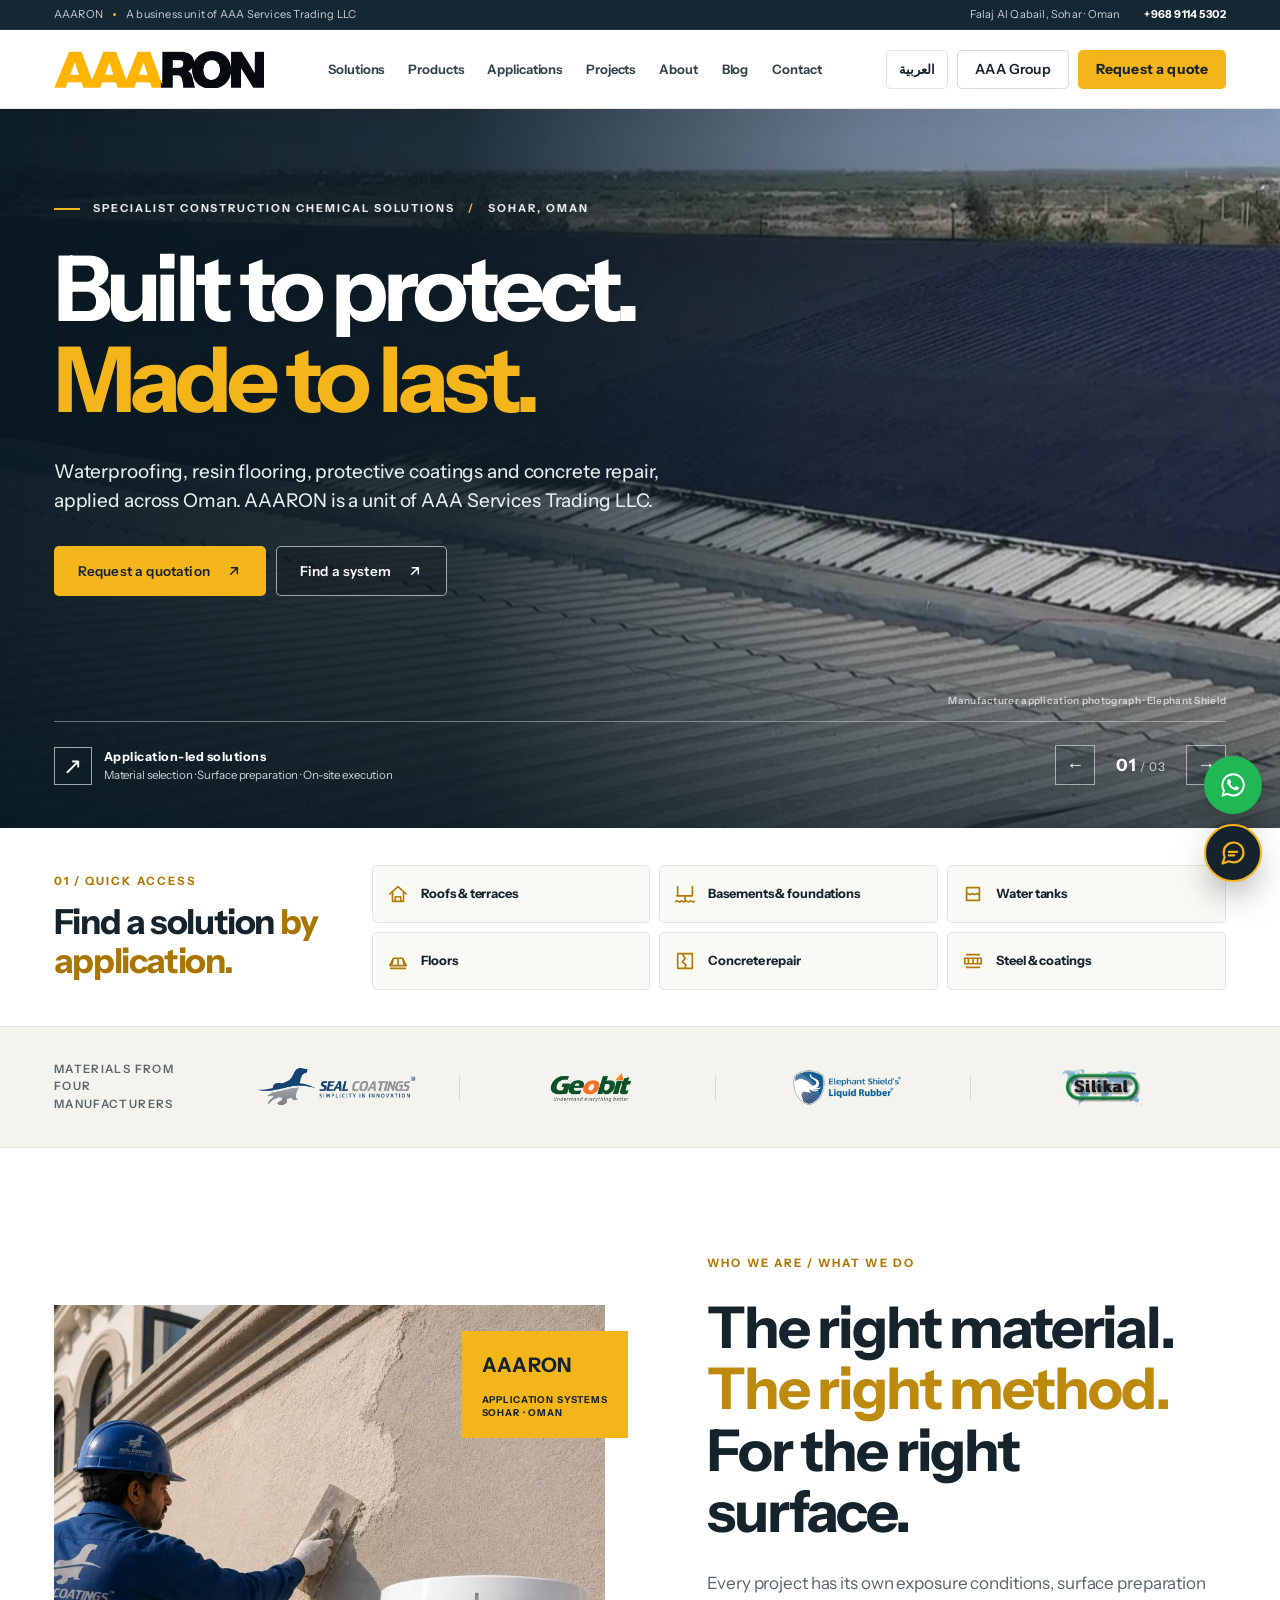
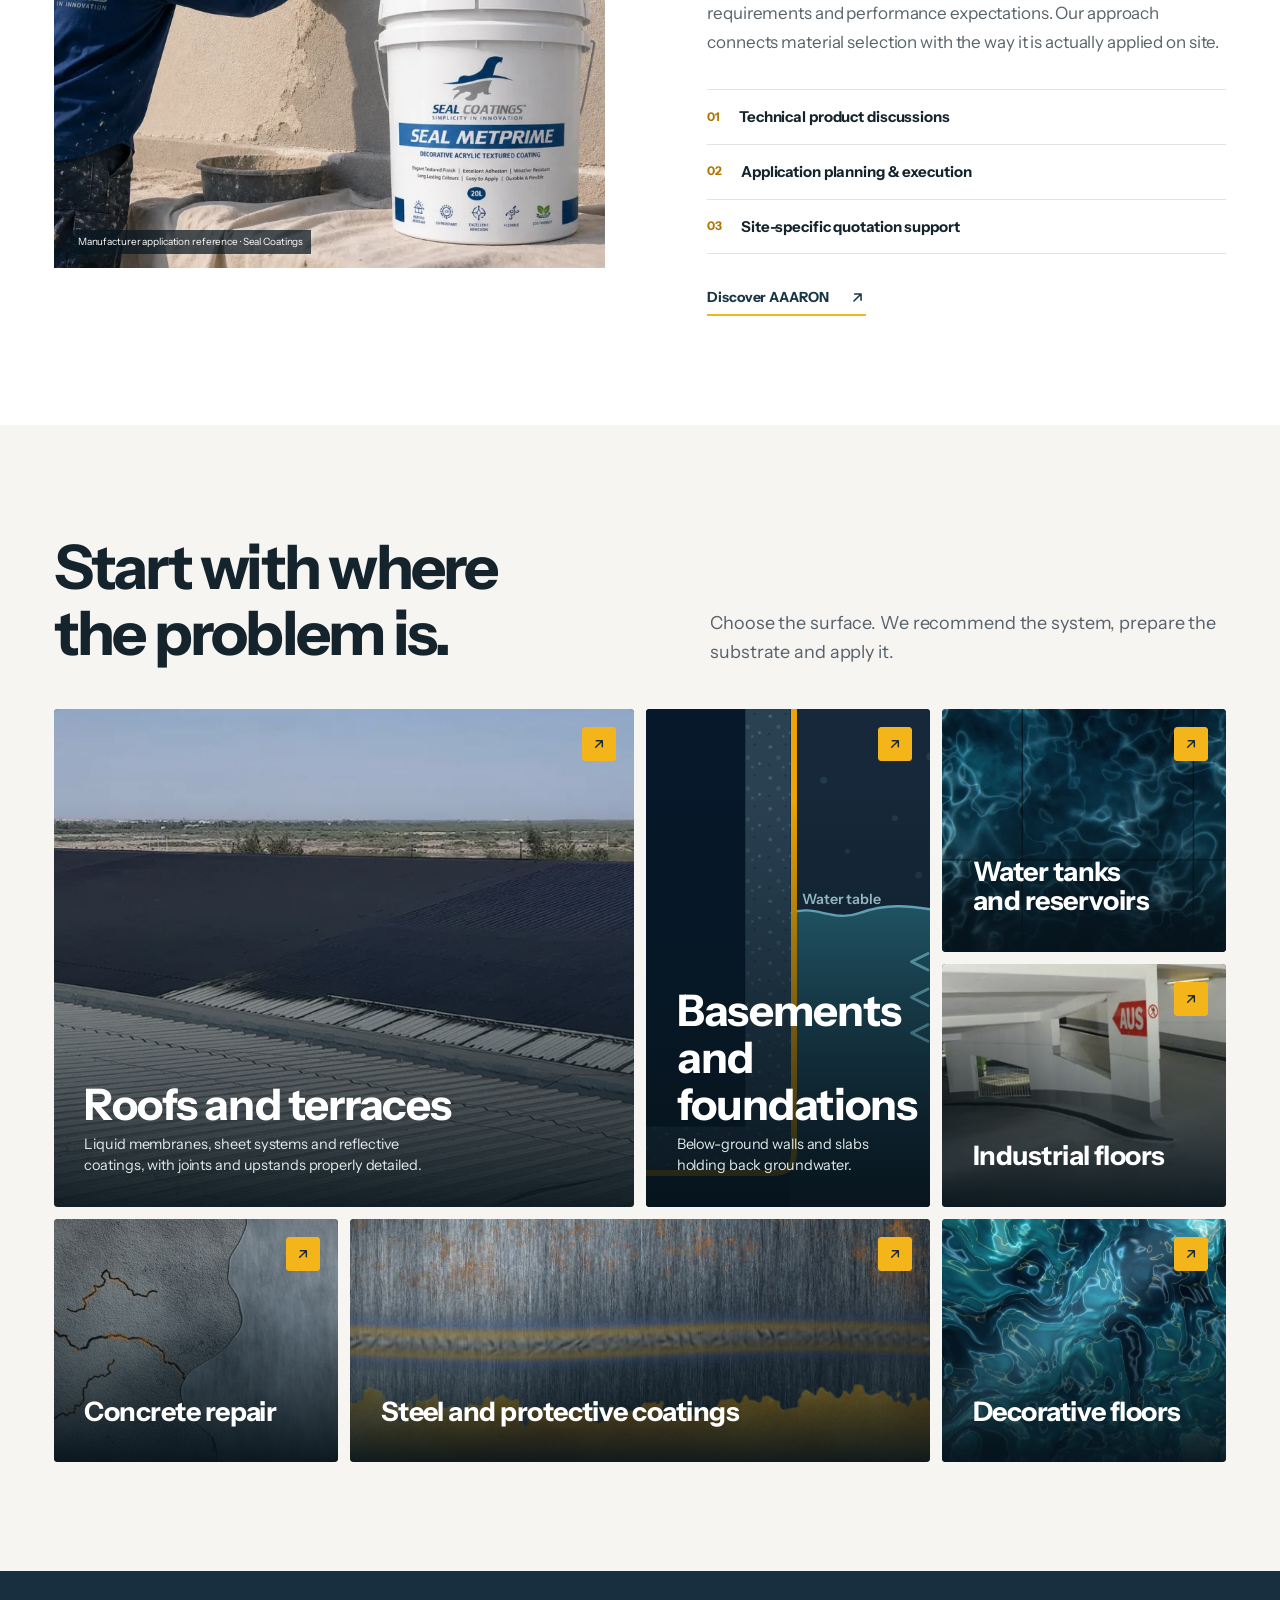
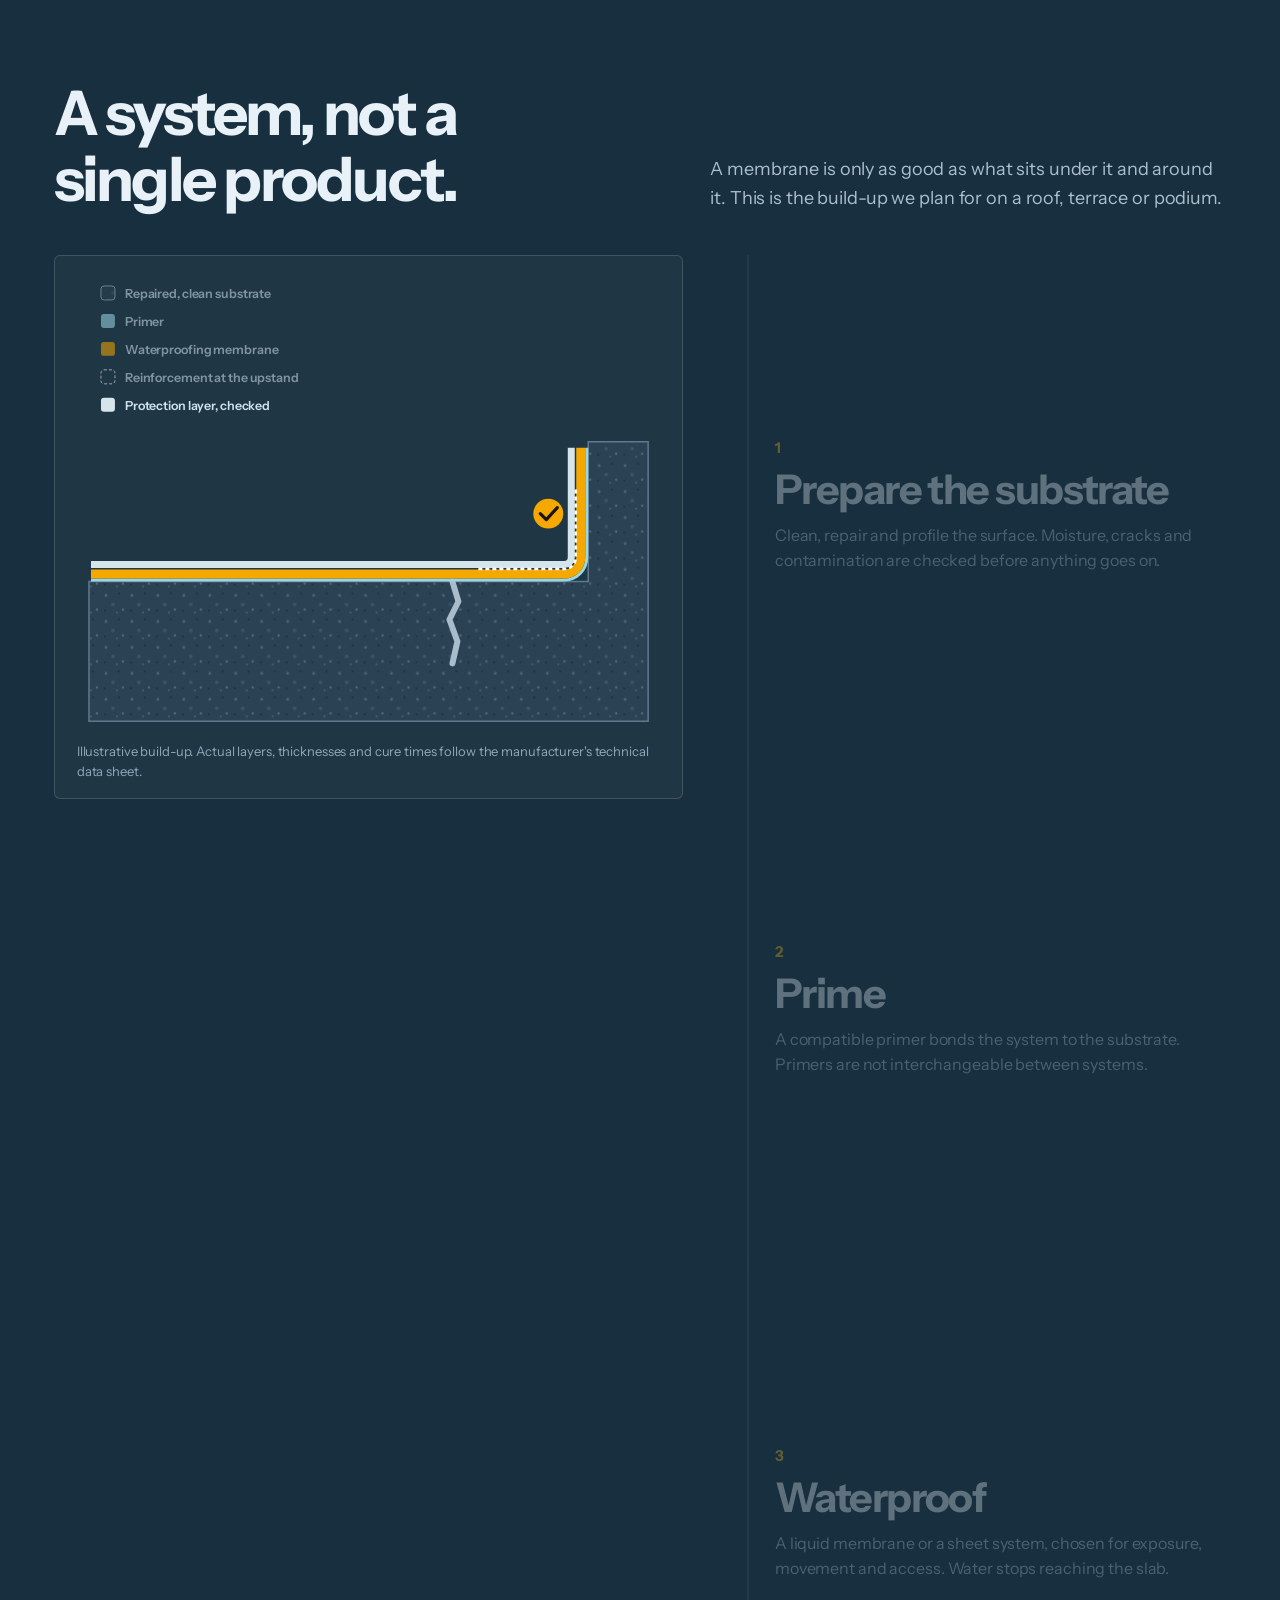
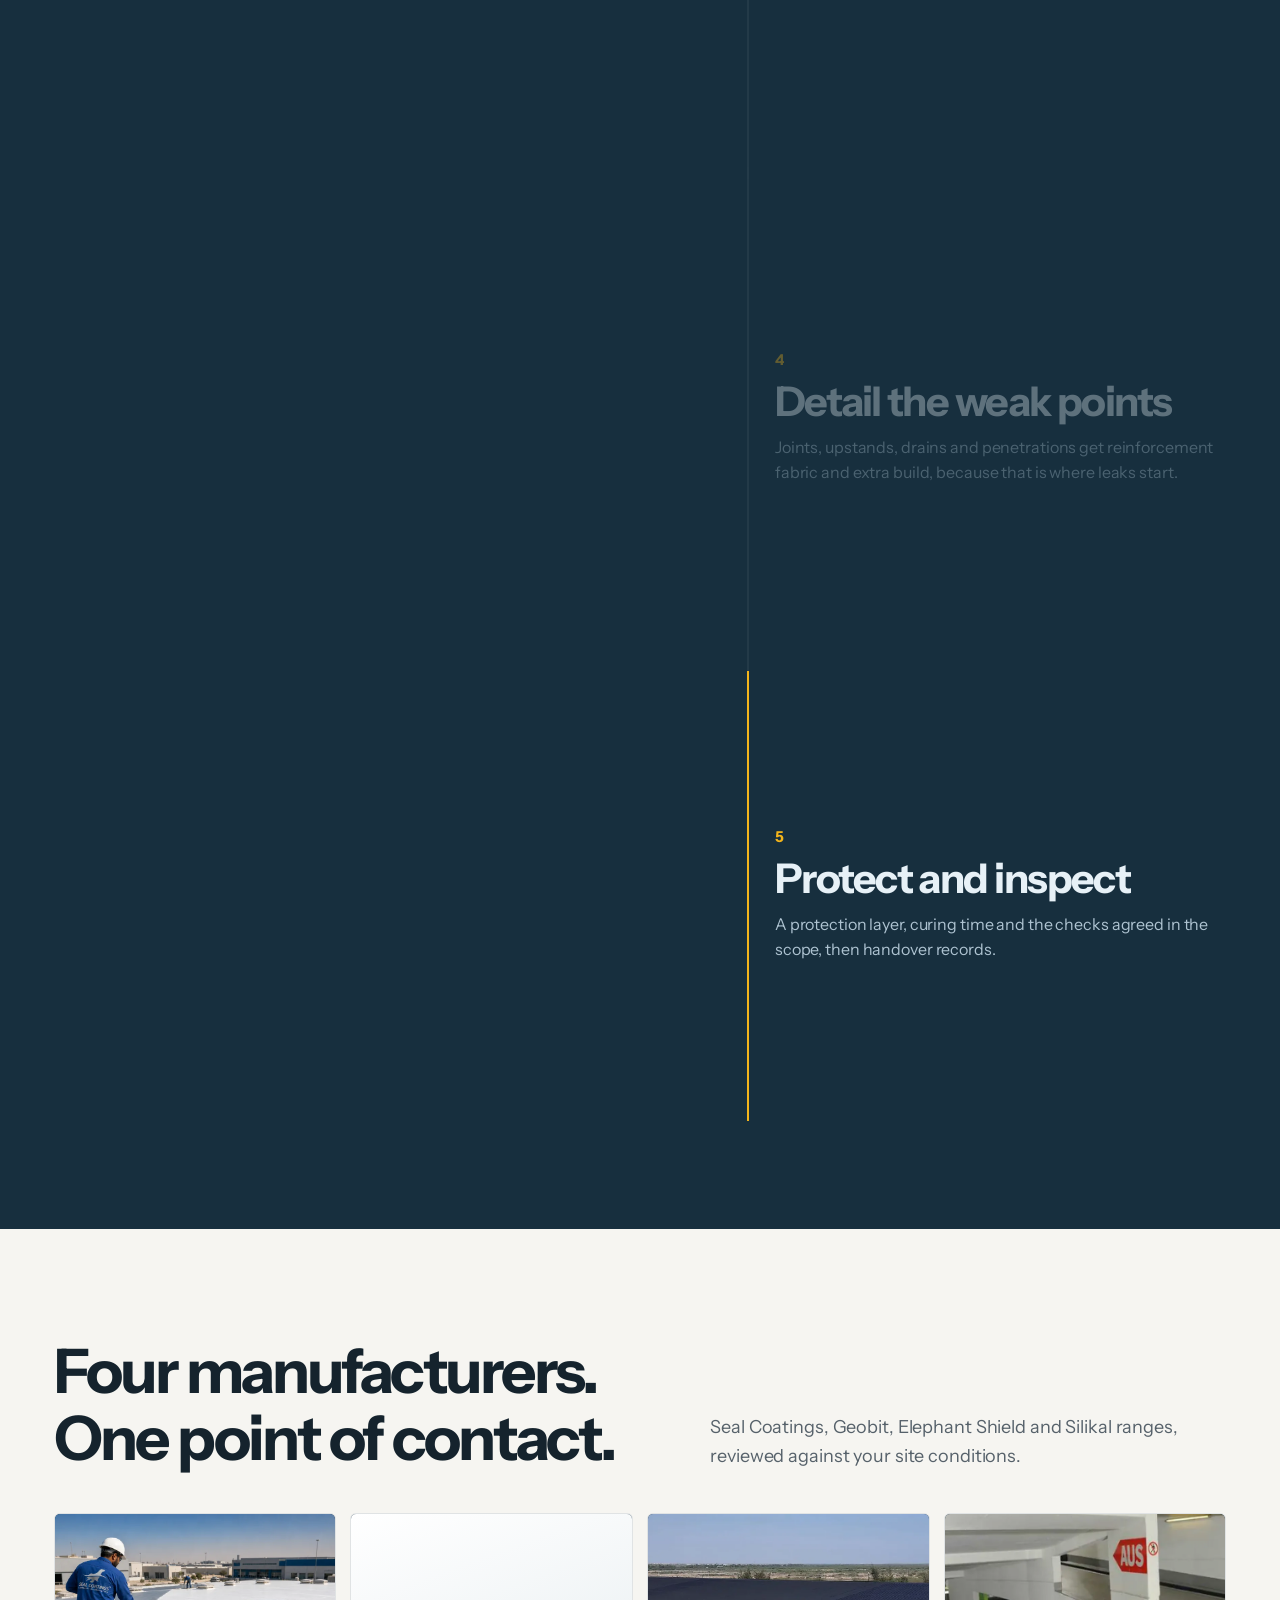
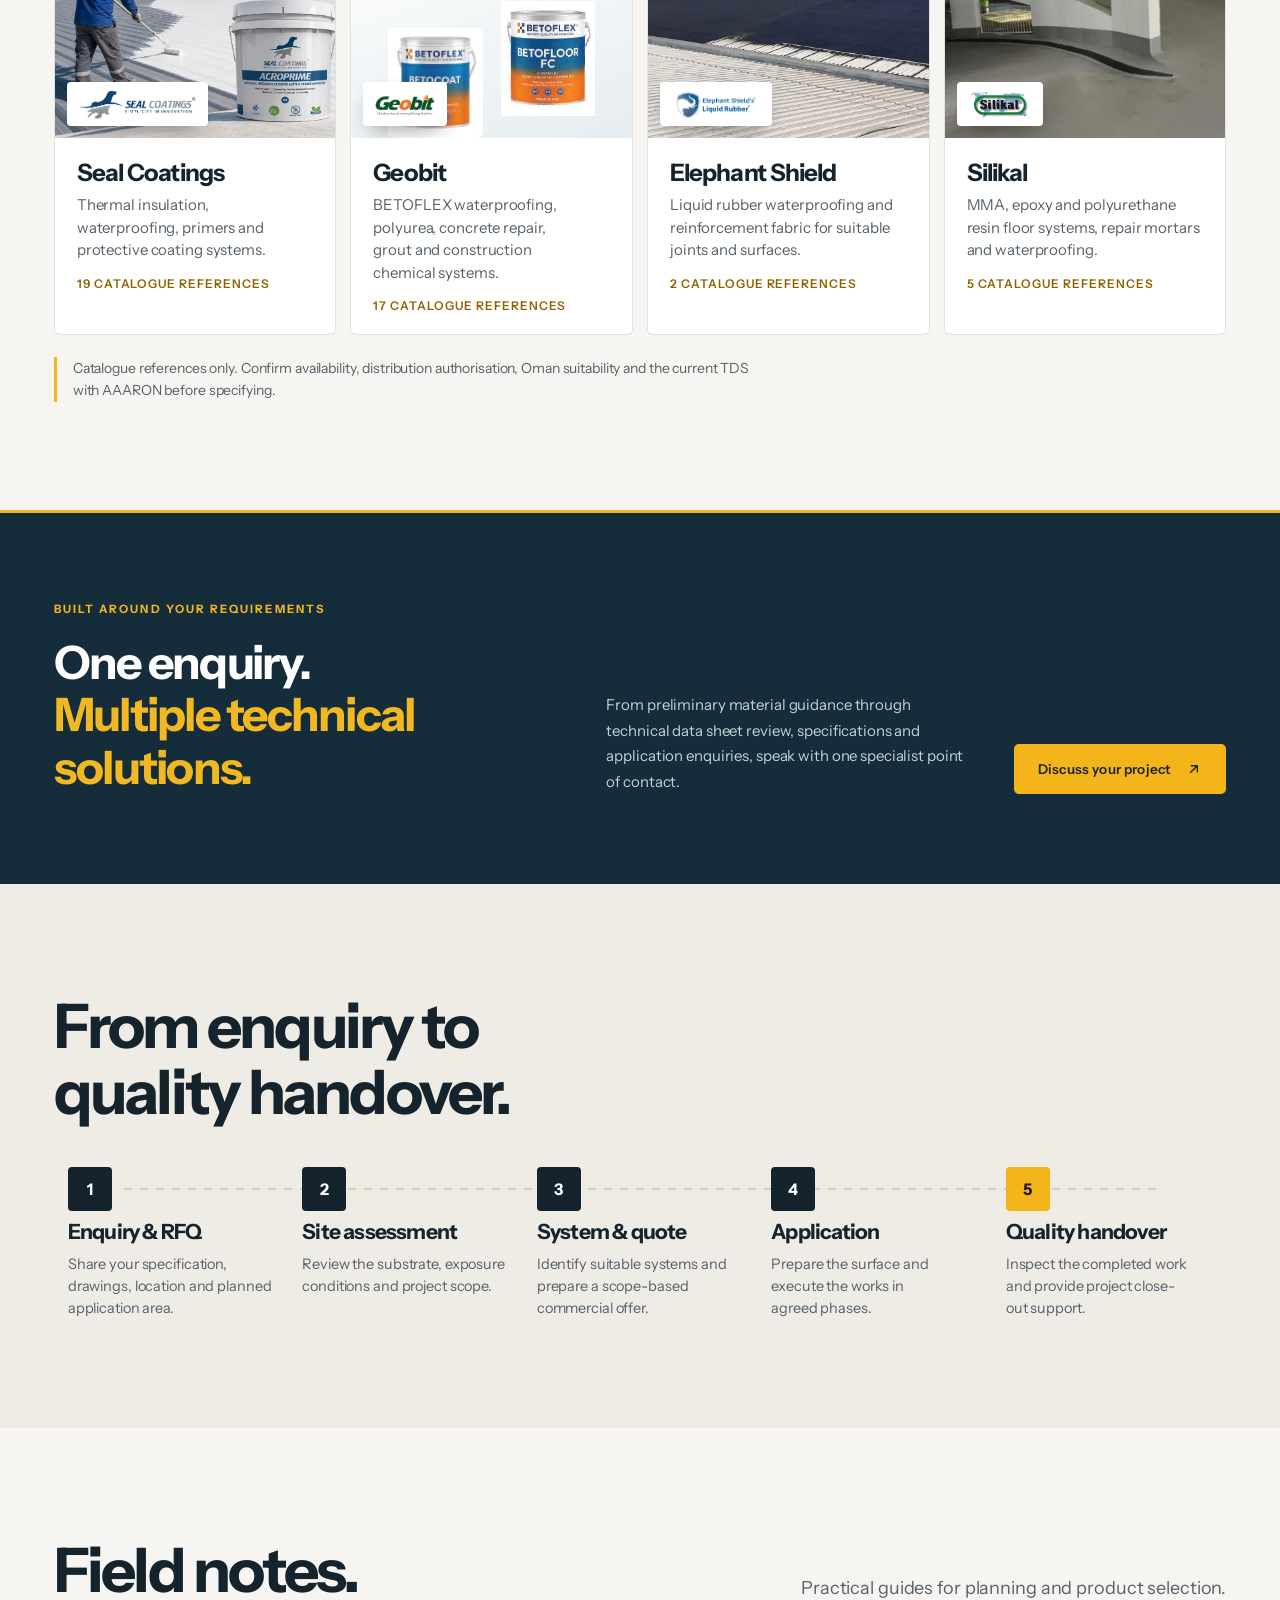
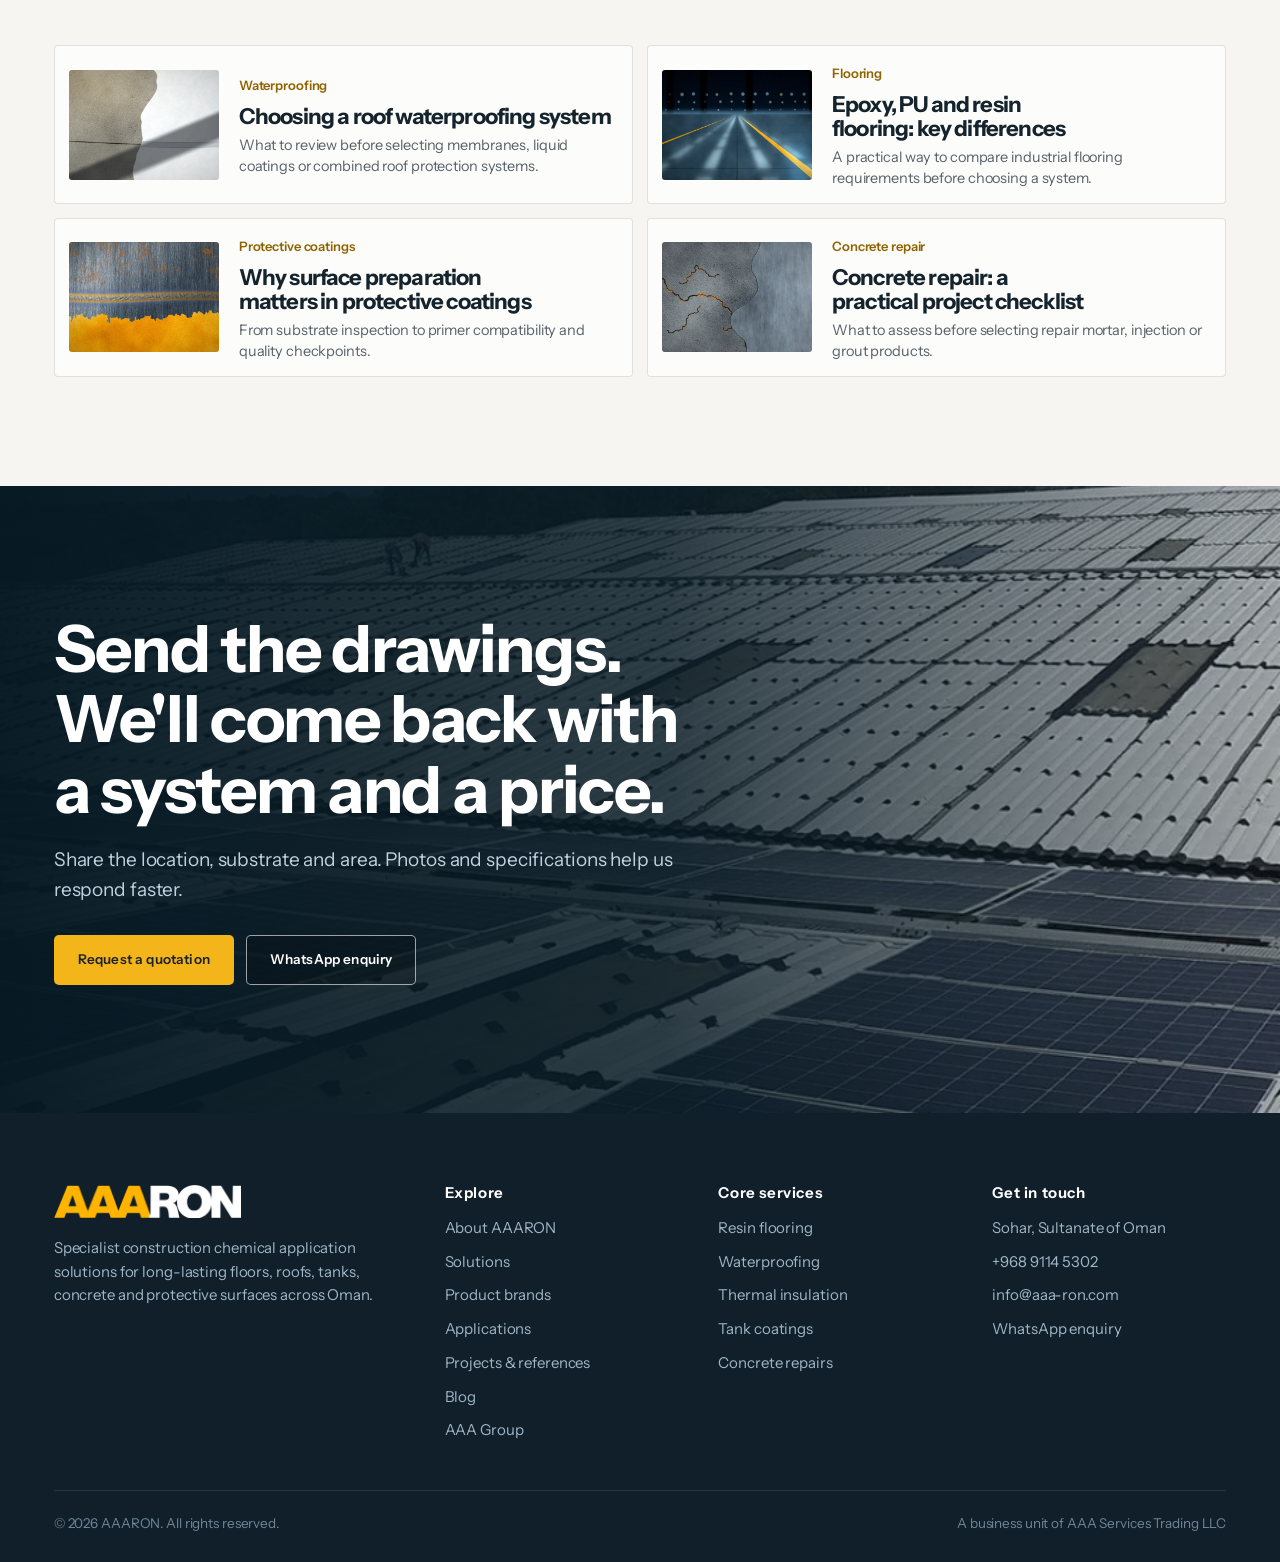
<file: index.html>
<!doctype html>
<html lang="en" dir="ltr">
<head>
<meta charset="utf-8">
<meta name="viewport" content="width=device-width,initial-scale=1,viewport-fit=cover">
<meta name="theme-color" content="#132635">
<title>AAARON | Waterproofing and Construction Chemical Solutions, Oman</title>
<meta name="description" content="AAARON applies waterproofing, resin flooring, protective coatings, thermal insulation, tank linings and concrete repair systems across Oman. Based in Sohar. Request a quotation.">
<meta property="og:type" content="website">
<meta property="og:title" content="AAARON | Built to protect. Made to last.">
<meta property="og:description" content="Specialist construction chemical applications and multi-brand solutions in Oman.">
<meta property="og:image" content="assets/img/aaaron-hero-waterproofing.webp">
<meta name="twitter:card" content="summary_large_image">
<link rel="icon" type="image/png" href="assets/favicon.png">
<link rel="preload" href="assets/img/aaaron-hero-waterproofing.webp" as="image" fetchpriority="high">
<link rel="stylesheet" href="assets/site.css">
<link rel="stylesheet" href="assets/refined.css">

<meta name="color-scheme" content="light">
<meta property="og:locale" content="en_OM">
<script type="application/ld+json">{"@context":"https://schema.org","@type":"Organization","name":"AAARON","description":"Specialist construction chemical applications and system enquiries in Oman, a business unit of AAA Services Trading LLC.","parentOrganization":{"@type":"Organization","name":"AAA Services Trading LLC"},"address":{"@type":"PostalAddress","addressLocality":"Sohar","addressCountry":"OM"},"telephone":"+96891145302","email":"info@aaa-ron.com"}</script>
</head>
<body>
<a class="skip" href="#main">Skip to content</a>

<svg width="0" height="0" style="position:absolute" aria-hidden="true">
 <defs>
  <symbol id="i-arrow" viewBox="0 0 24 24"><path d="M7 17 17 7M8 7h9v9" fill="none" stroke="currentColor" stroke-width="2.2" stroke-linecap="round" stroke-linejoin="round"/></symbol>
  <symbol id="i-roof" viewBox="0 0 24 24"><path d="M3 12 12 4l9 8M6 10.5V20h12v-9.5M9 20v-5h6v5" fill="none" stroke="currentColor" stroke-width="1.8" stroke-linecap="round" stroke-linejoin="round"/></symbol>
  <symbol id="i-base" viewBox="0 0 24 24"><path d="M4 4v10h8v6M4 14h-1M12 14h8M20 4v10M2 20c2-2 3 2 5 0s3 2 5 0 3 2 5 0 3 2 5 0" fill="none" stroke="currentColor" stroke-width="1.8" stroke-linecap="round" stroke-linejoin="round"/></symbol>
  <symbol id="i-tank" viewBox="0 0 24 24"><path d="M5 5h14v14H5zM5 12c2-2 3 2 5 0s3 2 5 0 3 2 4 0" fill="none" stroke="currentColor" stroke-width="1.8" stroke-linecap="round" stroke-linejoin="round"/></symbol>
  <symbol id="i-floor" viewBox="0 0 24 24"><path d="m3 17 4-8h10l4 8zM7 9l-2 8M17 9l2 8M12 9v8M4 20h16" fill="none" stroke="currentColor" stroke-width="1.8" stroke-linecap="round" stroke-linejoin="round"/></symbol>
  <symbol id="i-repair" viewBox="0 0 24 24"><path d="M4 4h16v16H4zM9 4l3 5-3 4 4 3-1 4" fill="none" stroke="currentColor" stroke-width="1.8" stroke-linecap="round" stroke-linejoin="round"/></symbol>
  <symbol id="i-steel" viewBox="0 0 24 24"><path d="M3 9h18v6H3zM7 9v6M12 9v6M17 9v6M5 19h14M5 5h14" fill="none" stroke="currentColor" stroke-width="1.8" stroke-linecap="round" stroke-linejoin="round"/></symbol>
  <symbol id="i-wa" viewBox="0 0 24 24"><path fill="currentColor" d="M12.05 2C6.55 2 2.08 6.47 2.08 11.97c0 1.76.46 3.48 1.34 5L2 22l5.2-1.37a9.88 9.88 0 0 0 4.85 1.24h.01c5.5 0 9.98-4.47 9.98-9.97A9.9 9.9 0 0 0 12.05 2Zm0 18.16c-1.55 0-3.06-.42-4.37-1.2l-.31-.19-3.09.81.82-3.01-.2-.32a8.26 8.26 0 0 1-1.28-4.28 8.45 8.45 0 0 1 8.44-8.43 8.44 8.44 0 0 1 8.43 8.43 8.45 8.45 0 0 1-8.44 8.19Zm4.63-6.3c-.25-.13-1.5-.74-1.73-.82-.23-.09-.4-.13-.57.12-.17.25-.65.82-.8.99-.15.17-.3.19-.55.06-.25-.13-1.07-.39-2.04-1.26-.75-.67-1.26-1.5-1.41-1.75-.15-.25-.02-.39.11-.51.11-.11.25-.3.38-.45.12-.15.17-.25.25-.42.08-.17.04-.31-.02-.44-.06-.13-.57-1.37-.78-1.88-.2-.49-.41-.42-.57-.43h-.49c-.17 0-.44.06-.67.31-.23.25-.88.86-.88 2.1s.9 2.44 1.03 2.6c.13.17 1.77 2.7 4.29 3.79.6.26 1.07.41 1.43.53.6.19 1.15.16 1.58.1.48-.07 1.5-.61 1.71-1.2.21-.59.21-1.1.15-1.2-.06-.11-.23-.17-.48-.3Z"/></symbol>
  <symbol id="i-chat" viewBox="0 0 24 24"><path d="M21 11.5a8.5 8.5 0 0 1-8.5 8.5 9.3 9.3 0 0 1-4-.9L3 21l1.9-5.5a9.3 9.3 0 0 1-.9-4A8.5 8.5 0 0 1 12.5 3h.5a8.5 8.5 0 0 1 8 8.5Z" fill="none" stroke="currentColor" stroke-width="1.9" stroke-linecap="round" stroke-linejoin="round"/><path d="M8.4 11h7.2M8.4 14h4.7" fill="none" stroke="currentColor" stroke-width="1.9" stroke-linecap="round"/></symbol>
  <symbol id="i-phone" viewBox="0 0 24 24"><path d="M22 16.9v3a2 2 0 0 1-2.2 2A19.8 19.8 0 0 1 2.1 4.2 2 2 0 0 1 4 2h3a2 2 0 0 1 2 1.7l.5 3a2 2 0 0 1-.6 1.7L7 10a16 16 0 0 0 7 7l1.6-1.9a2 2 0 0 1 1.7-.6l3 .5a2 2 0 0 1 1.7 1.9Z" fill="none" stroke="currentColor" stroke-width="1.8" stroke-linecap="round" stroke-linejoin="round"/></symbol>
  <symbol id="i-mic" viewBox="0 0 24 24"><rect x="9" y="2" width="6" height="13" rx="3" fill="none" stroke="currentColor" stroke-width="1.8"/><path d="M5 10v2a7 7 0 0 0 14 0v-2M12 19v3M8 22h8" fill="none" stroke="currentColor" stroke-width="1.8" stroke-linecap="round"/></symbol>
  <symbol id="i-clip" viewBox="0 0 24 24"><path d="m21 11-8.6 8.6a5 5 0 0 1-7-7L14 4a3.3 3.3 0 0 1 4.7 4.7l-8.6 8.6a1.7 1.7 0 0 1-2.4-2.4L15 7.6" fill="none" stroke="currentColor" stroke-width="1.8" stroke-linecap="round" stroke-linejoin="round"/></symbol>
  <symbol id="i-send" viewBox="0 0 24 24"><path d="m3 11 18-8-8 18-2-8z" fill="none" stroke="currentColor" stroke-width="2" stroke-linejoin="round"/></symbol>
  <linearGradient id="wt" x1="0" y1="0" x2="0" y2="1"><stop offset="0" stop-color="#43bdd2" stop-opacity=".42"/><stop offset="1" stop-color="#43bdd2" stop-opacity=".12"/></linearGradient>
  <pattern id="conc" width="26" height="26" patternUnits="userSpaceOnUse"><rect width="26" height="26" fill="#2b4254"/><circle cx="5" cy="6" r="1.4" fill="#4b6578"/><circle cx="18" cy="4" r=".9" fill="#1b2d3c"/><circle cx="12" cy="15" r="1.8" fill="#3b566a"/><circle cx="22" cy="20" r="1.2" fill="#51697b"/><circle cx="4" cy="21" r=".9" fill="#1b2d3c"/><circle cx="16" cy="23" r="1" fill="#456074"/></pattern>
 </defs>
</svg>

<div class="utilitybar"><div class="wrap utility-in"><span>AAARON <i></i> A business unit of AAA Services Trading LLC</span><div><span>Falaj Al Qabail, Sohar · Oman</span><a href="tel:+96891145302" data-no-translate>+968 9114 5302</a></div></div></div>
<header class="nav">
 <div class="nav-bar">
  <a class="brand" href="#/home" aria-label="AAARON home"><img src="assets/AAARON_Wordmark.webp" alt="AAARON, a unit of AAA Services Trading LLC" width="193" height="34"></a>
  <nav class="nav-links" aria-label="Main">
   <a href="#/solutions" data-nav="solutions">Solutions</a>
   <a href="#/products" data-nav="products">Products</a>
   <a href="#/applications" data-nav="applications">Applications</a>
   <a href="#/projects" data-nav="projects">Projects</a>
   <a href="#/about" data-nav="about">About</a>
   <a href="#/blog" data-nav="blog">Blog</a>
   <a href="#/contact" data-nav="contact">Contact</a>
  </nav>
  <div class="nav-end">
   <button class="icon-btn" id="languageToggle" type="button" aria-label="Switch to Arabic" data-no-translate>العربية</button>
   <a class="btn sm ink group-link" href="#/group">AAA Group</a>
   <a class="btn sm amber" href="#/contact">Request a quote</a>
   <button class="icon-btn menu-btn" id="menuBtn" type="button" aria-expanded="false" aria-controls="mobileMenu" aria-label="Menu"><svg width="20" height="20" viewBox="0 0 24 24" fill="none" stroke="currentColor" stroke-width="2.2" stroke-linecap="round"><path d="M4 8h16M4 16h16"/></svg></button>
  </div>
 </div>
</header>

<div class="mobile-menu" id="mobileMenu">
 <a href="#/home">Home</a><a href="#/solutions">Solutions</a><a href="#/products">Products</a><a href="#/applications">Applications</a><a href="#/projects">Projects</a><a href="#/about">About</a><a href="#/group">AAA Group</a><a href="#/blog">Blog</a><a href="#/contact">Contact</a>
 <div class="row"><a class="btn amber" href="#/contact">Request a quote</a><a class="btn glass" href="https://wa.me/96891145302" target="_blank" rel="noopener noreferrer">WhatsApp</a><button class="btn glass" id="mobileLang" type="button" data-no-translate>العربية</button></div>
</div>

<main id="main" tabindex="-1">

<!-- ================= HOME ================= -->
<section class="page active" data-page="home" aria-label="Home">
 <div class="hero" id="hero">
  <div class="hero-gallery" aria-label="Construction chemical application photographs">
   <div class="hero-slide is-active" data-hero-slide="0" style="--hero-photo:url('img/aaaron-hero-waterproofing.webp');--hero-focus:61% 50%" role="img" aria-label="Industrial metal roof protected by a waterproofing coating system"></div>
   <div class="hero-slide" data-hero-slide="1" style="--hero-photo:url('img/aaaron-hero-flooring.webp');--hero-focus:55% 50%" role="img" aria-label="Worker applying a seamless industrial flooring system"></div>
   <div class="hero-slide" data-hero-slide="2" style="--hero-photo:url('img/aaaron-hero-concrete.webp');--hero-focus:60% 50%" role="img" aria-label="Applicator preparing a concrete surface with a protective coating"></div>
  </div>
  <div class="hero-in">
   <div class="hero-copy">
    <div class="hero-eyebrow"><span class="hero-kicker-line"></span><span>Specialist construction chemical solutions</span><span class="eyebrow-sep">/</span><span>Sohar, Oman</span></div>
    <h1 aria-label="Built to protect. Made to last.">
     <span class="ln" aria-hidden="true" data-ar="بُنيت لتحمي."><span class="w" style="--i:0">Built</span> <span class="w" style="--i:1">to</span> <span class="w" style="--i:2">protect.</span></span>
     <span class="ln accent" aria-hidden="true" data-ar="وصُنعت لتدوم."><span class="w" style="--i:3">Made</span> <span class="w" style="--i:4">to</span> <span class="w" style="--i:5">last.</span></span>
    </h1>
    <p class="sub">Waterproofing, resin flooring, protective coatings and concrete repair, applied across Oman. AAARON is a unit of AAA Services Trading LLC.</p>
    <div class="cta"><a class="btn amber" href="#/contact">Request a quotation <svg class="arr" aria-hidden="true"><use href="#i-arrow"/></svg></a><a class="btn glass" href="#/products/for-roof">Find a system <svg class="arr" aria-hidden="true"><use href="#i-arrow"/></svg></a></div>
   </div>
   <div class="hero-bottom">
    <div class="hero-site-note"><span class="hero-note-icon" aria-hidden="true">↗</span><span><b>Application-led solutions</b><small>Material selection · Surface preparation · On-site execution</small></span></div>
    <div class="hero-controls" role="group" aria-label="Homepage image slideshow"><button type="button" class="slide-arrow" id="slidePrev" aria-label="Previous image">←</button><span class="hero-pagination" aria-live="polite"><strong id="heroSlideNumber">01</strong><span class="slash"> / 03</span></span><button type="button" class="slide-arrow" id="slideNext" aria-label="Next image">→</button></div>
   </div>
  </div>
  <div class="hero-photo-credit" id="heroPhotoCredit">Manufacturer application photograph · Elephant Shield</div>
 </div>
 <section class="homepage-finder" aria-labelledby="fcTitle">
  <div class="wrap finder-layout">
   <div class="finder-intro"><span class="small-overline">01 / QUICK ACCESS</span><p>Find a solution <em>by application.</em></p></div>
   <aside class="finder-card">
    <h2 id="fcTitle">What needs protecting?</h2>
    <p>Pick a surface to see matching systems.</p>
    <div class="chips">
     <a class="chip" href="#/products/for-roof"><svg><use href="#i-roof"/></svg>Roofs &amp; terraces</a>
     <a class="chip" href="#/products/for-below"><svg><use href="#i-base"/></svg>Basements &amp; foundations</a>
     <a class="chip" href="#/products/for-tank"><svg><use href="#i-tank"/></svg>Water tanks</a>
     <a class="chip" href="#/products/for-floor"><svg><use href="#i-floor"/></svg>Floors</a>
     <a class="chip" href="#/products/for-repair"><svg><use href="#i-repair"/></svg>Concrete repair</a>
     <a class="chip" href="#/products/for-steel"><svg><use href="#i-steel"/></svg>Steel &amp; coatings</a>
    </div>
   </aside>
  </div>
 </section>

 <div class="brandbar"><div class="wrap">
  <p>Materials from four manufacturers</p>
  <div class="logos" id="homeLogos"></div>
 </div></div>

 <section class="section editorial-intro" aria-labelledby="editorialHeading">
 <div class="wrap editorial-layout">
  <div class="editorial-image"><img src="assets/img/aaaron-hero-concrete.webp" alt="Application specialist applying protective material to a masonry surface" loading="lazy" width="1000" height="800"><div class="photo-stamp"><span class="stamp-number">AAARON</span><span>APPLICATION SYSTEMS<br>SOHAR · OMAN</span></div><small>Manufacturer application reference · Seal Coatings</small></div>
  <div class="editorial-copy"><span class="small-overline">WHO WE ARE / WHAT WE DO</span><h2 id="editorialHeading">The right material.<br><i>The right method.</i><br>For the right surface.</h2><p>Every project has its own exposure conditions, surface preparation requirements and performance expectations. Our approach connects material selection with the way it is actually applied on site.</p><div class="editorial-points"><div><b>01</b><span>Technical product discussions</span></div><div><b>02</b><span>Application planning &amp; execution</span></div><div><b>03</b><span>Site-specific quotation support</span></div></div><a class="text-link" href="#/about">Discover AAARON <svg aria-hidden="true"><use href="#i-arrow"/></svg></a></div>
 </div>
</section>

 <section class="section">
  <div class="wrap">
   <div class="head"><h2 class="h2">Start with where the problem is.</h2><p class="lead">Choose the surface. We recommend the system, prepare the substrate and apply it.</p></div>
   <div class="bento">
    <a class="tile big t-roof light" href="#/products/for-roof"><img src="assets/img/aaaron-hero-waterproofing.webp" alt="Waterproofing systems on a metal industrial roof" loading="lazy"><span class="go"><svg><use href="#i-arrow"/></svg></span><h3>Roofs and terraces</h3><p>Liquid membranes, sheet systems and reflective coatings, with joints and upstands properly detailed.</p></a>
    <a class="tile big t-base" href="#/products/for-below">
     <svg class="bg" viewBox="0 0 300 420" preserveAspectRatio="xMidYMid slice" aria-hidden="true">
      <rect width="300" height="420" fill="#0a2236"/>
      <rect x="0" y="0" width="114" height="352" fill="#06182a"/>
      <rect x="152" y="0" width="148" height="420" fill="#16293a"/>
      <path d="M152 172c20-8 36 8 58 0s38-8 90 2V420H152z" fill="url(#wt)"/>
      <path d="M152 172c20-8 36 8 58 0s38-8 90 2" fill="none" stroke="#7fd6ea" stroke-width="2"/>
      <g fill="#243b4e"><circle cx="180" cy="60" r="3"/><circle cx="240" cy="92" r="2.4"/><circle cx="270" cy="40" r="3.4"/><circle cx="200" cy="120" r="2"/><circle cx="260" cy="140" r="2.8"/></g>
      <rect x="114" y="0" width="38" height="352" fill="url(#conc)"/>
      <rect x="20" y="352" width="132" height="36" fill="url(#conc)"/>
      <path d="M155 0V374q0 17-17 17H20" fill="none" stroke="#f5a800" stroke-width="5" stroke-linecap="round"/>
      <g class="press" fill="none" stroke="#7fd6ea" stroke-width="2.4" stroke-linecap="round" stroke-linejoin="round"><path d="M268 206l-14 7 14 7M268 236l-14 7 14 7M268 266l-14 7 14 7"/></g>
      <text x="162" y="164" fill="#bfeaf4" font-family="Instrument,sans-serif" font-size="12" font-weight="600">Water table</text>
     </svg>
     <span class="go"><svg><use href="#i-arrow"/></svg></span><h3>Basements and foundations</h3><p>Below-ground walls and slabs holding back groundwater.</p></a>
    <a class="tile t-tank" href="#/products/for-tank"><img src="assets/img/scene-tank.webp" alt="Light caustics over a coated tank floor" loading="lazy"><span class="go"><svg><use href="#i-arrow"/></svg></span><h3>Water tanks and reservoirs</h3><p>Seamless linings for water-retaining structures.</p></a>
    <a class="tile t-floor" href="#/products/for-floor"><img src="assets/silikal-carpark.webp" alt="Applied industrial resin flooring in a car parking facility" loading="lazy"><span class="go"><svg><use href="#i-arrow"/></svg></span><h3>Industrial floors</h3><p>Epoxy, PU and hygienic resin systems.</p></a>
    <a class="tile t-repair" href="#/products/for-repair"><img src="assets/img/scene-repair.webp" alt="Cracked concrete beside a smooth repaired patch" loading="lazy"><span class="go"><svg><use href="#i-arrow"/></svg></span><h3>Concrete repair</h3><p>Cracks, spalling and exposed reinforcement.</p></a>
    <a class="tile t-steel" href="#/products/for-steel"><img src="assets/img/scene-steel.webp" alt="Illustration of protective coating on steel" loading="lazy"><span class="go"><svg><use href="#i-arrow"/></svg></span><h3>Steel and protective coatings</h3><p>Corrosion protection and technical finishes for exposed plant.</p></a>
    <a class="tile t-deco" href="#/solutions/decorative-flooring"><img src="assets/img/scene-metallic.webp" alt="Swirling metallic epoxy floor finish" loading="lazy"><span class="go"><svg><use href="#i-arrow"/></svg></span><h3>Decorative floors</h3><p>Metallic and seamless finishes for interiors.</p></a>
   </div>
  </div>
 </section>

 <section class="scrolly section" id="system" aria-labelledby="sysTitle">
  <div class="wrap">
   <div class="head"><h2 class="h2" id="sysTitle">A system, not a single product.</h2><p class="lead">A membrane is only as good as what sits under it and around it. This is the build-up we plan for on a roof, terrace or podium.</p></div>
   <div class="sc-grid">
    <figure class="fig" style="margin:0">
     <svg class="sys" id="sysSvg" data-step="0" viewBox="20 18 600 462" role="img" aria-label="Cross-section of a roof slab with primer, membrane, reinforcement and protection layers, with rain falling on it">
      <rect width="640" height="500" fill="none"/>
      <path d="M40 330H540V190H600V470H40Z" fill="url(#conc)" stroke="#5f7a8d" stroke-width="1.5"/>
      <rect class="damp seep" x="352" y="332" width="104" height="136" fill="url(#wt)" style="transform-box:fill-box"/>
      <path d="M404 330l6 20-9 18 8 22-5 22" fill="none" stroke="#07121c" stroke-width="3.2" stroke-linecap="round" stroke-linejoin="round"/>
      <path class="fade s1" d="M404 330l6 20-9 18 8 22-5 22" fill="none" stroke="#a8bccb" stroke-width="6" stroke-linecap="round" stroke-linejoin="round"/>
      <g class="dust" fill="#b9ab8e"><circle cx="300" cy="327" r="2.6"/><circle cx="318" cy="328" r="1.8"/><circle cx="352" cy="326" r="3"/><circle cx="386" cy="328" r="2"/><circle cx="420" cy="327" r="2.8"/><circle cx="448" cy="328" r="1.8"/><circle cx="476" cy="326" r="2.6"/><circle cx="500" cy="328" r="2"/></g>
      <path class="draw s2" pathLength="1" d="M42 328.5H516A22.5 22.5 0 0 0 538.5 306V196" fill="none" stroke="#9ad7e6" stroke-width="3"/>
      <path class="draw s3" pathLength="1" d="M42 322.5H516A16.5 16.5 0 0 0 532.5 306V196" fill="none" stroke="#f5a800" stroke-width="9"/>
      <path class="draw s5" pathLength="1" d="M42 313H516A7 7 0 0 0 523 306V196" fill="none" stroke="#d6e4ec" stroke-width="7"/>
      <path class="fade s4" d="M430 317.5H516A11.5 11.5 0 0 0 527.5 306V236" fill="none" stroke="#fff" stroke-width="2.6" stroke-dasharray="4 3"/>
      <g class="fade s5"><circle cx="500" cy="262" r="15" fill="#f5a800"/><path d="m492 262 6 6 11-12" fill="none" stroke="#1c1300" stroke-width="3.2" stroke-linecap="round" stroke-linejoin="round"/></g>
      <g class="rain"><ellipse class="drop" style="--d:0s" cx="300" cy="96" rx="2.4" ry="5"/><ellipse class="drop" style="--d:.4s" cx="338" cy="80" rx="2.4" ry="5"/><ellipse class="drop" style="--d:1.1s" cx="372" cy="104" rx="2.4" ry="5"/><ellipse class="drop" style="--d:.7s" cx="404" cy="84" rx="2.4" ry="5"/><ellipse class="drop" style="--d:1.7s" cx="436" cy="100" rx="2.4" ry="5"/><ellipse class="drop" style="--d:.2s" cx="468" cy="82" rx="2.4" ry="5"/><ellipse class="drop" style="--d:1.4s" cx="496" cy="98" rx="2.4" ry="5"/><ellipse class="drop" style="--d:2s" cx="320" cy="90" rx="2.4" ry="5"/><ellipse class="drop" style="--d:.9s" cx="388" cy="70" rx="2.4" ry="5"/><ellipse class="drop" style="--d:1.9s" cx="452" cy="78" rx="2.4" ry="5"/></g>
      <g class="lbl lb1"><rect x="52" y="34" width="14" height="14" rx="3" fill="url(#conc)" stroke="#a8bccb"/><text x="76" y="46">Repaired, clean substrate</text></g>
      <g class="lbl lb2"><rect x="52" y="62" width="14" height="14" rx="3" fill="#9ad7e6"/><text x="76" y="74">Primer</text></g>
      <g class="lbl lb3"><rect x="52" y="90" width="14" height="14" rx="3" fill="#f5a800"/><text x="76" y="102">Waterproofing membrane</text></g>
      <g class="lbl lb4"><rect x="52" y="118" width="14" height="14" rx="3" fill="none" stroke="#fff" stroke-dasharray="3 2"/><text x="76" y="130">Reinforcement at the upstand</text></g>
      <g class="lbl lb5"><rect x="52" y="146" width="14" height="14" rx="3" fill="#d6e4ec"/><text x="76" y="158">Protection layer, checked</text></g>
     </svg>
     <figcaption>Illustrative build-up. Actual layers, thicknesses and cure times follow the manufacturer's technical data sheet.</figcaption>
    </figure>
    <div class="steps" id="steps">
     <div class="step on" data-step="1"><span class="n">1</span><h3>Prepare the substrate</h3><p>Clean, repair and profile the surface. Moisture, cracks and contamination are checked before anything goes on.</p></div>
     <div class="step" data-step="2"><span class="n">2</span><h3>Prime</h3><p>A compatible primer bonds the system to the substrate. Primers are not interchangeable between systems.</p></div>
     <div class="step" data-step="3"><span class="n">3</span><h3>Waterproof</h3><p>A liquid membrane or a sheet system, chosen for exposure, movement and access. Water stops reaching the slab.</p></div>
     <div class="step" data-step="4"><span class="n">4</span><h3>Detail the weak points</h3><p>Joints, upstands, drains and penetrations get reinforcement fabric and extra build, because that is where leaks start.</p></div>
     <div class="step" data-step="5"><span class="n">5</span><h3>Protect and inspect</h3><p>A protection layer, curing time and the checks agreed in the scope, then handover records.</p></div>
    </div>
   </div>
  </div>
 </section>

 <section class="section">
  <div class="wrap">
   <div class="head"><h2 class="h2">Four manufacturers. One point of contact.</h2><p class="lead">Seal Coatings, Geobit, Elephant Shield and Silikal ranges, reviewed against your site conditions.</p></div>
   <div class="brands" id="homeBrands"></div>
   <p class="note">Catalogue references only. Confirm availability, distribution authorisation, Oman suitability and the current TDS with AAARON before specifying.</p>
  </div>
 </section>

 <section class="sector-strip" aria-labelledby="sectorStripTitle"><div class="wrap sector-layout"><div><span class="small-overline">BUILT AROUND YOUR REQUIREMENTS</span><h2 id="sectorStripTitle">One enquiry.<br><em>Multiple technical solutions.</em></h2></div><p>From preliminary material guidance through technical data sheet review, specifications and application enquiries, speak with one specialist point of contact.</p><a class="btn amber" href="#/contact">Discuss your project <svg class="arr" aria-hidden="true"><use href="#i-arrow"/></svg></a></div></section>

 <section class="section slab">
  <div class="wrap">
   <div class="head"><h2 class="h2">From enquiry to quality handover.</h2></div>
   <div class="flow">
    <div class="fstep"><span class="b">1</span><h3>Enquiry &amp; RFQ</h3><p>Share your specification, drawings, location and planned application area.</p></div>
    <div class="fstep"><span class="b">2</span><h3>Site assessment</h3><p>Review the substrate, exposure conditions and project scope.</p></div>
    <div class="fstep"><span class="b">3</span><h3>System &amp; quote</h3><p>Identify suitable systems and prepare a scope-based commercial offer.</p></div>
    <div class="fstep"><span class="b">4</span><h3>Application</h3><p>Prepare the surface and execute the works in agreed phases.</p></div>
    <div class="fstep"><span class="b">5</span><h3>Quality handover</h3><p>Inspect the completed work and provide project close-out support.</p></div>
   </div>
  </div>
 </section>

 <section class="section">
  <div class="wrap">
   <div class="head"><h2 class="h2">Field notes.</h2><p class="lead">Practical guides for planning and product selection.</p></div>
   <div class="journal" id="homeJournal"></div>
  </div>
 </section>

 <section class="cta-band">
  <img src="assets/img/aaaron-roof-protection.webp" alt="" loading="lazy">
  <div class="wrap">
   <h2>Send the drawings. We'll come back with a system and a price.</h2>
   <p>Share the location, substrate and area. Photos and specifications help us respond faster.</p>
   <div class="row"><a class="btn amber" href="#/contact">Request a quotation</a><a class="btn glass" href="https://wa.me/96891145302" target="_blank" rel="noopener noreferrer">WhatsApp enquiry</a></div>
  </div>
 </section>
</section>

<!-- ================= SOLUTIONS ================= -->
<section class="page" data-page="solutions" aria-label="Solutions">
 <div class="banner"><img src="assets/img/scene-metallic.webp" alt="" style="--pos:50% 50%"><div class="wrap">
  <div class="crumbs"><a href="#/home">Home</a> / Solutions</div>
  <h1>Nine services. One method.</h1><p>Each service follows the same discipline: assess, prepare, apply, inspect.</p></div></div>
 <section class="section"><div class="wrap">
  <div class="jump" id="solutionJump"></div>
  <div id="serviceList"></div>
 </div></section>
 <section class="cta-band"><img src="assets/img/aaaron-roof-protection.webp" alt="" loading="lazy"><div class="wrap"><h2>Need an application method or a quote?</h2><p>Share your scope, substrate, surface area and site location.</p><div class="row"><a class="btn amber" href="#/contact">Request assistance</a></div></div></section>
</section>

<!-- ================= PRODUCTS ================= -->
<section class="page" data-page="products" aria-label="Product catalogue">
 <div class="banner"><img src="assets/img/scene-tank.webp" alt="" style="--pos:50% 50%"><div class="wrap">
  <div class="crumbs"><a href="#/home">Home</a> / Products</div>
  <h1>Four brands. One catalogue.</h1><p>Browse Seal Coatings, Geobit, Elephant Shield and Silikal. Filter product families, explore manufacturer ranges and request a project-specific quotation.</p></div></div>
 <section class="section tight"><div class="wrap">
  <div class="finder" id="finder">
   <div><h2>Find a system by surface.</h2><p class="fmsg" style="margin-top:8px">Matches are based on catalogue descriptions. Always confirm against the current TDS.</p></div>
   <div class="fchips" id="finderChips"></div>
   <div class="fres" id="finderResults" aria-live="polite"></div>
  </div>
 </div></section>
 <section class="section" style="padding-top:0"><div class="wrap">
  <div class="head"><h2 class="h2">Explore brands and materials.</h2><p class="lead">Select a brand to view its range below. Request TDS and catalogues from AAARON for technical review and availability.</p></div>
  <div class="brands" id="brandCards"></div>
  <div class="toolbar">
   <div class="tabs" id="brandFilters" role="group" aria-label="Brand"></div>
   <div class="search"><label class="sr" for="productSearch">Search products</label><input id="productSearch" type="search" placeholder="Search products" autocomplete="off"></div>
  </div>
  <div class="tabs" id="productFilters" role="group" aria-label="Category" style="margin-bottom:18px"></div>
  <p class="count" id="productCount" aria-live="polite"></p>
  <div class="pgrid" id="productGrid" style="margin-top:16px"></div>
  <p class="note">Catalogue preview only. Some listings represent product families rather than individual SKUs. Manufacturer names and categories come from their official sites. Prices, stock, distribution authorisation, Oman availability, certifications and suitability are not guaranteed. Ask for the latest official TDS before specifying any material.</p>
 </div></section>
 <section class="cta-band"><img src="assets/img/aaaron-roof-protection.webp" alt="" loading="lazy"><div class="wrap"><h2>Materials selected for your site conditions.</h2><p>Send the application requirement, expected temperature, substrate, chemical exposure and any relevant TDS or specification.</p><div class="row"><a class="btn amber" href="#/contact">Send a product RFQ</a></div></div></section>
</section>

<!-- ================= APPLICATIONS ================= -->
<section class="page" data-page="applications" aria-label="Applications gallery">
 <div class="banner"><img src="assets/img/scene-roof.webp" alt="" style="--pos:50% 30%"><div class="wrap">
  <div class="crumbs"><a href="#/home">Home</a> / Applications</div>
  <h1>Applications by surface.</h1><p>Representative environments for specialist construction chemical systems.</p></div></div>
 <section class="section"><div class="wrap">
  <div class="jump" id="galleryFilters" role="group" aria-label="Filter applications"></div>
  <div class="ggrid" id="galleryGrid"></div>
  <p class="note">These images are illustrative renders made for this website. They are not photographs of completed AAARON projects.</p>
 </div></section>
 <section class="section slab"><div class="wrap">
  <div class="head"><h2 class="h2">From the manufacturers.</h2><p class="lead">Application photographs published by the brands we work with.</p></div>
  <div class="refs">
   <figure class="ref"><img src="assets/seal-acroprime.webp" alt="A worker rolling white Acroprime coating onto a metal roof" loading="lazy"><figcaption><b>Roof coating</b>Source: Seal Coatings</figcaption></figure>
   <figure class="ref"><img src="assets/elephant-roof-wide.webp" alt="Industrial roof sheets beside a solar array" loading="lazy"><figcaption><b>Roof and joint protection</b>Source: Elephant Shield</figcaption></figure>
   <figure class="ref"><img src="assets/silikal-carpark.webp" alt="Resin-coated car park floor" loading="lazy"><figcaption><b>Car park flooring</b>Source: Silikal</figcaption></figure>
  </div>
 </div></section>
 <section class="cta-band"><img src="assets/img/aaaron-roof-protection.webp" alt="" loading="lazy"><div class="wrap"><h2>Have your own application requirement?</h2><p>Roof, industrial floor, steel element, tank or concrete. We'll review your scope.</p><div class="row"><a class="btn amber" href="#/contact">Submit an RFQ</a></div></div></section>
</section>

<!-- ================= PROJECTS ================= -->
<section class="page" data-page="projects" aria-label="Projects and references">
 <div class="banner"><img src="assets/img/scene-repair.webp" alt="" style="--pos:50% 50%"><div class="wrap">
  <div class="crumbs"><a href="#/home">Home</a> / Projects &amp; references</div>
  <h1>Protection in practice.</h1><p>Application inspiration for industrial flooring, waterproofing, rehabilitation and protective coatings.</p></div></div>
 <section class="section"><div class="wrap">
  <div class="head"><h2 class="h2">Systems built for real conditions.</h2><p class="lead">The images on this site are manufacturer photographs and illustrative renders. They are not presented as completed AAARON case studies.</p></div>
  <div class="bento" style="grid-auto-rows:clamp(200px,17vw,240px)">
   <a class="tile big t-roof light" href="#/applications"><img src="assets/img/scene-tank.webp" alt="" loading="lazy"><span class="go"><svg><use href="#i-arrow"/></svg></span><h3>Tanks and infrastructure</h3><p>Industrial application.</p></a>
   <a class="tile" href="#/applications"><img src="assets/img/scene-floor.webp" alt="" loading="lazy"><span class="go"><svg><use href="#i-arrow"/></svg></span><h3>Resin floor solutions</h3><p>Flooring systems.</p></a>
   <a class="tile" href="#/applications"><img src="assets/img/scene-roof.webp" alt="" loading="lazy"><span class="go"><svg><use href="#i-arrow"/></svg></span><h3>Waterproofing details</h3><p>Roof protection.</p></a>
   <a class="tile" href="#/applications"><img src="assets/img/scene-steel.webp" alt="" loading="lazy"><span class="go"><svg><use href="#i-arrow"/></svg></span><h3>Surface preparation</h3><p>Coating systems.</p></a>
  </div>
  <p class="note">To publish client names, project dates and before and after photos, add verified AAARON project records and permission to use site images.</p>
 </div></section>
 <section class="cta-band"><img src="assets/img/aaaron-roof-protection.webp" alt="" loading="lazy"><div class="wrap"><h2>Discuss your next project.</h2><p>Share site drawings, materials or the scope of works and request a quotation.</p><div class="row"><a class="btn amber" href="#/contact">Request a quotation</a></div></div></section>
</section>

<!-- ================= ABOUT ================= -->
<section class="page" data-page="about" aria-label="About AAARON">
 <div class="banner"><img src="assets/img/hero-water-beading.webp" alt="" style="--pos:70% 50%"><div class="wrap">
  <div class="crumbs"><a href="#/home">Home</a> / About us</div>
  <h1>Protecting structures. Building trust.</h1><p>Discover the people-first approach and technical purpose behind AAARON's specialist construction chemical application services.</p></div></div>
 <section class="section"><div class="wrap split">
  <div><h2 class="h2">Specialist by focus. Stronger together.</h2></div>
  <div>
   <p class="lead" style="max-width:none;margin-bottom:18px">AAARON focuses on the specialist application of construction chemicals for industrial, commercial and infrastructure facilities. Our work spans resin floors, waterproofing, thermal insulation, protective coatings, water-retaining structures and concrete repair.</p>
   <p class="lead" style="max-width:none">As a business unit of AAA Services Trading LLC, we can align field application requirements with a broader knowledge of products, procurement and project delivery.</p>
   <ul class="ticks"><li>Site conditions and performance assessed before specification</li><li>Appropriate product selection and systematic execution</li><li>Clear coordination with site teams and quality checks</li></ul>
   <a class="btn ink" href="#/contact">Discuss your project</a>
  </div>
 </div></section>
 <section class="section slab"><div class="wrap">
  <div class="head"><h2 class="h2">The principles behind our work.</h2><p class="lead">What clients should expect at every step of an AAARON enquiry or application project.</p></div>
  <div class="cardgrid">
   <div class="pcard"><h3>Integrity</h3><p>Clear scopes, straightforward communication and transparent project coordination.</p></div>
   <div class="pcard"><h3>Quality</h3><p>Attention to surface preparation, application conditions and product guidance.</p></div>
   <div class="pcard"><h3>Practicality</h3><p>Recommendations shaped by real project constraints, performance and maintainability.</p></div>
   <div class="pcard"><h3>Support</h3><p>Help with material understanding, technical review and project handover.</p></div>
  </div>
 </div></section>
 <section class="section"><div class="wrap">
  <div class="head"><h2 class="h2">Every good finish starts well before application.</h2><p class="lead">Four important decisions help reduce uncertainty and establish a sound application plan.</p></div>
  <div class="flow four">
   <div class="fstep"><span class="b">1</span><h3>Project brief</h3><p>We discuss performance goals, locations, substrate and exposure.</p></div>
   <div class="fstep"><span class="b">2</span><h3>Site &amp; system</h3><p>Project needs inform suitable treatment, preparation and system choice.</p></div>
   <div class="fstep"><span class="b">3</span><h3>Application</h3><p>Works follow an agreed method and the manufacturer's requirements.</p></div>
   <div class="fstep"><span class="b">4</span><h3>Quality &amp; handover</h3><p>Inspection and close-out align with the agreed project scope.</p></div>
  </div>
 </div></section>
 <section class="section dark"><div class="wrap split">
  <div><h2 class="h2">Specialist service. Group-wide capability.</h2></div>
  <div><p class="lead">AAA Group activity spans industrial supplies, overhead cranes, engineering and construction support, human capital solutions and related industries. AAARON builds on this wider ecosystem with dedicated construction chemical applications.</p><p style="margin-top:22px"><a class="btn amber" href="#/group">About AAA Group</a></p></div>
 </div></section>
</section>

<!-- ================= GROUP ================= -->
<section class="page" data-page="group" aria-label="AAA Group information">
 <div class="banner"><img src="assets/img/scene-steel.webp" alt="" style="--pos:50% 30%"><div class="wrap">
  <div class="crumbs"><a href="#/home">Home</a> / AAA Group</div>
  <h1>AAARON and AAA Group.</h1><p>Specialist construction chemical solutions with the breadth of the AAA business network behind them.</p></div></div>

 <section class="section"><div class="wrap split">
  <div>
   <h2 class="h2">One connected group. A focused specialist.</h2>
   <div class="lockup"><img src="assets/AAARON_Wordmark.webp" alt="AAARON" width="260" height="46"><p>AAARON Commercial Services LLC, a business unit of AAA Services Trading LLC, Sohar, Oman.</p></div>
  </div>
  <div><p class="lead" style="max-width:none">AAARON Commercial Services LLC presents construction chemical products and application solutions for the Oman market as part of the AAA business network. Our specialist focus includes waterproofing, protective coatings, resin flooring, thermal protection, concrete rehabilitation and technical product sourcing.</p><p style="margin-top:26px"><a class="btn ink" href="#/contact">Discuss your project</a></p></div>
 </div></section>

 <section class="section dark"><div class="wrap split">
  <div><h2 class="h2">A trading house based in Oman.</h2></div>
  <div>
   <p class="lead" style="max-width:none">AAA Services Trading LLC supplies industrial products and services to a wide range of industries, from welding and safety products to fasteners, fittings, oilfield, electrical and building materials. It works with established manufacturers and brands from around the world.</p>
   <p class="lead" style="max-width:none;margin-top:16px">The group began in 2013 as a small trading division and has grown into five divisions, with a network across the Middle East and India.</p>
   <h3 style="font-size:20px;margin:34px 0 14px">What the group supplies</h3>
   <div class="tags"><span>Welding products</span><span>Safety products</span><span>Industrial products</span><span>Fasteners and fittings</span><span>Oilfield products</span><span>Electrical products</span><span>Building materials</span></div>
  </div>
 </div></section>

 <section class="section"><div class="wrap">
  <div class="head"><h2 class="h2">Five divisions, one group.</h2><p class="lead">AAARON is the group's construction chemical application unit, alongside four other divisions.</p></div>
  <div class="divgrid">
   <article class="dcard"><h3>Industrial Supplies</h3><p>Supplies for oilfield, marine and industrial customers, covering construction, fabrication, maintenance and refurbishment.</p><ul><li>Stocked warehouses and a delivery fleet</li><li>Strategic supply relationships with accredited mills</li><li>Supplies for offshore living quarters</li></ul></article>
   <article class="dcard"><h3>Overhead Cranes (AAA Cranes)</h3><p>Overhead cranes built to each client's requirements, with repair and maintenance support.</p><ul><li>Single and double girder EOT cranes, gantry, monorail, goliath and jib cranes, and goods lifts</li><li>Preventive maintenance contracts and crane repair services</li><li>24/7 breakdown service</li></ul></article>
   <article class="dcard"><h3>Engineering (mechanical and civil)</h3><p>Mechanical and civil construction projects, delivered to the client's exact requirements.</p><ul><li>Building and structures, piping works, erection and installation</li><li>Steel structure fabrication and storage tanks</li><li>Civil works, land survey, electrical and plumbing</li></ul></article>
   <article class="dcard"><h3>Human Resources</h3><p>Manpower supply for short and long-term needs, with skilled and unskilled workers available at short notice.</p><ul><li>Recruited after interviews and background checks</li><li>Minimum three to five years' experience in their field</li><li>Well-trained technicians for specific contracts</li></ul></article>
   <article class="dcard me"><span class="here">This website</span><h3>Construction Chemicals (AAARON)</h3><p>Waterproofing, protective coatings, resin flooring, thermal protection and concrete repair, applied across Oman.</p><a class="btn amber sm" href="#/solutions">See our solutions</a></article>
  </div>
 </div></section>

 <section class="section slab"><div class="wrap split">
  <div><h2 class="h2">Service first, quality best.</h2><p class="lead" style="margin-top:18px">The group believes in mutual growth with its business partners. It aims to provide good products and services at reasonable prices, and to put client satisfaction first.</p></div>
  <div>
   <ul class="ticks" style="margin-top:0"><li>One-stop supply for a wide range of industrial products</li><li>Customisation to each client's exact requirement</li><li>A network across the Middle East and India</li><li>Competitive pricing with timely delivery</li><li>Majees approved supplier</li></ul>
   <p class="note" style="margin-top:0">The group's published quality policy refers to standards such as ISO, CE and Bureau of Indian Standards, and to testing for durability, accuracy and precision.</p>
  </div>
 </div></section>

 <section class="section"><div class="wrap">
  <div class="head"><h2 class="h2">How we support projects.</h2><p class="lead">From initial technical enquiries to specification review and commercial quotations, AAARON helps customers navigate product and application options.</p></div>
  <div class="cardgrid">
   <div class="pcard"><h3>Construction chemicals</h3><p>Waterproofing, concrete repairs, primers and specialist protection systems.</p></div>
   <div class="pcard"><h3>Application specialists</h3><p>Surface preparation, coating process discussions, quality checkpoints and site coordination.</p></div>
   <div class="pcard"><h3>Project-focused RFQs</h3><p>Manufacturer TDS review, system enquiry assistance and quotation follow-up.</p></div>
  </div>
 </div></section>
 <section class="cta-band"><img src="assets/img/aaaron-roof-protection.webp" alt="" loading="lazy"><div class="wrap"><h2>Discuss your next project.</h2><p>Share site drawings, materials or the scope of works and request a quotation.</p><div class="row"><a class="btn amber" href="#/contact">Request a quotation</a></div></div></section>
</section>

<!-- ================= BLOG ================= -->
<section class="page" data-page="blog" aria-label="Blog and insights">
 <div class="banner"><img src="assets/img/scene-tank.webp" alt="" style="--pos:50% 60%"><div class="wrap">
  <div class="crumbs"><a href="#/home">Home</a> / Blog</div>
  <h1>Field notes.</h1><p>Practical guides on construction chemicals, waterproofing, protective coatings, flooring and concrete repair.</p></div></div>
 <section class="section"><div class="wrap">
  <div id="blogList">
   <div class="head" id="videoHead"><h2 class="h2">Watch: waterproofing explained.</h2><p class="lead">Short animated explainers made by AAARON. They show general principles; real projects follow the manufacturer data sheet.</p></div>
   <div class="vgrid" id="videoGrid"></div>
   <div class="jump" id="blogFilters" role="group" aria-label="Topic" style="margin-top:72px"></div><div class="bgrid" id="blogGrid"></div></div>
  <div id="blogArticle" hidden></div>
 </div></section>
</section>

<!-- ================= CONTACT ================= -->
<section class="page" data-page="contact" aria-label="Enquiry and quotation">
 <div class="banner"><img src="assets/img/hero-water-beading.webp" alt="" style="--pos:70% 50%"><div class="wrap">
  <div class="crumbs"><a href="#/home">Home</a> / Contact</div>
  <h1>Let's build something that lasts.</h1><p>Request a quotation or share your technical requirement with AAARON. Use the form to prepare an RFQ with drawings and application details.</p></div></div>
 <section class="section"><div class="wrap cgrid">
  <div class="cinfo">
   <div class="cbox"><h3>Sohar Office</h3><p>Falaj Al Qabail, Sohar, Sultanate of Oman. A specialist business unit of AAA Services Trading LLC.</p><div class="facts"><a class="l" href="tel:+96891145302" data-no-translate>+968 9114 5302</a><a class="l" href="https://wa.me/96891145302" target="_blank" rel="noopener noreferrer">WhatsApp</a><a class="l" href="mailto:info@aaa-ron.com" data-no-translate>info@aaa-ron.com</a></div><a class="l" href="https://www.google.com/maps/search/?api=1&amp;query=Falaj+Al+Qabail+Sohar+Oman" target="_blank" rel="noopener noreferrer">View Sohar area map</a></div>
   <div class="cbox"><h3>Parent group</h3><p>AAA Services Trading LLC. Industrial supplies and group support in Oman and regional markets.</p></div>
   <div class="cbox"><p style="font-size:14px;color:var(--mute)">This website works as a standalone interactive preview. Automatic RFQ document reception requires deployment with the included enquiry server. In preview mode, the form prepares a WhatsApp or email message; documents must then be attached manually.</p></div>
  </div>
  <div class="form">
   <h2 style="font-size:clamp(28px,3.4vw,42px);margin-bottom:8px">Send us your enquiry</h2>
   <p class="lead" style="margin-bottom:26px;font-size:16px">Fields marked * are required. Include project scope or specifications to help us assess your enquiry.</p>
   <form id="quoteForm" enctype="multipart/form-data" novalidate>
    <input type="text" name="website" tabindex="-1" autocomplete="off" aria-hidden="true" style="position:absolute;inset-inline-start:-99999px">
    <div class="fields">
     <div class="field"><label for="fullName">Full name *</label><input id="fullName" name="name" autocomplete="name" maxlength="100" required placeholder="Your full name"></div>
     <div class="field"><label for="company">Company / organisation</label><input id="company" name="company" autocomplete="organization" maxlength="120" placeholder="Company name"></div>
     <div class="field"><label for="email">Email address *</label><input id="email" name="email" type="email" autocomplete="email" maxlength="140" required placeholder="you@company.com"></div>
     <div class="field"><label for="phone">Phone / WhatsApp *</label><input id="phone" name="phone" type="tel" autocomplete="tel" maxlength="40" required placeholder="+968 ..."></div>
     <div class="field"><label for="interest">Service of interest</label><select id="interest" name="service"><option value="">Select a service</option></select></div>
     <div class="field"><label for="product">Product of interest</label><select id="product" name="product"><option value="">Select product (optional)</option></select></div>
     <div class="field"><label for="siteLocation">Project location</label><input id="siteLocation" name="location" maxlength="150" placeholder="e.g., Sohar, Oman"></div>
     <div class="field"><label for="area">Approx. application area</label><input id="area" name="area" maxlength="80" placeholder="e.g., 350 m² / 120 LM"></div>
     <div class="field full"><label for="details">Project details / scope *</label><textarea id="details" name="message" maxlength="7000" required placeholder="Tell us about the substrate, system, project timeline, quantities, site conditions or specifications..."></textarea></div>
     <div class="field full"><label for="documents">Attach RFQ / drawings / photos</label><input id="documents" name="documents" type="file" multiple accept=".pdf,.jpg,.jpeg,.png,.doc,.docx,.xls,.xlsx"><small>Up to 3 files, each maximum 10 MB. PDF, JPG, PNG, Word or Excel. Files are uploaded only when the enquiry server is running.</small><div id="fileInfo" aria-live="polite"></div></div>
    </div>
    <label class="chk"><input id="permission" type="checkbox" required><span>I agree that AAARON may use my submitted contact information to respond to this business enquiry. *</span></label>
    <div class="facts"><button class="btn amber" id="submitBtn" type="submit">Send / prepare enquiry</button><button class="btn line" id="directWA" type="button">Open WhatsApp</button><button class="btn line" id="directMail" type="button">Compose enquiry by email</button></div>
    <p class="msg" id="formMessage" role="status" aria-live="polite"></p>
    <p style="font-size:13px;color:var(--mute);margin-top:14px">For immediate enquiries, use WhatsApp. If you have files, attach them in WhatsApp or email after opening your prepared message. No payment information is requested.</p>
   </form>
  </div>
 </div></section>
 <section class="section slab"><div class="wrap split">
  <div><h2 class="h2">Before we begin.</h2><p class="lead" style="margin-top:14px">Answers about the enquiry and application process.</p></div>
  <div class="faq">
   <details><summary>What should be included in a quotation request?</summary><p>Project location, service or material, application area, substrate condition, scope and expected timing. Technical specifications and photos help with early review.</p></details>
   <details><summary>Can I share technical datasheets and RFQ drawings?</summary><p>Yes. Attach eligible files when the full enquiry server is deployed, or send them directly by WhatsApp/email while using the standalone site.</p></details>
   <details><summary>Will AAARON assist with product selection?</summary><p>We can discuss relevant systems for a project's needs. Final use must be aligned with the current product TDS, substrate and exposure conditions.</p></details>
   <details><summary>Can AAARON support both materials and application?</summary><p>AAARON specialises in construction chemical applications and can discuss material systems and execution as required by the project scope.</p></details>
  </div>
 </div></section>
</section>

</main>

<footer class="foot">
 <div class="wrap">
  <div class="foot-grid">
   <div><img class="foot-logo" src="assets/AAARON_Wordmark_light.webp" alt="AAARON" width="170" height="30"><p>Specialist construction chemical application solutions for long-lasting floors, roofs, tanks, concrete and protective surfaces across Oman.</p></div>
   <div><h4>Explore</h4><ul><li><a href="#/about">About AAARON</a></li><li><a href="#/solutions">Solutions</a></li><li><a href="#/products">Product brands</a></li><li><a href="#/applications">Applications</a></li><li><a href="#/projects">Projects &amp; references</a></li><li><a href="#/blog">Blog</a></li><li><a href="#/group">AAA Group</a></li></ul></div>
   <div><h4>Core services</h4><ul><li><a href="#/solutions/resin-flooring">Resin flooring</a></li><li><a href="#/solutions/waterproofing">Waterproofing</a></li><li><a href="#/solutions/thermal-insulation">Thermal insulation</a></li><li><a href="#/solutions/water-tank-coatings">Tank coatings</a></li><li><a href="#/solutions/concrete-repairs">Concrete repairs</a></li></ul></div>
   <div><h4>Get in touch</h4><ul><li>Sohar, Sultanate of Oman</li><li><a href="tel:+96891145302" data-no-translate>+968 9114 5302</a></li><li><a href="mailto:info@aaa-ron.com" data-no-translate>info@aaa-ron.com</a></li><li><a href="https://wa.me/96891145302" target="_blank" rel="noopener noreferrer">WhatsApp enquiry</a></li></ul></div>
  </div>
  <div class="foot-base"><span>© <span id="year">2026</span> AAARON. All rights reserved.</span><span>A business unit of AAA Services Trading LLC</span></div>
 </div>
</footer>

<div class="modal" id="detailModal" role="dialog" aria-modal="true" aria-labelledby="modalHeading" aria-hidden="true"><div class="mbox"><button class="icon-btn mclose" id="modalClose" type="button" aria-label="Close">✕</button><div id="modalContents"></div></div></div>

<script src="assets/data.js"></script>
<script src="assets/refined-i18n.js"></script>
<script src="assets/app.js"></script>
<script src="assets/refined.js"></script>
</body>
</html>
</file>
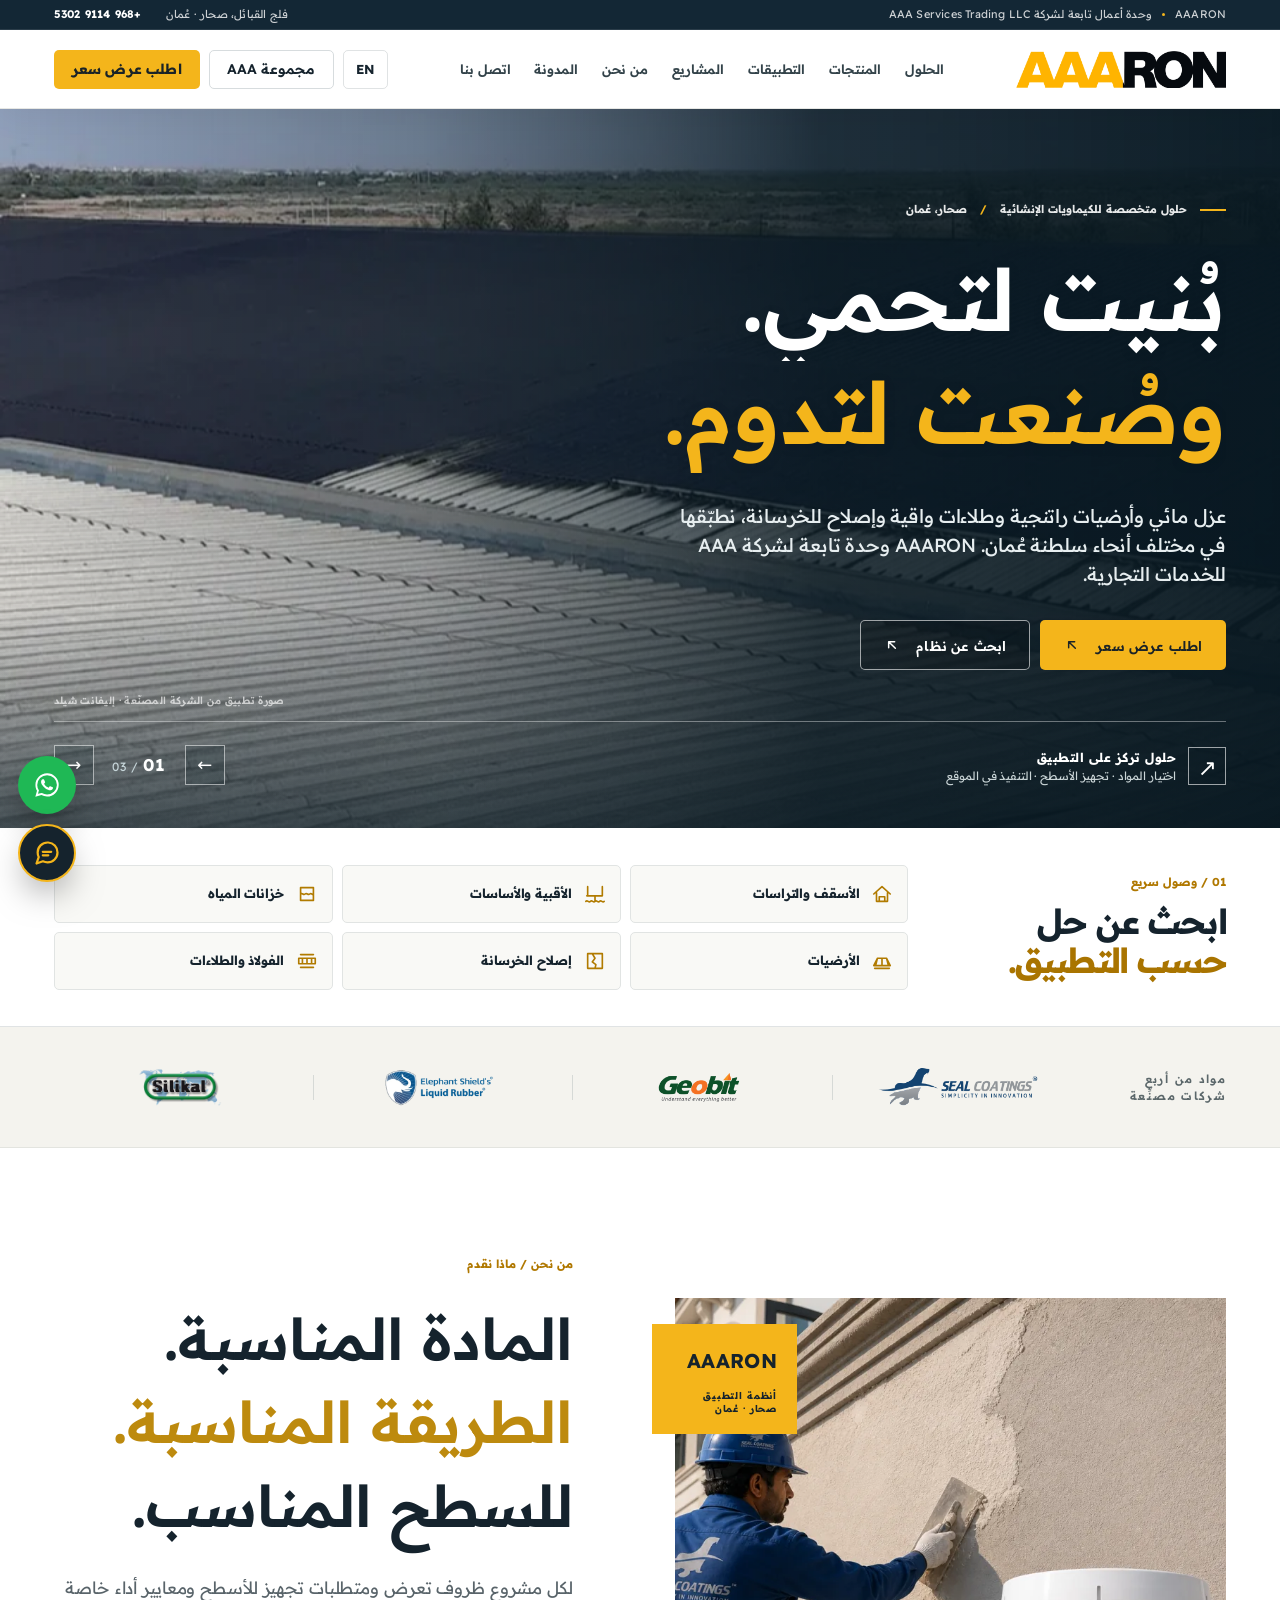
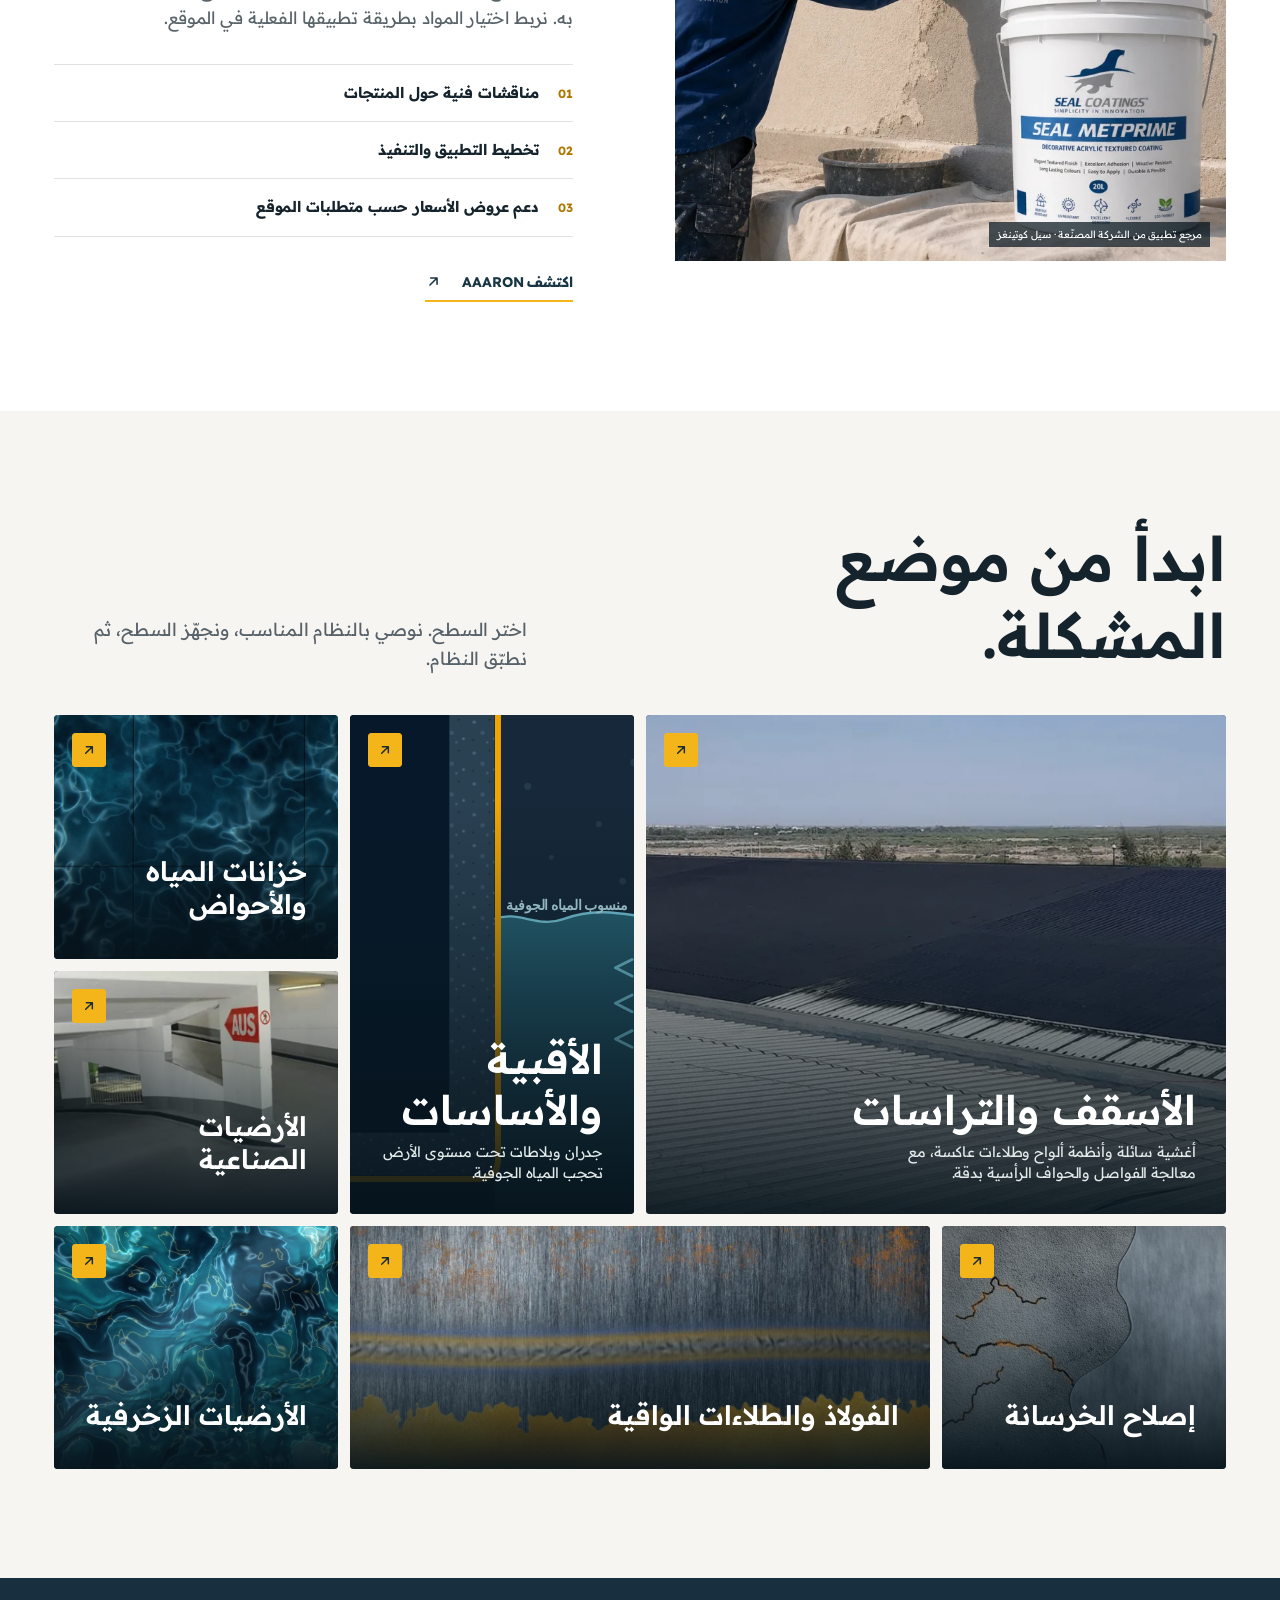
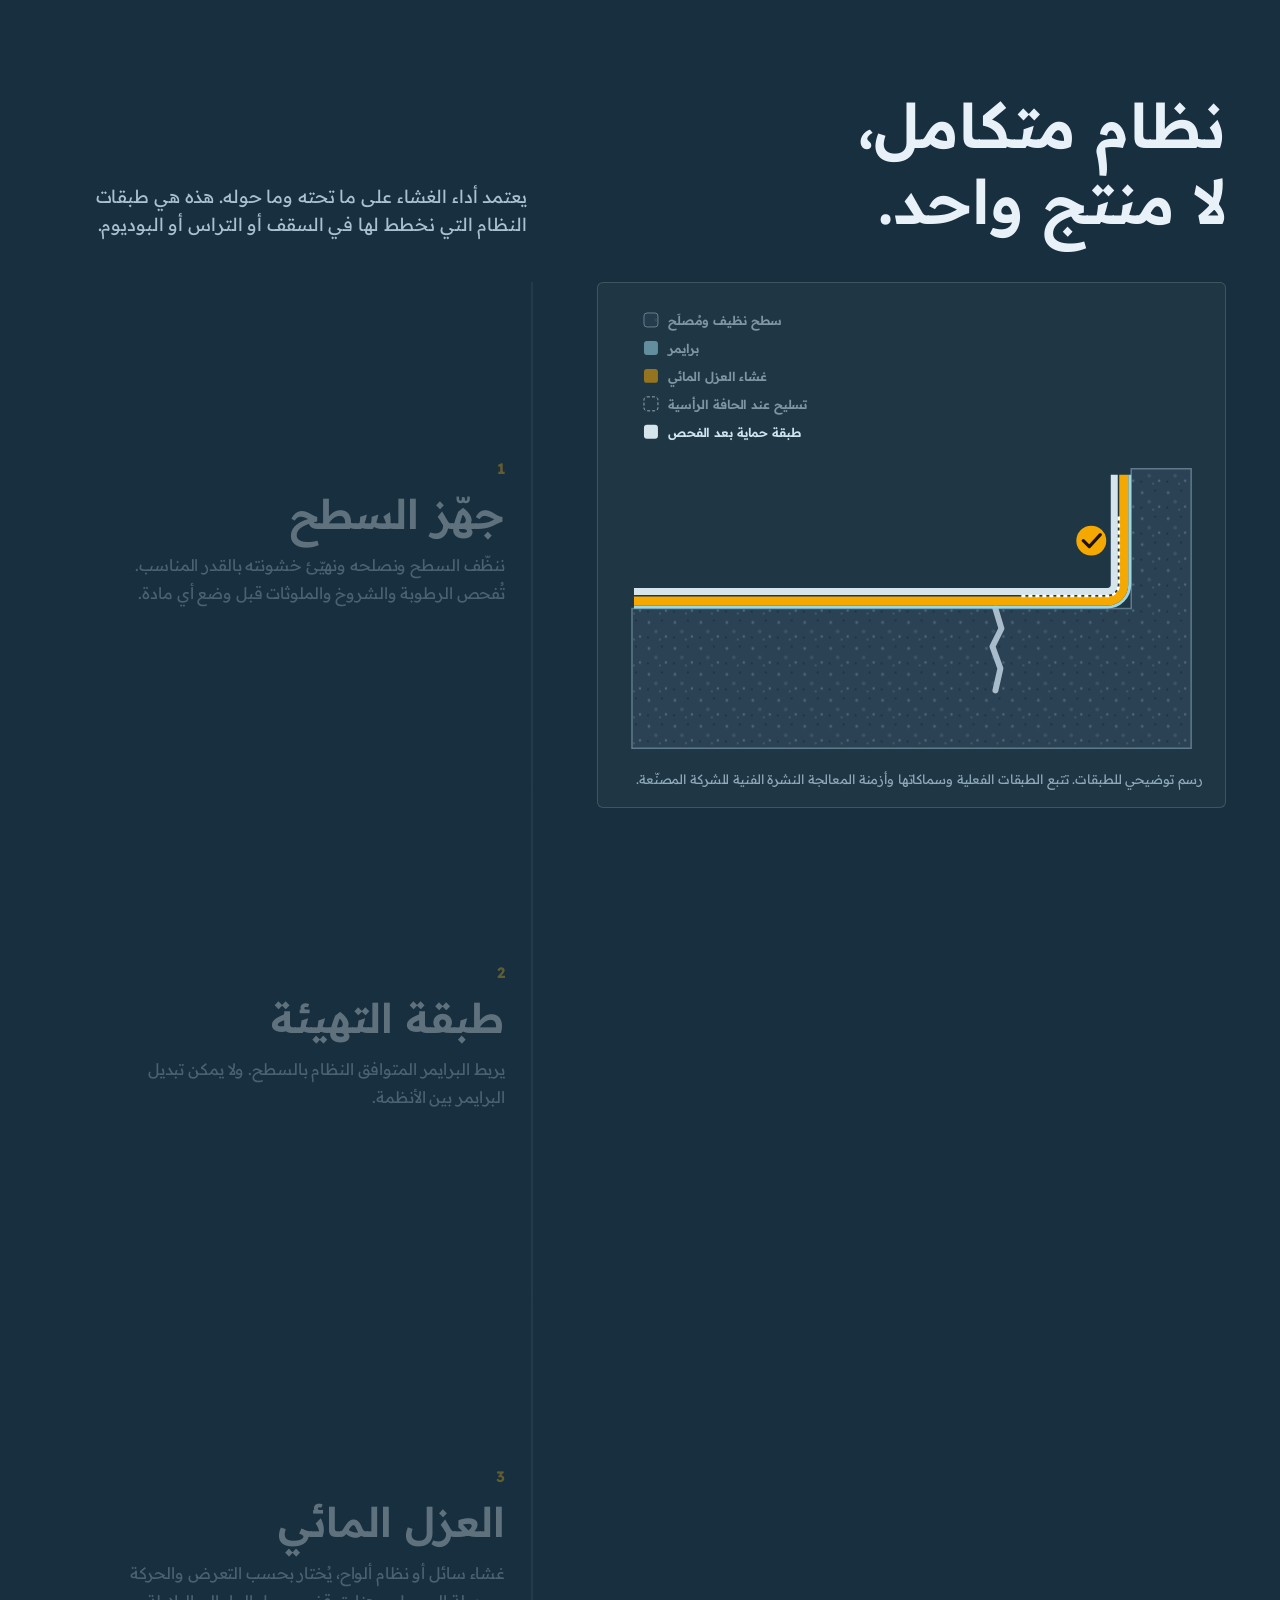
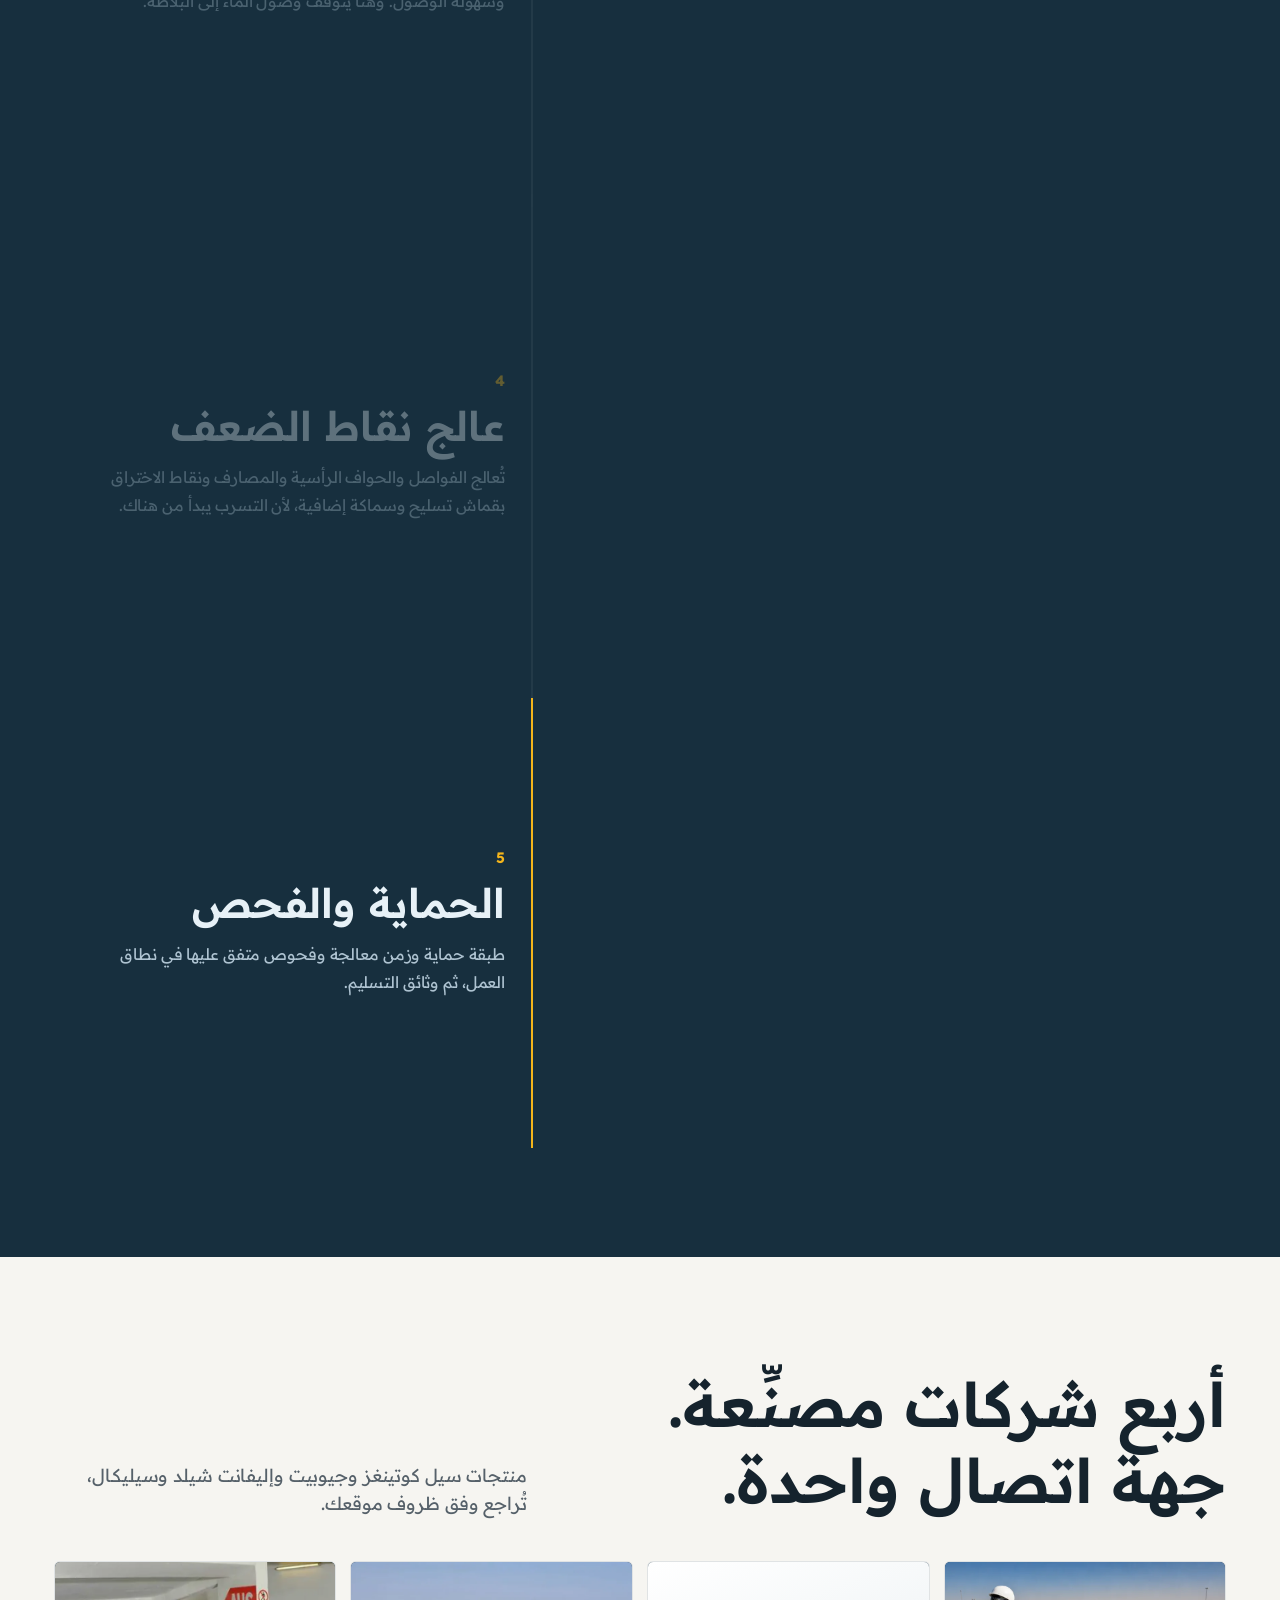
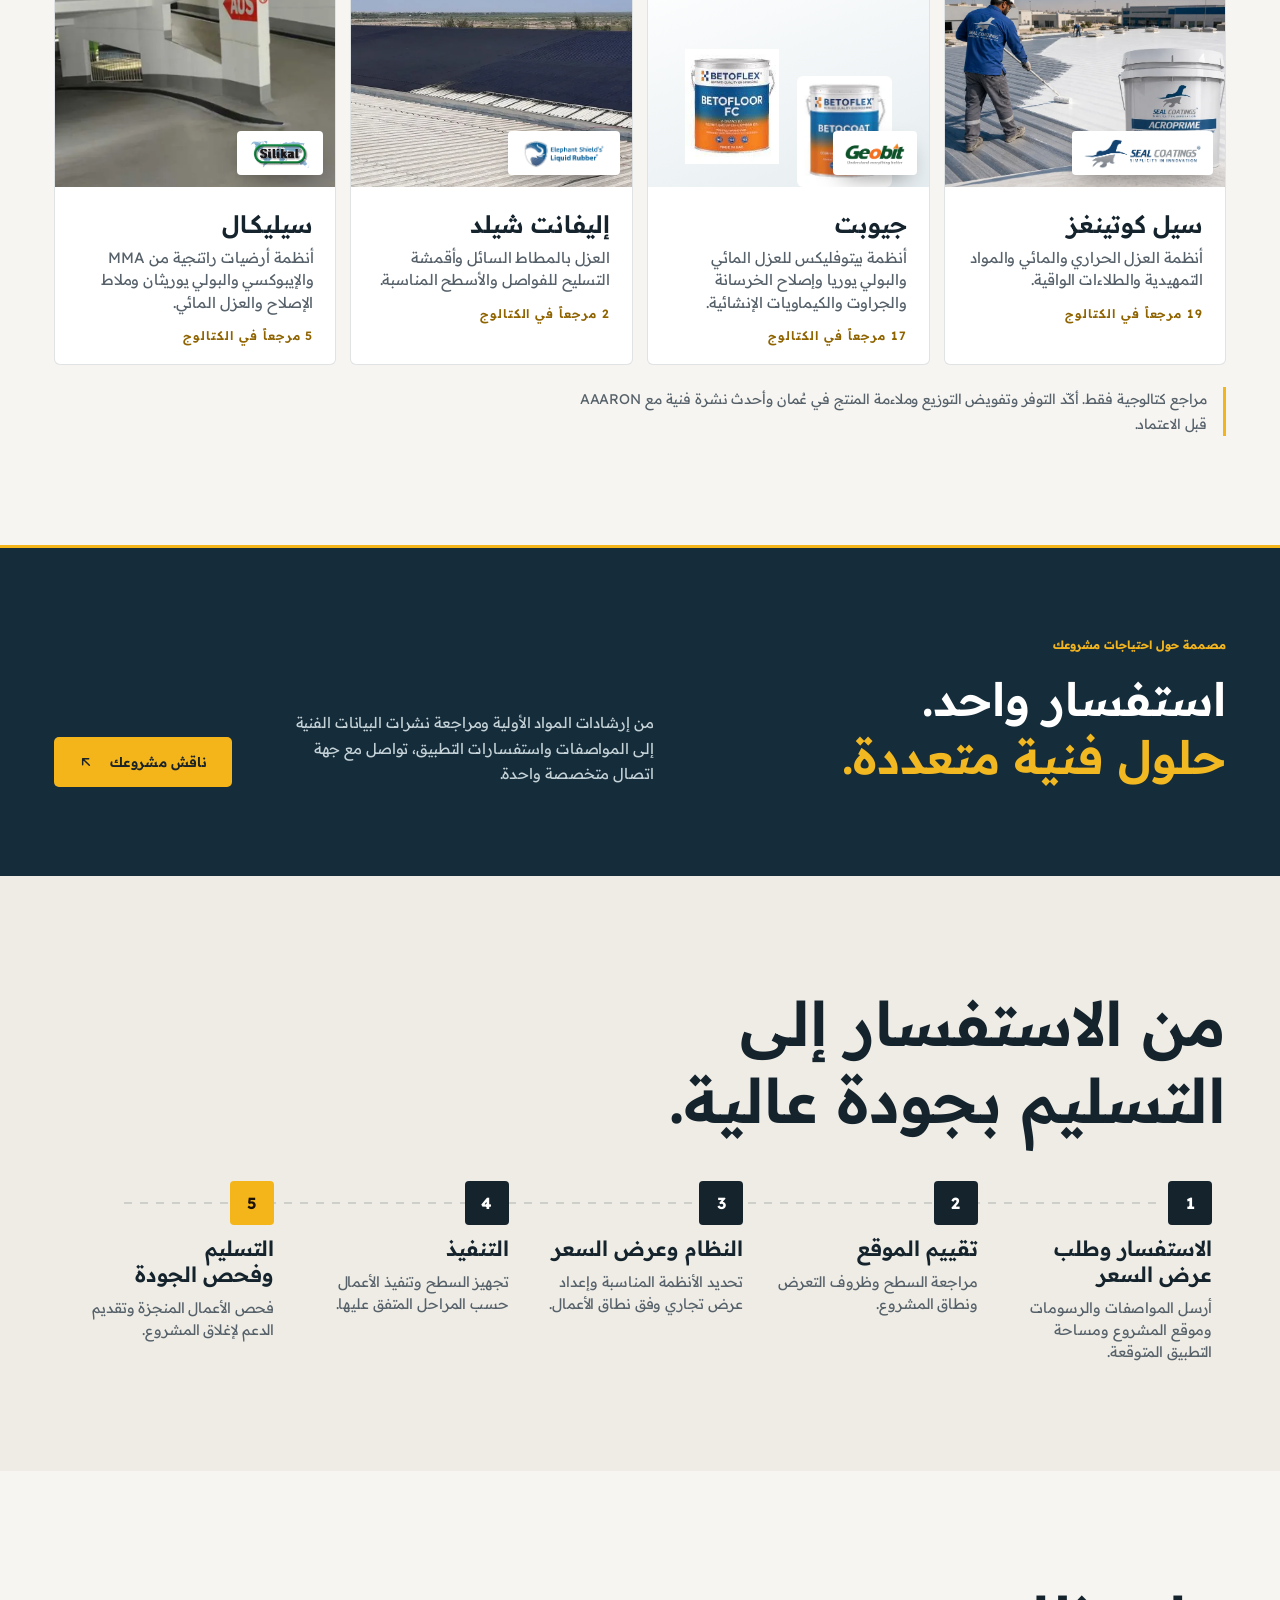
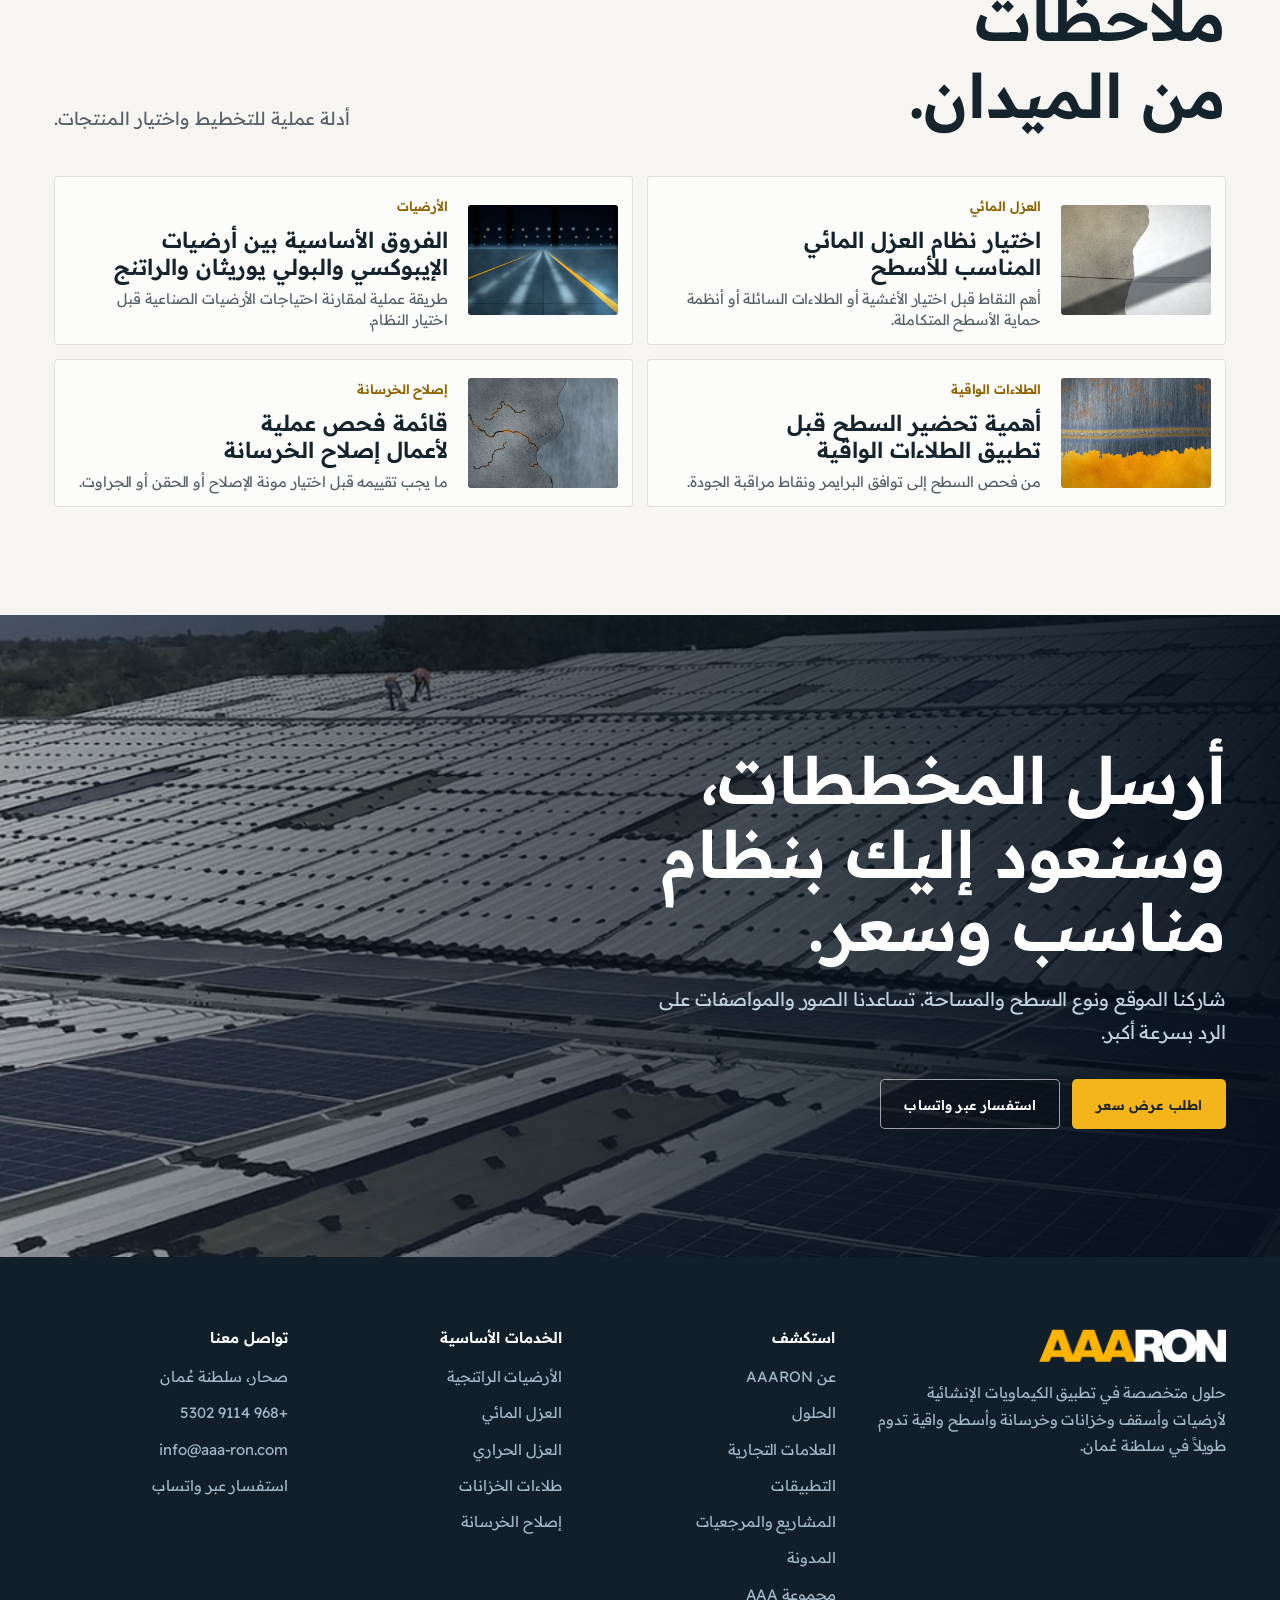
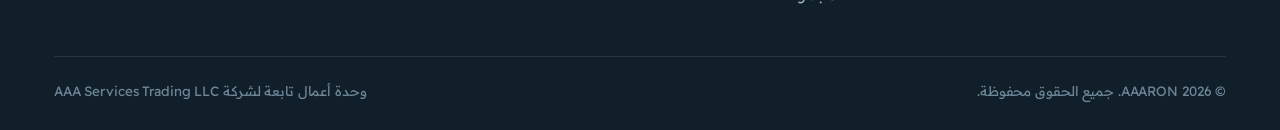
<file: Arabic_Default.html>
<!doctype html>
<html lang="en" dir="ltr">
<head>
<meta charset="utf-8">
<meta name="viewport" content="width=device-width,initial-scale=1,viewport-fit=cover">
<meta name="theme-color" content="#132635">
<title>AAARON | Waterproofing and Construction Chemical Solutions, Oman</title>
<meta name="description" content="AAARON applies waterproofing, resin flooring, protective coatings, thermal insulation, tank linings and concrete repair systems across Oman. Based in Sohar. Request a quotation.">
<meta property="og:type" content="website">
<meta property="og:title" content="AAARON | Built to protect. Made to last.">
<meta property="og:description" content="Specialist construction chemical applications and multi-brand solutions in Oman.">
<meta property="og:image" content="assets/img/aaaron-hero-waterproofing.webp">
<meta name="twitter:card" content="summary_large_image">
<link rel="icon" type="image/png" href="assets/favicon.png">
<link rel="preload" href="assets/img/aaaron-hero-waterproofing.webp" as="image" fetchpriority="high">
<link rel="stylesheet" href="assets/site.css">
<link rel="stylesheet" href="assets/refined.css">
<script>window.AAARON_DEFAULT_LANG='ar'</script>
<meta name="color-scheme" content="light">
<meta property="og:locale" content="en_OM">
<script type="application/ld+json">{"@context":"https://schema.org","@type":"Organization","name":"AAARON","description":"Specialist construction chemical applications and system enquiries in Oman, a business unit of AAA Services Trading LLC.","parentOrganization":{"@type":"Organization","name":"AAA Services Trading LLC"},"address":{"@type":"PostalAddress","addressLocality":"Sohar","addressCountry":"OM"},"telephone":"+96891145302","email":"info@aaa-ron.com"}</script>
</head>
<body>
<a class="skip" href="#main">Skip to content</a>

<svg width="0" height="0" style="position:absolute" aria-hidden="true">
 <defs>
  <symbol id="i-arrow" viewBox="0 0 24 24"><path d="M7 17 17 7M8 7h9v9" fill="none" stroke="currentColor" stroke-width="2.2" stroke-linecap="round" stroke-linejoin="round"/></symbol>
  <symbol id="i-roof" viewBox="0 0 24 24"><path d="M3 12 12 4l9 8M6 10.5V20h12v-9.5M9 20v-5h6v5" fill="none" stroke="currentColor" stroke-width="1.8" stroke-linecap="round" stroke-linejoin="round"/></symbol>
  <symbol id="i-base" viewBox="0 0 24 24"><path d="M4 4v10h8v6M4 14h-1M12 14h8M20 4v10M2 20c2-2 3 2 5 0s3 2 5 0 3 2 5 0 3 2 5 0" fill="none" stroke="currentColor" stroke-width="1.8" stroke-linecap="round" stroke-linejoin="round"/></symbol>
  <symbol id="i-tank" viewBox="0 0 24 24"><path d="M5 5h14v14H5zM5 12c2-2 3 2 5 0s3 2 5 0 3 2 4 0" fill="none" stroke="currentColor" stroke-width="1.8" stroke-linecap="round" stroke-linejoin="round"/></symbol>
  <symbol id="i-floor" viewBox="0 0 24 24"><path d="m3 17 4-8h10l4 8zM7 9l-2 8M17 9l2 8M12 9v8M4 20h16" fill="none" stroke="currentColor" stroke-width="1.8" stroke-linecap="round" stroke-linejoin="round"/></symbol>
  <symbol id="i-repair" viewBox="0 0 24 24"><path d="M4 4h16v16H4zM9 4l3 5-3 4 4 3-1 4" fill="none" stroke="currentColor" stroke-width="1.8" stroke-linecap="round" stroke-linejoin="round"/></symbol>
  <symbol id="i-steel" viewBox="0 0 24 24"><path d="M3 9h18v6H3zM7 9v6M12 9v6M17 9v6M5 19h14M5 5h14" fill="none" stroke="currentColor" stroke-width="1.8" stroke-linecap="round" stroke-linejoin="round"/></symbol>
  <symbol id="i-wa" viewBox="0 0 24 24"><path fill="currentColor" d="M12.05 2C6.55 2 2.08 6.47 2.08 11.97c0 1.76.46 3.48 1.34 5L2 22l5.2-1.37a9.88 9.88 0 0 0 4.85 1.24h.01c5.5 0 9.98-4.47 9.98-9.97A9.9 9.9 0 0 0 12.05 2Zm0 18.16c-1.55 0-3.06-.42-4.37-1.2l-.31-.19-3.09.81.82-3.01-.2-.32a8.26 8.26 0 0 1-1.28-4.28 8.45 8.45 0 0 1 8.44-8.43 8.44 8.44 0 0 1 8.43 8.43 8.45 8.45 0 0 1-8.44 8.19Zm4.63-6.3c-.25-.13-1.5-.74-1.73-.82-.23-.09-.4-.13-.57.12-.17.25-.65.82-.8.99-.15.17-.3.19-.55.06-.25-.13-1.07-.39-2.04-1.26-.75-.67-1.26-1.5-1.41-1.75-.15-.25-.02-.39.11-.51.11-.11.25-.3.38-.45.12-.15.17-.25.25-.42.08-.17.04-.31-.02-.44-.06-.13-.57-1.37-.78-1.88-.2-.49-.41-.42-.57-.43h-.49c-.17 0-.44.06-.67.31-.23.25-.88.86-.88 2.1s.9 2.44 1.03 2.6c.13.17 1.77 2.7 4.29 3.79.6.26 1.07.41 1.43.53.6.19 1.15.16 1.58.1.48-.07 1.5-.61 1.71-1.2.21-.59.21-1.1.15-1.2-.06-.11-.23-.17-.48-.3Z"/></symbol>
  <symbol id="i-chat" viewBox="0 0 24 24"><path d="M21 11.5a8.5 8.5 0 0 1-8.5 8.5 9.3 9.3 0 0 1-4-.9L3 21l1.9-5.5a9.3 9.3 0 0 1-.9-4A8.5 8.5 0 0 1 12.5 3h.5a8.5 8.5 0 0 1 8 8.5Z" fill="none" stroke="currentColor" stroke-width="1.9" stroke-linecap="round" stroke-linejoin="round"/><path d="M8.4 11h7.2M8.4 14h4.7" fill="none" stroke="currentColor" stroke-width="1.9" stroke-linecap="round"/></symbol>
  <symbol id="i-phone" viewBox="0 0 24 24"><path d="M22 16.9v3a2 2 0 0 1-2.2 2A19.8 19.8 0 0 1 2.1 4.2 2 2 0 0 1 4 2h3a2 2 0 0 1 2 1.7l.5 3a2 2 0 0 1-.6 1.7L7 10a16 16 0 0 0 7 7l1.6-1.9a2 2 0 0 1 1.7-.6l3 .5a2 2 0 0 1 1.7 1.9Z" fill="none" stroke="currentColor" stroke-width="1.8" stroke-linecap="round" stroke-linejoin="round"/></symbol>
  <symbol id="i-mic" viewBox="0 0 24 24"><rect x="9" y="2" width="6" height="13" rx="3" fill="none" stroke="currentColor" stroke-width="1.8"/><path d="M5 10v2a7 7 0 0 0 14 0v-2M12 19v3M8 22h8" fill="none" stroke="currentColor" stroke-width="1.8" stroke-linecap="round"/></symbol>
  <symbol id="i-clip" viewBox="0 0 24 24"><path d="m21 11-8.6 8.6a5 5 0 0 1-7-7L14 4a3.3 3.3 0 0 1 4.7 4.7l-8.6 8.6a1.7 1.7 0 0 1-2.4-2.4L15 7.6" fill="none" stroke="currentColor" stroke-width="1.8" stroke-linecap="round" stroke-linejoin="round"/></symbol>
  <symbol id="i-send" viewBox="0 0 24 24"><path d="m3 11 18-8-8 18-2-8z" fill="none" stroke="currentColor" stroke-width="2" stroke-linejoin="round"/></symbol>
  <linearGradient id="wt" x1="0" y1="0" x2="0" y2="1"><stop offset="0" stop-color="#43bdd2" stop-opacity=".42"/><stop offset="1" stop-color="#43bdd2" stop-opacity=".12"/></linearGradient>
  <pattern id="conc" width="26" height="26" patternUnits="userSpaceOnUse"><rect width="26" height="26" fill="#2b4254"/><circle cx="5" cy="6" r="1.4" fill="#4b6578"/><circle cx="18" cy="4" r=".9" fill="#1b2d3c"/><circle cx="12" cy="15" r="1.8" fill="#3b566a"/><circle cx="22" cy="20" r="1.2" fill="#51697b"/><circle cx="4" cy="21" r=".9" fill="#1b2d3c"/><circle cx="16" cy="23" r="1" fill="#456074"/></pattern>
 </defs>
</svg>

<div class="utilitybar"><div class="wrap utility-in"><span>AAARON <i></i> A business unit of AAA Services Trading LLC</span><div><span>Falaj Al Qabail, Sohar · Oman</span><a href="tel:+96891145302" data-no-translate>+968 9114 5302</a></div></div></div>
<header class="nav">
 <div class="nav-bar">
  <a class="brand" href="#/home" aria-label="AAARON home"><img src="assets/AAARON_Wordmark.webp" alt="AAARON, a unit of AAA Services Trading LLC" width="193" height="34"></a>
  <nav class="nav-links" aria-label="Main">
   <a href="#/solutions" data-nav="solutions">Solutions</a>
   <a href="#/products" data-nav="products">Products</a>
   <a href="#/applications" data-nav="applications">Applications</a>
   <a href="#/projects" data-nav="projects">Projects</a>
   <a href="#/about" data-nav="about">About</a>
   <a href="#/blog" data-nav="blog">Blog</a>
   <a href="#/contact" data-nav="contact">Contact</a>
  </nav>
  <div class="nav-end">
   <button class="icon-btn" id="languageToggle" type="button" aria-label="Switch to Arabic" data-no-translate>العربية</button>
   <a class="btn sm ink group-link" href="#/group">AAA Group</a>
   <a class="btn sm amber" href="#/contact">Request a quote</a>
   <button class="icon-btn menu-btn" id="menuBtn" type="button" aria-expanded="false" aria-controls="mobileMenu" aria-label="Menu"><svg width="20" height="20" viewBox="0 0 24 24" fill="none" stroke="currentColor" stroke-width="2.2" stroke-linecap="round"><path d="M4 8h16M4 16h16"/></svg></button>
  </div>
 </div>
</header>

<div class="mobile-menu" id="mobileMenu">
 <a href="#/home">Home</a><a href="#/solutions">Solutions</a><a href="#/products">Products</a><a href="#/applications">Applications</a><a href="#/projects">Projects</a><a href="#/about">About</a><a href="#/group">AAA Group</a><a href="#/blog">Blog</a><a href="#/contact">Contact</a>
 <div class="row"><a class="btn amber" href="#/contact">Request a quote</a><a class="btn glass" href="https://wa.me/96891145302" target="_blank" rel="noopener noreferrer">WhatsApp</a><button class="btn glass" id="mobileLang" type="button" data-no-translate>العربية</button></div>
</div>

<main id="main" tabindex="-1">

<!-- ================= HOME ================= -->
<section class="page active" data-page="home" aria-label="Home">
 <div class="hero" id="hero">
  <div class="hero-gallery" aria-label="Construction chemical application photographs">
   <div class="hero-slide is-active" data-hero-slide="0" style="--hero-photo:url('img/aaaron-hero-waterproofing.webp');--hero-focus:61% 50%" role="img" aria-label="Industrial metal roof protected by a waterproofing coating system"></div>
   <div class="hero-slide" data-hero-slide="1" style="--hero-photo:url('img/aaaron-hero-flooring.webp');--hero-focus:55% 50%" role="img" aria-label="Worker applying a seamless industrial flooring system"></div>
   <div class="hero-slide" data-hero-slide="2" style="--hero-photo:url('img/aaaron-hero-concrete.webp');--hero-focus:60% 50%" role="img" aria-label="Applicator preparing a concrete surface with a protective coating"></div>
  </div>
  <div class="hero-in">
   <div class="hero-copy">
    <div class="hero-eyebrow"><span class="hero-kicker-line"></span><span>Specialist construction chemical solutions</span><span class="eyebrow-sep">/</span><span>Sohar, Oman</span></div>
    <h1 aria-label="Built to protect. Made to last.">
     <span class="ln" aria-hidden="true" data-ar="بُنيت لتحمي."><span class="w" style="--i:0">Built</span> <span class="w" style="--i:1">to</span> <span class="w" style="--i:2">protect.</span></span>
     <span class="ln accent" aria-hidden="true" data-ar="وصُنعت لتدوم."><span class="w" style="--i:3">Made</span> <span class="w" style="--i:4">to</span> <span class="w" style="--i:5">last.</span></span>
    </h1>
    <p class="sub">Waterproofing, resin flooring, protective coatings and concrete repair, applied across Oman. AAARON is a unit of AAA Services Trading LLC.</p>
    <div class="cta"><a class="btn amber" href="#/contact">Request a quotation <svg class="arr" aria-hidden="true"><use href="#i-arrow"/></svg></a><a class="btn glass" href="#/products/for-roof">Find a system <svg class="arr" aria-hidden="true"><use href="#i-arrow"/></svg></a></div>
   </div>
   <div class="hero-bottom">
    <div class="hero-site-note"><span class="hero-note-icon" aria-hidden="true">↗</span><span><b>Application-led solutions</b><small>Material selection · Surface preparation · On-site execution</small></span></div>
    <div class="hero-controls" role="group" aria-label="Homepage image slideshow"><button type="button" class="slide-arrow" id="slidePrev" aria-label="Previous image">←</button><span class="hero-pagination" aria-live="polite"><strong id="heroSlideNumber">01</strong><span class="slash"> / 03</span></span><button type="button" class="slide-arrow" id="slideNext" aria-label="Next image">→</button></div>
   </div>
  </div>
  <div class="hero-photo-credit" id="heroPhotoCredit">Manufacturer application photograph · Elephant Shield</div>
 </div>
 <section class="homepage-finder" aria-labelledby="fcTitle">
  <div class="wrap finder-layout">
   <div class="finder-intro"><span class="small-overline">01 / QUICK ACCESS</span><p>Find a solution <em>by application.</em></p></div>
   <aside class="finder-card">
    <h2 id="fcTitle">What needs protecting?</h2>
    <p>Pick a surface to see matching systems.</p>
    <div class="chips">
     <a class="chip" href="#/products/for-roof"><svg><use href="#i-roof"/></svg>Roofs &amp; terraces</a>
     <a class="chip" href="#/products/for-below"><svg><use href="#i-base"/></svg>Basements &amp; foundations</a>
     <a class="chip" href="#/products/for-tank"><svg><use href="#i-tank"/></svg>Water tanks</a>
     <a class="chip" href="#/products/for-floor"><svg><use href="#i-floor"/></svg>Floors</a>
     <a class="chip" href="#/products/for-repair"><svg><use href="#i-repair"/></svg>Concrete repair</a>
     <a class="chip" href="#/products/for-steel"><svg><use href="#i-steel"/></svg>Steel &amp; coatings</a>
    </div>
   </aside>
  </div>
 </section>

 <div class="brandbar"><div class="wrap">
  <p>Materials from four manufacturers</p>
  <div class="logos" id="homeLogos"></div>
 </div></div>

 <section class="section editorial-intro" aria-labelledby="editorialHeading">
 <div class="wrap editorial-layout">
  <div class="editorial-image"><img src="assets/img/aaaron-hero-concrete.webp" alt="Application specialist applying protective material to a masonry surface" loading="lazy" width="1000" height="800"><div class="photo-stamp"><span class="stamp-number">AAARON</span><span>APPLICATION SYSTEMS<br>SOHAR · OMAN</span></div><small>Manufacturer application reference · Seal Coatings</small></div>
  <div class="editorial-copy"><span class="small-overline">WHO WE ARE / WHAT WE DO</span><h2 id="editorialHeading">The right material.<br><i>The right method.</i><br>For the right surface.</h2><p>Every project has its own exposure conditions, surface preparation requirements and performance expectations. Our approach connects material selection with the way it is actually applied on site.</p><div class="editorial-points"><div><b>01</b><span>Technical product discussions</span></div><div><b>02</b><span>Application planning &amp; execution</span></div><div><b>03</b><span>Site-specific quotation support</span></div></div><a class="text-link" href="#/about">Discover AAARON <svg aria-hidden="true"><use href="#i-arrow"/></svg></a></div>
 </div>
</section>

 <section class="section">
  <div class="wrap">
   <div class="head"><h2 class="h2">Start with where the problem is.</h2><p class="lead">Choose the surface. We recommend the system, prepare the substrate and apply it.</p></div>
   <div class="bento">
    <a class="tile big t-roof light" href="#/products/for-roof"><img src="assets/img/aaaron-hero-waterproofing.webp" alt="Waterproofing systems on a metal industrial roof" loading="lazy"><span class="go"><svg><use href="#i-arrow"/></svg></span><h3>Roofs and terraces</h3><p>Liquid membranes, sheet systems and reflective coatings, with joints and upstands properly detailed.</p></a>
    <a class="tile big t-base" href="#/products/for-below">
     <svg class="bg" viewBox="0 0 300 420" preserveAspectRatio="xMidYMid slice" aria-hidden="true">
      <rect width="300" height="420" fill="#0a2236"/>
      <rect x="0" y="0" width="114" height="352" fill="#06182a"/>
      <rect x="152" y="0" width="148" height="420" fill="#16293a"/>
      <path d="M152 172c20-8 36 8 58 0s38-8 90 2V420H152z" fill="url(#wt)"/>
      <path d="M152 172c20-8 36 8 58 0s38-8 90 2" fill="none" stroke="#7fd6ea" stroke-width="2"/>
      <g fill="#243b4e"><circle cx="180" cy="60" r="3"/><circle cx="240" cy="92" r="2.4"/><circle cx="270" cy="40" r="3.4"/><circle cx="200" cy="120" r="2"/><circle cx="260" cy="140" r="2.8"/></g>
      <rect x="114" y="0" width="38" height="352" fill="url(#conc)"/>
      <rect x="20" y="352" width="132" height="36" fill="url(#conc)"/>
      <path d="M155 0V374q0 17-17 17H20" fill="none" stroke="#f5a800" stroke-width="5" stroke-linecap="round"/>
      <g class="press" fill="none" stroke="#7fd6ea" stroke-width="2.4" stroke-linecap="round" stroke-linejoin="round"><path d="M268 206l-14 7 14 7M268 236l-14 7 14 7M268 266l-14 7 14 7"/></g>
      <text x="162" y="164" fill="#bfeaf4" font-family="Instrument,sans-serif" font-size="12" font-weight="600">Water table</text>
     </svg>
     <span class="go"><svg><use href="#i-arrow"/></svg></span><h3>Basements and foundations</h3><p>Below-ground walls and slabs holding back groundwater.</p></a>
    <a class="tile t-tank" href="#/products/for-tank"><img src="assets/img/scene-tank.webp" alt="Light caustics over a coated tank floor" loading="lazy"><span class="go"><svg><use href="#i-arrow"/></svg></span><h3>Water tanks and reservoirs</h3><p>Seamless linings for water-retaining structures.</p></a>
    <a class="tile t-floor" href="#/products/for-floor"><img src="assets/silikal-carpark.webp" alt="Applied industrial resin flooring in a car parking facility" loading="lazy"><span class="go"><svg><use href="#i-arrow"/></svg></span><h3>Industrial floors</h3><p>Epoxy, PU and hygienic resin systems.</p></a>
    <a class="tile t-repair" href="#/products/for-repair"><img src="assets/img/scene-repair.webp" alt="Cracked concrete beside a smooth repaired patch" loading="lazy"><span class="go"><svg><use href="#i-arrow"/></svg></span><h3>Concrete repair</h3><p>Cracks, spalling and exposed reinforcement.</p></a>
    <a class="tile t-steel" href="#/products/for-steel"><img src="assets/img/scene-steel.webp" alt="Illustration of protective coating on steel" loading="lazy"><span class="go"><svg><use href="#i-arrow"/></svg></span><h3>Steel and protective coatings</h3><p>Corrosion protection and technical finishes for exposed plant.</p></a>
    <a class="tile t-deco" href="#/solutions/decorative-flooring"><img src="assets/img/scene-metallic.webp" alt="Swirling metallic epoxy floor finish" loading="lazy"><span class="go"><svg><use href="#i-arrow"/></svg></span><h3>Decorative floors</h3><p>Metallic and seamless finishes for interiors.</p></a>
   </div>
  </div>
 </section>

 <section class="scrolly section" id="system" aria-labelledby="sysTitle">
  <div class="wrap">
   <div class="head"><h2 class="h2" id="sysTitle">A system, not a single product.</h2><p class="lead">A membrane is only as good as what sits under it and around it. This is the build-up we plan for on a roof, terrace or podium.</p></div>
   <div class="sc-grid">
    <figure class="fig" style="margin:0">
     <svg class="sys" id="sysSvg" data-step="0" viewBox="20 18 600 462" role="img" aria-label="Cross-section of a roof slab with primer, membrane, reinforcement and protection layers, with rain falling on it">
      <rect width="640" height="500" fill="none"/>
      <path d="M40 330H540V190H600V470H40Z" fill="url(#conc)" stroke="#5f7a8d" stroke-width="1.5"/>
      <rect class="damp seep" x="352" y="332" width="104" height="136" fill="url(#wt)" style="transform-box:fill-box"/>
      <path d="M404 330l6 20-9 18 8 22-5 22" fill="none" stroke="#07121c" stroke-width="3.2" stroke-linecap="round" stroke-linejoin="round"/>
      <path class="fade s1" d="M404 330l6 20-9 18 8 22-5 22" fill="none" stroke="#a8bccb" stroke-width="6" stroke-linecap="round" stroke-linejoin="round"/>
      <g class="dust" fill="#b9ab8e"><circle cx="300" cy="327" r="2.6"/><circle cx="318" cy="328" r="1.8"/><circle cx="352" cy="326" r="3"/><circle cx="386" cy="328" r="2"/><circle cx="420" cy="327" r="2.8"/><circle cx="448" cy="328" r="1.8"/><circle cx="476" cy="326" r="2.6"/><circle cx="500" cy="328" r="2"/></g>
      <path class="draw s2" pathLength="1" d="M42 328.5H516A22.5 22.5 0 0 0 538.5 306V196" fill="none" stroke="#9ad7e6" stroke-width="3"/>
      <path class="draw s3" pathLength="1" d="M42 322.5H516A16.5 16.5 0 0 0 532.5 306V196" fill="none" stroke="#f5a800" stroke-width="9"/>
      <path class="draw s5" pathLength="1" d="M42 313H516A7 7 0 0 0 523 306V196" fill="none" stroke="#d6e4ec" stroke-width="7"/>
      <path class="fade s4" d="M430 317.5H516A11.5 11.5 0 0 0 527.5 306V236" fill="none" stroke="#fff" stroke-width="2.6" stroke-dasharray="4 3"/>
      <g class="fade s5"><circle cx="500" cy="262" r="15" fill="#f5a800"/><path d="m492 262 6 6 11-12" fill="none" stroke="#1c1300" stroke-width="3.2" stroke-linecap="round" stroke-linejoin="round"/></g>
      <g class="rain"><ellipse class="drop" style="--d:0s" cx="300" cy="96" rx="2.4" ry="5"/><ellipse class="drop" style="--d:.4s" cx="338" cy="80" rx="2.4" ry="5"/><ellipse class="drop" style="--d:1.1s" cx="372" cy="104" rx="2.4" ry="5"/><ellipse class="drop" style="--d:.7s" cx="404" cy="84" rx="2.4" ry="5"/><ellipse class="drop" style="--d:1.7s" cx="436" cy="100" rx="2.4" ry="5"/><ellipse class="drop" style="--d:.2s" cx="468" cy="82" rx="2.4" ry="5"/><ellipse class="drop" style="--d:1.4s" cx="496" cy="98" rx="2.4" ry="5"/><ellipse class="drop" style="--d:2s" cx="320" cy="90" rx="2.4" ry="5"/><ellipse class="drop" style="--d:.9s" cx="388" cy="70" rx="2.4" ry="5"/><ellipse class="drop" style="--d:1.9s" cx="452" cy="78" rx="2.4" ry="5"/></g>
      <g class="lbl lb1"><rect x="52" y="34" width="14" height="14" rx="3" fill="url(#conc)" stroke="#a8bccb"/><text x="76" y="46">Repaired, clean substrate</text></g>
      <g class="lbl lb2"><rect x="52" y="62" width="14" height="14" rx="3" fill="#9ad7e6"/><text x="76" y="74">Primer</text></g>
      <g class="lbl lb3"><rect x="52" y="90" width="14" height="14" rx="3" fill="#f5a800"/><text x="76" y="102">Waterproofing membrane</text></g>
      <g class="lbl lb4"><rect x="52" y="118" width="14" height="14" rx="3" fill="none" stroke="#fff" stroke-dasharray="3 2"/><text x="76" y="130">Reinforcement at the upstand</text></g>
      <g class="lbl lb5"><rect x="52" y="146" width="14" height="14" rx="3" fill="#d6e4ec"/><text x="76" y="158">Protection layer, checked</text></g>
     </svg>
     <figcaption>Illustrative build-up. Actual layers, thicknesses and cure times follow the manufacturer's technical data sheet.</figcaption>
    </figure>
    <div class="steps" id="steps">
     <div class="step on" data-step="1"><span class="n">1</span><h3>Prepare the substrate</h3><p>Clean, repair and profile the surface. Moisture, cracks and contamination are checked before anything goes on.</p></div>
     <div class="step" data-step="2"><span class="n">2</span><h3>Prime</h3><p>A compatible primer bonds the system to the substrate. Primers are not interchangeable between systems.</p></div>
     <div class="step" data-step="3"><span class="n">3</span><h3>Waterproof</h3><p>A liquid membrane or a sheet system, chosen for exposure, movement and access. Water stops reaching the slab.</p></div>
     <div class="step" data-step="4"><span class="n">4</span><h3>Detail the weak points</h3><p>Joints, upstands, drains and penetrations get reinforcement fabric and extra build, because that is where leaks start.</p></div>
     <div class="step" data-step="5"><span class="n">5</span><h3>Protect and inspect</h3><p>A protection layer, curing time and the checks agreed in the scope, then handover records.</p></div>
    </div>
   </div>
  </div>
 </section>

 <section class="section">
  <div class="wrap">
   <div class="head"><h2 class="h2">Four manufacturers. One point of contact.</h2><p class="lead">Seal Coatings, Geobit, Elephant Shield and Silikal ranges, reviewed against your site conditions.</p></div>
   <div class="brands" id="homeBrands"></div>
   <p class="note">Catalogue references only. Confirm availability, distribution authorisation, Oman suitability and the current TDS with AAARON before specifying.</p>
  </div>
 </section>

 <section class="sector-strip" aria-labelledby="sectorStripTitle"><div class="wrap sector-layout"><div><span class="small-overline">BUILT AROUND YOUR REQUIREMENTS</span><h2 id="sectorStripTitle">One enquiry.<br><em>Multiple technical solutions.</em></h2></div><p>From preliminary material guidance through technical data sheet review, specifications and application enquiries, speak with one specialist point of contact.</p><a class="btn amber" href="#/contact">Discuss your project <svg class="arr" aria-hidden="true"><use href="#i-arrow"/></svg></a></div></section>

 <section class="section slab">
  <div class="wrap">
   <div class="head"><h2 class="h2">From enquiry to quality handover.</h2></div>
   <div class="flow">
    <div class="fstep"><span class="b">1</span><h3>Enquiry &amp; RFQ</h3><p>Share your specification, drawings, location and planned application area.</p></div>
    <div class="fstep"><span class="b">2</span><h3>Site assessment</h3><p>Review the substrate, exposure conditions and project scope.</p></div>
    <div class="fstep"><span class="b">3</span><h3>System &amp; quote</h3><p>Identify suitable systems and prepare a scope-based commercial offer.</p></div>
    <div class="fstep"><span class="b">4</span><h3>Application</h3><p>Prepare the surface and execute the works in agreed phases.</p></div>
    <div class="fstep"><span class="b">5</span><h3>Quality handover</h3><p>Inspect the completed work and provide project close-out support.</p></div>
   </div>
  </div>
 </section>

 <section class="section">
  <div class="wrap">
   <div class="head"><h2 class="h2">Field notes.</h2><p class="lead">Practical guides for planning and product selection.</p></div>
   <div class="journal" id="homeJournal"></div>
  </div>
 </section>

 <section class="cta-band">
  <img src="assets/img/aaaron-roof-protection.webp" alt="" loading="lazy">
  <div class="wrap">
   <h2>Send the drawings. We'll come back with a system and a price.</h2>
   <p>Share the location, substrate and area. Photos and specifications help us respond faster.</p>
   <div class="row"><a class="btn amber" href="#/contact">Request a quotation</a><a class="btn glass" href="https://wa.me/96891145302" target="_blank" rel="noopener noreferrer">WhatsApp enquiry</a></div>
  </div>
 </section>
</section>

<!-- ================= SOLUTIONS ================= -->
<section class="page" data-page="solutions" aria-label="Solutions">
 <div class="banner"><img src="assets/img/scene-metallic.webp" alt="" style="--pos:50% 50%"><div class="wrap">
  <div class="crumbs"><a href="#/home">Home</a> / Solutions</div>
  <h1>Nine services. One method.</h1><p>Each service follows the same discipline: assess, prepare, apply, inspect.</p></div></div>
 <section class="section"><div class="wrap">
  <div class="jump" id="solutionJump"></div>
  <div id="serviceList"></div>
 </div></section>
 <section class="cta-band"><img src="assets/img/aaaron-roof-protection.webp" alt="" loading="lazy"><div class="wrap"><h2>Need an application method or a quote?</h2><p>Share your scope, substrate, surface area and site location.</p><div class="row"><a class="btn amber" href="#/contact">Request assistance</a></div></div></section>
</section>

<!-- ================= PRODUCTS ================= -->
<section class="page" data-page="products" aria-label="Product catalogue">
 <div class="banner"><img src="assets/img/scene-tank.webp" alt="" style="--pos:50% 50%"><div class="wrap">
  <div class="crumbs"><a href="#/home">Home</a> / Products</div>
  <h1>Four brands. One catalogue.</h1><p>Browse Seal Coatings, Geobit, Elephant Shield and Silikal. Filter product families, explore manufacturer ranges and request a project-specific quotation.</p></div></div>
 <section class="section tight"><div class="wrap">
  <div class="finder" id="finder">
   <div><h2>Find a system by surface.</h2><p class="fmsg" style="margin-top:8px">Matches are based on catalogue descriptions. Always confirm against the current TDS.</p></div>
   <div class="fchips" id="finderChips"></div>
   <div class="fres" id="finderResults" aria-live="polite"></div>
  </div>
 </div></section>
 <section class="section" style="padding-top:0"><div class="wrap">
  <div class="head"><h2 class="h2">Explore brands and materials.</h2><p class="lead">Select a brand to view its range below. Request TDS and catalogues from AAARON for technical review and availability.</p></div>
  <div class="brands" id="brandCards"></div>
  <div class="toolbar">
   <div class="tabs" id="brandFilters" role="group" aria-label="Brand"></div>
   <div class="search"><label class="sr" for="productSearch">Search products</label><input id="productSearch" type="search" placeholder="Search products" autocomplete="off"></div>
  </div>
  <div class="tabs" id="productFilters" role="group" aria-label="Category" style="margin-bottom:18px"></div>
  <p class="count" id="productCount" aria-live="polite"></p>
  <div class="pgrid" id="productGrid" style="margin-top:16px"></div>
  <p class="note">Catalogue preview only. Some listings represent product families rather than individual SKUs. Manufacturer names and categories come from their official sites. Prices, stock, distribution authorisation, Oman availability, certifications and suitability are not guaranteed. Ask for the latest official TDS before specifying any material.</p>
 </div></section>
 <section class="cta-band"><img src="assets/img/aaaron-roof-protection.webp" alt="" loading="lazy"><div class="wrap"><h2>Materials selected for your site conditions.</h2><p>Send the application requirement, expected temperature, substrate, chemical exposure and any relevant TDS or specification.</p><div class="row"><a class="btn amber" href="#/contact">Send a product RFQ</a></div></div></section>
</section>

<!-- ================= APPLICATIONS ================= -->
<section class="page" data-page="applications" aria-label="Applications gallery">
 <div class="banner"><img src="assets/img/scene-roof.webp" alt="" style="--pos:50% 30%"><div class="wrap">
  <div class="crumbs"><a href="#/home">Home</a> / Applications</div>
  <h1>Applications by surface.</h1><p>Representative environments for specialist construction chemical systems.</p></div></div>
 <section class="section"><div class="wrap">
  <div class="jump" id="galleryFilters" role="group" aria-label="Filter applications"></div>
  <div class="ggrid" id="galleryGrid"></div>
  <p class="note">These images are illustrative renders made for this website. They are not photographs of completed AAARON projects.</p>
 </div></section>
 <section class="section slab"><div class="wrap">
  <div class="head"><h2 class="h2">From the manufacturers.</h2><p class="lead">Application photographs published by the brands we work with.</p></div>
  <div class="refs">
   <figure class="ref"><img src="assets/seal-acroprime.webp" alt="A worker rolling white Acroprime coating onto a metal roof" loading="lazy"><figcaption><b>Roof coating</b>Source: Seal Coatings</figcaption></figure>
   <figure class="ref"><img src="assets/elephant-roof-wide.webp" alt="Industrial roof sheets beside a solar array" loading="lazy"><figcaption><b>Roof and joint protection</b>Source: Elephant Shield</figcaption></figure>
   <figure class="ref"><img src="assets/silikal-carpark.webp" alt="Resin-coated car park floor" loading="lazy"><figcaption><b>Car park flooring</b>Source: Silikal</figcaption></figure>
  </div>
 </div></section>
 <section class="cta-band"><img src="assets/img/aaaron-roof-protection.webp" alt="" loading="lazy"><div class="wrap"><h2>Have your own application requirement?</h2><p>Roof, industrial floor, steel element, tank or concrete. We'll review your scope.</p><div class="row"><a class="btn amber" href="#/contact">Submit an RFQ</a></div></div></section>
</section>

<!-- ================= PROJECTS ================= -->
<section class="page" data-page="projects" aria-label="Projects and references">
 <div class="banner"><img src="assets/img/scene-repair.webp" alt="" style="--pos:50% 50%"><div class="wrap">
  <div class="crumbs"><a href="#/home">Home</a> / Projects &amp; references</div>
  <h1>Protection in practice.</h1><p>Application inspiration for industrial flooring, waterproofing, rehabilitation and protective coatings.</p></div></div>
 <section class="section"><div class="wrap">
  <div class="head"><h2 class="h2">Systems built for real conditions.</h2><p class="lead">The images on this site are manufacturer photographs and illustrative renders. They are not presented as completed AAARON case studies.</p></div>
  <div class="bento" style="grid-auto-rows:clamp(200px,17vw,240px)">
   <a class="tile big t-roof light" href="#/applications"><img src="assets/img/scene-tank.webp" alt="" loading="lazy"><span class="go"><svg><use href="#i-arrow"/></svg></span><h3>Tanks and infrastructure</h3><p>Industrial application.</p></a>
   <a class="tile" href="#/applications"><img src="assets/img/scene-floor.webp" alt="" loading="lazy"><span class="go"><svg><use href="#i-arrow"/></svg></span><h3>Resin floor solutions</h3><p>Flooring systems.</p></a>
   <a class="tile" href="#/applications"><img src="assets/img/scene-roof.webp" alt="" loading="lazy"><span class="go"><svg><use href="#i-arrow"/></svg></span><h3>Waterproofing details</h3><p>Roof protection.</p></a>
   <a class="tile" href="#/applications"><img src="assets/img/scene-steel.webp" alt="" loading="lazy"><span class="go"><svg><use href="#i-arrow"/></svg></span><h3>Surface preparation</h3><p>Coating systems.</p></a>
  </div>
  <p class="note">To publish client names, project dates and before and after photos, add verified AAARON project records and permission to use site images.</p>
 </div></section>
 <section class="cta-band"><img src="assets/img/aaaron-roof-protection.webp" alt="" loading="lazy"><div class="wrap"><h2>Discuss your next project.</h2><p>Share site drawings, materials or the scope of works and request a quotation.</p><div class="row"><a class="btn amber" href="#/contact">Request a quotation</a></div></div></section>
</section>

<!-- ================= ABOUT ================= -->
<section class="page" data-page="about" aria-label="About AAARON">
 <div class="banner"><img src="assets/img/hero-water-beading.webp" alt="" style="--pos:70% 50%"><div class="wrap">
  <div class="crumbs"><a href="#/home">Home</a> / About us</div>
  <h1>Protecting structures. Building trust.</h1><p>Discover the people-first approach and technical purpose behind AAARON's specialist construction chemical application services.</p></div></div>
 <section class="section"><div class="wrap split">
  <div><h2 class="h2">Specialist by focus. Stronger together.</h2></div>
  <div>
   <p class="lead" style="max-width:none;margin-bottom:18px">AAARON focuses on the specialist application of construction chemicals for industrial, commercial and infrastructure facilities. Our work spans resin floors, waterproofing, thermal insulation, protective coatings, water-retaining structures and concrete repair.</p>
   <p class="lead" style="max-width:none">As a business unit of AAA Services Trading LLC, we can align field application requirements with a broader knowledge of products, procurement and project delivery.</p>
   <ul class="ticks"><li>Site conditions and performance assessed before specification</li><li>Appropriate product selection and systematic execution</li><li>Clear coordination with site teams and quality checks</li></ul>
   <a class="btn ink" href="#/contact">Discuss your project</a>
  </div>
 </div></section>
 <section class="section slab"><div class="wrap">
  <div class="head"><h2 class="h2">The principles behind our work.</h2><p class="lead">What clients should expect at every step of an AAARON enquiry or application project.</p></div>
  <div class="cardgrid">
   <div class="pcard"><h3>Integrity</h3><p>Clear scopes, straightforward communication and transparent project coordination.</p></div>
   <div class="pcard"><h3>Quality</h3><p>Attention to surface preparation, application conditions and product guidance.</p></div>
   <div class="pcard"><h3>Practicality</h3><p>Recommendations shaped by real project constraints, performance and maintainability.</p></div>
   <div class="pcard"><h3>Support</h3><p>Help with material understanding, technical review and project handover.</p></div>
  </div>
 </div></section>
 <section class="section"><div class="wrap">
  <div class="head"><h2 class="h2">Every good finish starts well before application.</h2><p class="lead">Four important decisions help reduce uncertainty and establish a sound application plan.</p></div>
  <div class="flow four">
   <div class="fstep"><span class="b">1</span><h3>Project brief</h3><p>We discuss performance goals, locations, substrate and exposure.</p></div>
   <div class="fstep"><span class="b">2</span><h3>Site &amp; system</h3><p>Project needs inform suitable treatment, preparation and system choice.</p></div>
   <div class="fstep"><span class="b">3</span><h3>Application</h3><p>Works follow an agreed method and the manufacturer's requirements.</p></div>
   <div class="fstep"><span class="b">4</span><h3>Quality &amp; handover</h3><p>Inspection and close-out align with the agreed project scope.</p></div>
  </div>
 </div></section>
 <section class="section dark"><div class="wrap split">
  <div><h2 class="h2">Specialist service. Group-wide capability.</h2></div>
  <div><p class="lead">AAA Group activity spans industrial supplies, overhead cranes, engineering and construction support, human capital solutions and related industries. AAARON builds on this wider ecosystem with dedicated construction chemical applications.</p><p style="margin-top:22px"><a class="btn amber" href="#/group">About AAA Group</a></p></div>
 </div></section>
</section>

<!-- ================= GROUP ================= -->
<section class="page" data-page="group" aria-label="AAA Group information">
 <div class="banner"><img src="assets/img/scene-steel.webp" alt="" style="--pos:50% 30%"><div class="wrap">
  <div class="crumbs"><a href="#/home">Home</a> / AAA Group</div>
  <h1>AAARON and AAA Group.</h1><p>Specialist construction chemical solutions with the breadth of the AAA business network behind them.</p></div></div>

 <section class="section"><div class="wrap split">
  <div>
   <h2 class="h2">One connected group. A focused specialist.</h2>
   <div class="lockup"><img src="assets/AAARON_Wordmark.webp" alt="AAARON" width="260" height="46"><p>AAARON Commercial Services LLC, a business unit of AAA Services Trading LLC, Sohar, Oman.</p></div>
  </div>
  <div><p class="lead" style="max-width:none">AAARON Commercial Services LLC presents construction chemical products and application solutions for the Oman market as part of the AAA business network. Our specialist focus includes waterproofing, protective coatings, resin flooring, thermal protection, concrete rehabilitation and technical product sourcing.</p><p style="margin-top:26px"><a class="btn ink" href="#/contact">Discuss your project</a></p></div>
 </div></section>

 <section class="section dark"><div class="wrap split">
  <div><h2 class="h2">A trading house based in Oman.</h2></div>
  <div>
   <p class="lead" style="max-width:none">AAA Services Trading LLC supplies industrial products and services to a wide range of industries, from welding and safety products to fasteners, fittings, oilfield, electrical and building materials. It works with established manufacturers and brands from around the world.</p>
   <p class="lead" style="max-width:none;margin-top:16px">The group began in 2013 as a small trading division and has grown into five divisions, with a network across the Middle East and India.</p>
   <h3 style="font-size:20px;margin:34px 0 14px">What the group supplies</h3>
   <div class="tags"><span>Welding products</span><span>Safety products</span><span>Industrial products</span><span>Fasteners and fittings</span><span>Oilfield products</span><span>Electrical products</span><span>Building materials</span></div>
  </div>
 </div></section>

 <section class="section"><div class="wrap">
  <div class="head"><h2 class="h2">Five divisions, one group.</h2><p class="lead">AAARON is the group's construction chemical application unit, alongside four other divisions.</p></div>
  <div class="divgrid">
   <article class="dcard"><h3>Industrial Supplies</h3><p>Supplies for oilfield, marine and industrial customers, covering construction, fabrication, maintenance and refurbishment.</p><ul><li>Stocked warehouses and a delivery fleet</li><li>Strategic supply relationships with accredited mills</li><li>Supplies for offshore living quarters</li></ul></article>
   <article class="dcard"><h3>Overhead Cranes (AAA Cranes)</h3><p>Overhead cranes built to each client's requirements, with repair and maintenance support.</p><ul><li>Single and double girder EOT cranes, gantry, monorail, goliath and jib cranes, and goods lifts</li><li>Preventive maintenance contracts and crane repair services</li><li>24/7 breakdown service</li></ul></article>
   <article class="dcard"><h3>Engineering (mechanical and civil)</h3><p>Mechanical and civil construction projects, delivered to the client's exact requirements.</p><ul><li>Building and structures, piping works, erection and installation</li><li>Steel structure fabrication and storage tanks</li><li>Civil works, land survey, electrical and plumbing</li></ul></article>
   <article class="dcard"><h3>Human Resources</h3><p>Manpower supply for short and long-term needs, with skilled and unskilled workers available at short notice.</p><ul><li>Recruited after interviews and background checks</li><li>Minimum three to five years' experience in their field</li><li>Well-trained technicians for specific contracts</li></ul></article>
   <article class="dcard me"><span class="here">This website</span><h3>Construction Chemicals (AAARON)</h3><p>Waterproofing, protective coatings, resin flooring, thermal protection and concrete repair, applied across Oman.</p><a class="btn amber sm" href="#/solutions">See our solutions</a></article>
  </div>
 </div></section>

 <section class="section slab"><div class="wrap split">
  <div><h2 class="h2">Service first, quality best.</h2><p class="lead" style="margin-top:18px">The group believes in mutual growth with its business partners. It aims to provide good products and services at reasonable prices, and to put client satisfaction first.</p></div>
  <div>
   <ul class="ticks" style="margin-top:0"><li>One-stop supply for a wide range of industrial products</li><li>Customisation to each client's exact requirement</li><li>A network across the Middle East and India</li><li>Competitive pricing with timely delivery</li><li>Majees approved supplier</li></ul>
   <p class="note" style="margin-top:0">The group's published quality policy refers to standards such as ISO, CE and Bureau of Indian Standards, and to testing for durability, accuracy and precision.</p>
  </div>
 </div></section>

 <section class="section"><div class="wrap">
  <div class="head"><h2 class="h2">How we support projects.</h2><p class="lead">From initial technical enquiries to specification review and commercial quotations, AAARON helps customers navigate product and application options.</p></div>
  <div class="cardgrid">
   <div class="pcard"><h3>Construction chemicals</h3><p>Waterproofing, concrete repairs, primers and specialist protection systems.</p></div>
   <div class="pcard"><h3>Application specialists</h3><p>Surface preparation, coating process discussions, quality checkpoints and site coordination.</p></div>
   <div class="pcard"><h3>Project-focused RFQs</h3><p>Manufacturer TDS review, system enquiry assistance and quotation follow-up.</p></div>
  </div>
 </div></section>
 <section class="cta-band"><img src="assets/img/aaaron-roof-protection.webp" alt="" loading="lazy"><div class="wrap"><h2>Discuss your next project.</h2><p>Share site drawings, materials or the scope of works and request a quotation.</p><div class="row"><a class="btn amber" href="#/contact">Request a quotation</a></div></div></section>
</section>

<!-- ================= BLOG ================= -->
<section class="page" data-page="blog" aria-label="Blog and insights">
 <div class="banner"><img src="assets/img/scene-tank.webp" alt="" style="--pos:50% 60%"><div class="wrap">
  <div class="crumbs"><a href="#/home">Home</a> / Blog</div>
  <h1>Field notes.</h1><p>Practical guides on construction chemicals, waterproofing, protective coatings, flooring and concrete repair.</p></div></div>
 <section class="section"><div class="wrap">
  <div id="blogList">
   <div class="head" id="videoHead"><h2 class="h2">Watch: waterproofing explained.</h2><p class="lead">Short animated explainers made by AAARON. They show general principles; real projects follow the manufacturer data sheet.</p></div>
   <div class="vgrid" id="videoGrid"></div>
   <div class="jump" id="blogFilters" role="group" aria-label="Topic" style="margin-top:72px"></div><div class="bgrid" id="blogGrid"></div></div>
  <div id="blogArticle" hidden></div>
 </div></section>
</section>

<!-- ================= CONTACT ================= -->
<section class="page" data-page="contact" aria-label="Enquiry and quotation">
 <div class="banner"><img src="assets/img/hero-water-beading.webp" alt="" style="--pos:70% 50%"><div class="wrap">
  <div class="crumbs"><a href="#/home">Home</a> / Contact</div>
  <h1>Let's build something that lasts.</h1><p>Request a quotation or share your technical requirement with AAARON. Use the form to prepare an RFQ with drawings and application details.</p></div></div>
 <section class="section"><div class="wrap cgrid">
  <div class="cinfo">
   <div class="cbox"><h3>Sohar Office</h3><p>Falaj Al Qabail, Sohar, Sultanate of Oman. A specialist business unit of AAA Services Trading LLC.</p><div class="facts"><a class="l" href="tel:+96891145302" data-no-translate>+968 9114 5302</a><a class="l" href="https://wa.me/96891145302" target="_blank" rel="noopener noreferrer">WhatsApp</a><a class="l" href="mailto:info@aaa-ron.com" data-no-translate>info@aaa-ron.com</a></div><a class="l" href="https://www.google.com/maps/search/?api=1&amp;query=Falaj+Al+Qabail+Sohar+Oman" target="_blank" rel="noopener noreferrer">View Sohar area map</a></div>
   <div class="cbox"><h3>Parent group</h3><p>AAA Services Trading LLC. Industrial supplies and group support in Oman and regional markets.</p></div>
   <div class="cbox"><p style="font-size:14px;color:var(--mute)">This website works as a standalone interactive preview. Automatic RFQ document reception requires deployment with the included enquiry server. In preview mode, the form prepares a WhatsApp or email message; documents must then be attached manually.</p></div>
  </div>
  <div class="form">
   <h2 style="font-size:clamp(28px,3.4vw,42px);margin-bottom:8px">Send us your enquiry</h2>
   <p class="lead" style="margin-bottom:26px;font-size:16px">Fields marked * are required. Include project scope or specifications to help us assess your enquiry.</p>
   <form id="quoteForm" enctype="multipart/form-data" novalidate>
    <input type="text" name="website" tabindex="-1" autocomplete="off" aria-hidden="true" style="position:absolute;inset-inline-start:-99999px">
    <div class="fields">
     <div class="field"><label for="fullName">Full name *</label><input id="fullName" name="name" autocomplete="name" maxlength="100" required placeholder="Your full name"></div>
     <div class="field"><label for="company">Company / organisation</label><input id="company" name="company" autocomplete="organization" maxlength="120" placeholder="Company name"></div>
     <div class="field"><label for="email">Email address *</label><input id="email" name="email" type="email" autocomplete="email" maxlength="140" required placeholder="you@company.com"></div>
     <div class="field"><label for="phone">Phone / WhatsApp *</label><input id="phone" name="phone" type="tel" autocomplete="tel" maxlength="40" required placeholder="+968 ..."></div>
     <div class="field"><label for="interest">Service of interest</label><select id="interest" name="service"><option value="">Select a service</option></select></div>
     <div class="field"><label for="product">Product of interest</label><select id="product" name="product"><option value="">Select product (optional)</option></select></div>
     <div class="field"><label for="siteLocation">Project location</label><input id="siteLocation" name="location" maxlength="150" placeholder="e.g., Sohar, Oman"></div>
     <div class="field"><label for="area">Approx. application area</label><input id="area" name="area" maxlength="80" placeholder="e.g., 350 m² / 120 LM"></div>
     <div class="field full"><label for="details">Project details / scope *</label><textarea id="details" name="message" maxlength="7000" required placeholder="Tell us about the substrate, system, project timeline, quantities, site conditions or specifications..."></textarea></div>
     <div class="field full"><label for="documents">Attach RFQ / drawings / photos</label><input id="documents" name="documents" type="file" multiple accept=".pdf,.jpg,.jpeg,.png,.doc,.docx,.xls,.xlsx"><small>Up to 3 files, each maximum 10 MB. PDF, JPG, PNG, Word or Excel. Files are uploaded only when the enquiry server is running.</small><div id="fileInfo" aria-live="polite"></div></div>
    </div>
    <label class="chk"><input id="permission" type="checkbox" required><span>I agree that AAARON may use my submitted contact information to respond to this business enquiry. *</span></label>
    <div class="facts"><button class="btn amber" id="submitBtn" type="submit">Send / prepare enquiry</button><button class="btn line" id="directWA" type="button">Open WhatsApp</button><button class="btn line" id="directMail" type="button">Compose enquiry by email</button></div>
    <p class="msg" id="formMessage" role="status" aria-live="polite"></p>
    <p style="font-size:13px;color:var(--mute);margin-top:14px">For immediate enquiries, use WhatsApp. If you have files, attach them in WhatsApp or email after opening your prepared message. No payment information is requested.</p>
   </form>
  </div>
 </div></section>
 <section class="section slab"><div class="wrap split">
  <div><h2 class="h2">Before we begin.</h2><p class="lead" style="margin-top:14px">Answers about the enquiry and application process.</p></div>
  <div class="faq">
   <details><summary>What should be included in a quotation request?</summary><p>Project location, service or material, application area, substrate condition, scope and expected timing. Technical specifications and photos help with early review.</p></details>
   <details><summary>Can I share technical datasheets and RFQ drawings?</summary><p>Yes. Attach eligible files when the full enquiry server is deployed, or send them directly by WhatsApp/email while using the standalone site.</p></details>
   <details><summary>Will AAARON assist with product selection?</summary><p>We can discuss relevant systems for a project's needs. Final use must be aligned with the current product TDS, substrate and exposure conditions.</p></details>
   <details><summary>Can AAARON support both materials and application?</summary><p>AAARON specialises in construction chemical applications and can discuss material systems and execution as required by the project scope.</p></details>
  </div>
 </div></section>
</section>

</main>

<footer class="foot">
 <div class="wrap">
  <div class="foot-grid">
   <div><img class="foot-logo" src="assets/AAARON_Wordmark_light.webp" alt="AAARON" width="170" height="30"><p>Specialist construction chemical application solutions for long-lasting floors, roofs, tanks, concrete and protective surfaces across Oman.</p></div>
   <div><h4>Explore</h4><ul><li><a href="#/about">About AAARON</a></li><li><a href="#/solutions">Solutions</a></li><li><a href="#/products">Product brands</a></li><li><a href="#/applications">Applications</a></li><li><a href="#/projects">Projects &amp; references</a></li><li><a href="#/blog">Blog</a></li><li><a href="#/group">AAA Group</a></li></ul></div>
   <div><h4>Core services</h4><ul><li><a href="#/solutions/resin-flooring">Resin flooring</a></li><li><a href="#/solutions/waterproofing">Waterproofing</a></li><li><a href="#/solutions/thermal-insulation">Thermal insulation</a></li><li><a href="#/solutions/water-tank-coatings">Tank coatings</a></li><li><a href="#/solutions/concrete-repairs">Concrete repairs</a></li></ul></div>
   <div><h4>Get in touch</h4><ul><li>Sohar, Sultanate of Oman</li><li><a href="tel:+96891145302" data-no-translate>+968 9114 5302</a></li><li><a href="mailto:info@aaa-ron.com" data-no-translate>info@aaa-ron.com</a></li><li><a href="https://wa.me/96891145302" target="_blank" rel="noopener noreferrer">WhatsApp enquiry</a></li></ul></div>
  </div>
  <div class="foot-base"><span>© <span id="year">2026</span> AAARON. All rights reserved.</span><span>A business unit of AAA Services Trading LLC</span></div>
 </div>
</footer>

<div class="modal" id="detailModal" role="dialog" aria-modal="true" aria-labelledby="modalHeading" aria-hidden="true"><div class="mbox"><button class="icon-btn mclose" id="modalClose" type="button" aria-label="Close">✕</button><div id="modalContents"></div></div></div>

<script src="assets/data.js"></script>
<script src="assets/refined-i18n.js"></script>
<script src="assets/app.js"></script>
<script src="assets/refined.js"></script>
</body>
</html>
</file>
<file: assets/site.css>
/* AAARON 2026 — bento / liquid-glass / kinetic-type design system */
@font-face{font-family:"Bricolage";src:url(fonts/bricolage.woff2) format("woff2");font-weight:200 800;font-stretch:75% 100%;font-display:swap}
@font-face{font-family:"Instrument";src:url(fonts/instrument.woff2) format("woff2");font-weight:400 700;font-display:swap}
@font-face{font-family:"Readex";src:url(fonts/readex-ar.woff2) format("woff2");font-weight:160 700;font-display:swap;unicode-range:U+0600-06FF,U+0750-077F,U+0870-088E,U+0890-0891,U+0897-08E1,U+08E3-08FF,U+200C-200E,U+2010-2011,U+FB50-FDFF,U+FE70-FE74,U+FE76-FEFC}
@font-face{font-family:"Readex";src:url(fonts/readex-lat.woff2) format("woff2");font-weight:160 700;font-display:swap;unicode-range:U+0000-00FF,U+0131,U+0152-0153,U+02BB-02BC,U+02C6,U+02DA,U+02DC,U+2000-206F,U+2074,U+20AC,U+2122,U+2191,U+2193,U+2212,U+2215}

:root{
  --abyss:#061a2e;--deep:#0a2740;--tide:#123f5f;--lagoon:#43bdd2;--amber:#f5a800;--amber-ink:#8a5a00;
  --concrete:#ece9e2;--slab:#dad6cc;--foam:#f7f7f4;--ink:#0b1b2b;--mute:#566679;--line:rgba(11,27,43,.12);
  --glass:rgba(250,250,247,.92);--r-lg:34px;--r-md:24px;--r-sm:14px;--max:1280px;--gut:clamp(18px,4vw,48px);
  --f-display:"Bricolage","Instrument",system-ui,sans-serif;--f-body:"Instrument",system-ui,-apple-system,"Segoe UI",sans-serif;
  --ease:cubic-bezier(.2,.8,.2,1);
}
*,*::before,*::after{box-sizing:border-box}
html{scroll-behavior:smooth;-webkit-text-size-adjust:100%}
body{margin:0;background:var(--concrete);color:var(--ink);font:400 17px/1.6 var(--f-body);-webkit-font-smoothing:antialiased;overflow-x:hidden;text-rendering:optimizeLegibility}
img,svg,picture{display:block;max-width:100%}
button,input,select,textarea{font:inherit;color:inherit}
a{color:inherit}
h1,h2,h3,h4{font-family:var(--f-display);font-weight:650;line-height:1.02;letter-spacing:-.025em;margin:0;font-optical-sizing:auto;text-wrap:balance}
p{margin:0;text-wrap:pretty}
:focus-visible{outline:3px solid var(--amber);outline-offset:3px;border-radius:6px}
.sr{position:absolute;width:1px;height:1px;overflow:hidden;clip:rect(0 0 0 0);white-space:nowrap}
.skip{position:fixed;inset-inline-start:12px;top:-60px;background:var(--amber);color:#201400;padding:10px 16px;border-radius:10px;z-index:200;font-weight:600;text-decoration:none}
.skip:focus{top:12px}
.wrap{width:min(100% - var(--gut)*2,var(--max));margin-inline:auto}
.section{padding:clamp(64px,9vw,128px) 0}
.section.dark{background:var(--abyss);color:#eaf3f8}
.section.slab{background:var(--slab)}
.section.tight{padding:clamp(40px,6vw,72px) 0}
.lead{font-size:clamp(18px,1.6vw,21px);line-height:1.55;color:var(--mute);max-width:56ch}
.dark .lead{color:#aac0cf}
.kicker{font:600 14px/1.3 var(--f-body);color:var(--amber-ink);margin-bottom:14px}
.dark .kicker{color:var(--amber)}
.h2{font-size:clamp(34px,5vw,68px);font-stretch:88%}
.head{display:grid;gap:18px;margin-bottom:clamp(32px,5vw,56px);max-width:820px}

/* ---------- buttons ---------- */
.btn{display:inline-flex;align-items:center;justify-content:center;gap:10px;min-height:50px;padding:0 24px;border-radius:999px;border:1px solid transparent;font:600 15px/1 var(--f-body);text-decoration:none;cursor:pointer;transition:transform .25s var(--ease),background .25s,border-color .25s,box-shadow .25s}
.btn:hover{transform:translateY(-2px)}
.btn.amber{background:var(--amber);color:#1c1300;box-shadow:0 10px 30px -10px rgba(245,168,0,.65)}
.btn.amber:hover{background:#ffb81f}
.btn.glass{background:rgba(255,255,255,.1);border-color:rgba(255,255,255,.28);color:#fff;backdrop-filter:blur(14px)}
.btn.glass:hover{background:rgba(255,255,255,.18)}
.btn.ink{background:var(--ink);color:#fff}
.btn.line{border-color:var(--line);background:transparent}
.btn.line:hover{border-color:var(--ink)}
.btn.sm{min-height:42px;padding:0 18px;font-size:14px}
.btn svg{width:16px;height:16px;flex:none}
[dir=rtl] .btn svg.arr{transform:scaleX(-1)}

/* ---------- navigation ---------- */
.nav{position:fixed;inset:14px 0 auto 0;z-index:60;pointer-events:none}
.nav-bar{pointer-events:auto;width:min(100% - 24px,1240px);margin-inline:auto;display:flex;align-items:center;gap:20px;padding:8px 10px 8px 20px;border-radius:22px;background:var(--glass);backdrop-filter:blur(22px) saturate(1.5);-webkit-backdrop-filter:blur(22px) saturate(1.5);border:1px solid rgba(255,255,255,.6);box-shadow:0 18px 50px -18px rgba(2,12,24,.55),inset 0 1px 0 rgba(255,255,255,.7)}
[dir=rtl] .nav-bar{padding:8px 20px 8px 10px}
.brand{display:flex;align-items:center;flex:none}
.brand img{height:34px;width:auto}
.nav-links{display:flex;gap:2px;margin-inline:auto}
.nav-links a{padding:9px 14px;border-radius:12px;font:550 14.5px/1 var(--f-body);text-decoration:none;color:#223548;transition:background .2s,color .2s}
.nav-links a:hover{background:rgba(11,27,43,.07)}
.nav-links a[aria-current=page]{background:var(--ink);color:#fff}
.nav-end{display:flex;align-items:center;gap:8px}
.icon-btn{min-width:42px;height:42px;padding:0 12px;border-radius:14px;border:1px solid var(--line);background:rgba(255,255,255,.6);display:grid;place-items:center;cursor:pointer;font:600 13px/1 var(--f-body);transition:background .2s}
.icon-btn:hover{background:#fff}
.menu-btn{display:none}
.mobile-menu{position:fixed;inset:0;z-index:55;background:var(--abyss);color:#fff;padding:104px var(--gut) 32px;display:none;flex-direction:column;gap:6px;overflow:auto}
.mobile-menu.open{display:flex}
.mobile-menu a{font:600 30px/1.2 var(--f-display);padding:12px 0;border-bottom:1px solid rgba(255,255,255,.1);text-decoration:none}
.mobile-menu .row{display:flex;gap:10px;margin-top:20px;flex-wrap:wrap}
@media(max-width:1080px){.nav-links,.nav-end .btn,.nav-end .group-link{display:none}.menu-btn{display:grid}.nav-bar{padding-inline-end:10px}.nav-end{margin-inline-start:auto}}

/* ---------- hero ---------- */
.hero{position:relative;min-height:max(720px,100svh);display:flex;align-items:flex-end;background:var(--abyss);color:#fff;isolation:isolate;overflow:hidden}
.hero-img{position:absolute;inset:0;z-index:-3}
.hero-img img{width:100%;height:100%;object-fit:cover;object-position:68% 50%;transform:scale(1.06);animation:settle 2.4s var(--ease) .1s forwards}
@keyframes settle{to{transform:scale(1)}}
.hero::before{content:"";position:absolute;inset:0;z-index:-2;background:linear-gradient(90deg,rgba(4,15,27,.94) 0%,rgba(4,15,27,.74) 32%,rgba(4,15,27,.12) 68%),linear-gradient(0deg,rgba(4,15,27,.78),transparent 38%)}
[dir=rtl] .hero::before{background:linear-gradient(270deg,rgba(4,15,27,.94) 0%,rgba(4,15,27,.74) 32%,rgba(4,15,27,.12) 68%),linear-gradient(0deg,rgba(4,15,27,.78),transparent 38%)}
.hero::after{content:"";position:absolute;inset:0;z-index:-1;pointer-events:none;background:radial-gradient(420px circle at var(--mx,72%) var(--my,38%),rgba(255,205,110,.17),transparent 62%);mix-blend-mode:screen}
.hero-in{width:min(100% - var(--gut)*2,var(--max));margin-inline:auto;padding:150px 0 clamp(36px,6vw,72px);display:grid;grid-template-columns:minmax(0,1.25fr) minmax(300px,.62fr);gap:40px;align-items:end}
.hero h1{font-size:clamp(54px,9vw,142px);line-height:.92;letter-spacing:-.022em;font-weight:680;font-stretch:86%;margin-bottom:28px}
.hero h1 .ln{display:block;overflow:hidden;padding-bottom:.06em}
.hero h1 .w{display:inline-block;transform:translateY(105%);filter:blur(10px);opacity:0;animation:rise 1.05s var(--ease) forwards;animation-delay:calc(.25s + var(--i)*.09s)}
@keyframes rise{to{transform:none;filter:none;opacity:1}}
.hero p.sub{font-size:clamp(18px,1.7vw,22px);line-height:1.5;color:#c4d6e2;max-width:46ch;margin-bottom:34px;opacity:0;animation:fadein .9s ease 1.1s forwards}
.hero .cta{display:flex;gap:12px;flex-wrap:wrap;opacity:0;animation:fadein .9s ease 1.3s forwards}
@keyframes fadein{to{opacity:1}}
.finder-card{border-radius:var(--r-lg);padding:22px;background:rgba(8,30,50,.46);backdrop-filter:blur(26px) saturate(1.4);-webkit-backdrop-filter:blur(26px) saturate(1.4);border:1px solid rgba(255,255,255,.2);box-shadow:0 30px 80px -30px rgba(0,0,0,.7),inset 0 1px 0 rgba(255,255,255,.22);opacity:0;animation:fadein 1s ease 1.5s forwards}
.finder-card h2{font-size:23px;margin-bottom:4px;letter-spacing:-.02em}
.finder-card p{font-size:14px;color:#a8c0d0;margin-bottom:16px}
.chips{display:grid;grid-template-columns:1fr 1fr;gap:8px}
.chip{display:flex;align-items:center;gap:9px;padding:11px 12px;border-radius:14px;border:1px solid rgba(255,255,255,.16);background:rgba(255,255,255,.07);color:#eaf4fa;font:550 13.5px/1.2 var(--f-body);text-decoration:none;cursor:pointer;transition:background .2s,border-color .2s,transform .2s}
.chip:hover{background:rgba(245,168,0,.2);border-color:rgba(245,168,0,.7);transform:translateY(-1px)}
.chip svg{width:20px;height:20px;flex:none;color:var(--amber)}
@media(max-width:940px){.hero-in{grid-template-columns:1fr;padding-top:130px}.hero{align-items:flex-end}.hero-img img{object-position:78% 50%}}

/* ---------- brand bar ---------- */
.brandbar{background:var(--foam);border-bottom:1px solid var(--line)}
.brandbar .wrap{display:flex;align-items:center;gap:clamp(18px,4vw,56px);padding:26px 0;flex-wrap:wrap}
.brandbar p{font:600 15px/1.35 var(--f-display);max-width:20ch;color:var(--ink)}
.logos{display:flex;gap:14px;flex-wrap:wrap;flex:1;justify-content:space-between}
.logo-pill{display:grid;place-items:center;height:68px;min-width:150px;flex:1;padding:10px 22px;background:#fff;border-radius:18px;border:1px solid var(--line);transition:transform .25s var(--ease),box-shadow .25s}
.logo-pill:hover{transform:translateY(-3px);box-shadow:0 16px 36px -16px rgba(11,27,43,.35)}
.logo-pill img{max-height:44px;width:auto;max-width:100%;object-fit:contain}

/* ---------- bento ---------- */
.bento{display:grid;grid-template-columns:repeat(4,minmax(0,1fr));grid-auto-rows:clamp(200px,19vw,260px);gap:14px}
.tile{position:relative;display:flex;flex-direction:column;justify-content:flex-end;padding:clamp(18px,2vw,28px);border-radius:var(--r-md);overflow:hidden;color:#fff;text-decoration:none;isolation:isolate;background:var(--deep);transition:transform .45s var(--ease)}
.tile.big{border-radius:var(--r-lg)}
.tile>img,.tile>svg.bg{position:absolute;inset:0;width:100%;height:100%;object-fit:cover;z-index:-2;transition:transform 1.1s var(--ease)}
.tile::after{content:"";position:absolute;inset:0;z-index:-1;background:linear-gradient(0deg,rgba(3,13,24,.9) 0%,rgba(3,13,24,.35) 48%,rgba(3,13,24,0) 72%)}
.tile h3{font-size:clamp(22px,2.2vw,32px);font-stretch:90%;margin-bottom:6px}
.tile.big h3{font-size:clamp(30px,3.6vw,52px)}
.tile p{font-size:14.5px;line-height:1.45;color:#cfe0ea;max-width:36ch;max-height:0;opacity:0;transition:max-height .5s var(--ease),opacity .4s}
.tile.big p,.tile:focus-visible p,.tile:hover p{max-height:6em;opacity:1}
@media(hover:none){.tile p{max-height:6em;opacity:1}}
.tile:hover>img{transform:scale(1.05)}
.tile .go{position:absolute;top:16px;inset-inline-end:16px;width:44px;height:44px;border-radius:50%;display:grid;place-items:center;background:rgba(255,255,255,.16);backdrop-filter:blur(12px);border:1px solid rgba(255,255,255,.3);transition:background .25s,transform .35s var(--ease)}
.tile:hover .go{background:var(--amber);color:#1c1300;transform:rotate(45deg)}
[dir=rtl] .tile:hover .go{transform:rotate(-45deg)}
.tile .go svg{width:18px;height:18px}
.t-roof{grid-column:span 2;grid-row:span 2}.t-base{grid-row:span 2}.t-steel{grid-column:span 2}
.tile.light::after{background:linear-gradient(0deg,rgba(3,13,24,.78) 0%,rgba(3,13,24,.2) 46%,rgba(3,13,24,0) 70%)}
@media(max-width:940px){.bento{grid-template-columns:repeat(2,1fr);grid-auto-rows:230px}.t-roof{grid-column:span 2}.t-base{grid-row:span 2}.t-steel{grid-column:span 2}}
@media(max-width:560px){.bento{grid-template-columns:1fr;grid-auto-rows:240px}.t-roof,.t-steel{grid-column:auto}.t-roof{grid-row:span 2}.t-base{grid-row:span 2}}

/* ---------- scroll-built system ---------- */
.scrolly{position:relative;background:var(--abyss);color:#e7f1f7;overflow:clip}
.scrolly::before{content:"";position:absolute;inset:0;background:radial-gradient(900px 500px at 12% 8%,rgba(67,189,210,.14),transparent 60%),radial-gradient(700px 480px at 92% 90%,rgba(245,168,0,.09),transparent 60%);pointer-events:none}
.scrolly .head{position:relative}
.sc-grid{position:relative;display:grid;grid-template-columns:minmax(0,1.05fr) minmax(0,.8fr);gap:clamp(24px,5vw,72px);align-items:start}
.fig{position:sticky;top:104px;border-radius:var(--r-lg);padding:14px;background:linear-gradient(180deg,rgba(255,255,255,.07),rgba(255,255,255,.03));border:1px solid rgba(255,255,255,.14);backdrop-filter:blur(14px)}
.fig svg{width:100%;height:auto;max-height:calc(100svh - 190px)}
.fig figcaption{font-size:13px;color:#8fa9bb;padding:10px 8px 2px}
.steps{display:grid;gap:0}
.step{min-height:64svh;display:flex;flex-direction:column;justify-content:center;gap:12px;padding-inline-start:26px;border-inline-start:2px solid rgba(255,255,255,.14);opacity:.34;transition:opacity .5s,border-color .5s}
.step.on{opacity:1;border-color:var(--amber)}
.step .n{font:700 15px/1 var(--f-display);color:var(--amber)}
.step h3{font-size:clamp(28px,3.2vw,44px);font-stretch:90%}
.step p{color:#aec3d1;max-width:40ch}
.step:last-child{min-height:50svh}
@media(max-width:940px){.sc-grid{grid-template-columns:1fr}.fig{top:84px;z-index:3;padding:8px}.fig svg{max-height:40svh}.step{min-height:46svh}.fig figcaption{display:none}}

/* system svg states */
.sys .draw{stroke-dasharray:1;stroke-dashoffset:1;transition:stroke-dashoffset 1.3s var(--ease)}
.sys .fade{opacity:0;transition:opacity .8s}
.sys[data-step="1"] .s1,.sys[data-step="2"] .s1,.sys[data-step="3"] .s1,.sys[data-step="4"] .s1,.sys[data-step="5"] .s1{opacity:1}
.sys[data-step="2"] .s2,.sys[data-step="3"] .s2,.sys[data-step="4"] .s2,.sys[data-step="5"] .s2{opacity:1;stroke-dashoffset:0}
.sys[data-step="3"] .s3,.sys[data-step="4"] .s3,.sys[data-step="5"] .s3{opacity:1;stroke-dashoffset:0}
.sys[data-step="4"] .s4,.sys[data-step="5"] .s4{opacity:1;stroke-dashoffset:0}
.sys[data-step="5"] .s5{opacity:1;stroke-dashoffset:0}
.sys .dust{transition:opacity .8s}
.sys:not([data-step="0"]) .dust{opacity:0}
.sys .damp{opacity:.9;transition:opacity 1.2s}
.sys[data-step="3"] .damp,.sys[data-step="4"] .damp,.sys[data-step="5"] .damp{opacity:0}
.sys .drop{--dist:236px;animation:fall 2.6s linear infinite;animation-delay:var(--d);opacity:0;fill:#7fd6ea}
.sys[data-step="3"] .drop,.sys[data-step="4"] .drop,.sys[data-step="5"] .drop{--dist:176px}
@keyframes fall{0%{transform:translateY(0);opacity:0}10%{opacity:.95}80%{opacity:.95}100%{transform:translateY(var(--dist));opacity:0}}
.sys .seep{transform-box:fill-box;transform-origin:top;transform:scaleY(.12);animation:seep 5.2s ease-in-out infinite}
@keyframes seep{0%,100%{transform:scaleY(.1)}60%{transform:scaleY(1)}}
.sys[data-step="3"] .seep,.sys[data-step="4"] .seep,.sys[data-step="5"] .seep{animation:none;transform:scaleY(0)}
.sys .lbl{font:600 12.5px var(--f-body);fill:#cfe3ee;opacity:0;transition:opacity .7s}
.sys[data-step="1"] .lb1,.sys[data-step="2"] .lb2,.sys[data-step="3"] .lb3,.sys[data-step="4"] .lb4,.sys[data-step="5"] .lb5{opacity:1}
.sys[data-step="2"] .lb1,.sys[data-step="3"] .lb1,.sys[data-step="3"] .lb2,.sys[data-step="4"] .lb1,.sys[data-step="4"] .lb2,.sys[data-step="4"] .lb3,.sys[data-step="5"] .lb1,.sys[data-step="5"] .lb2,.sys[data-step="5"] .lb3,.sys[data-step="5"] .lb4{opacity:.55}
.sys[data-step="2"] .lb2,.sys[data-step="3"] .lb3,.sys[data-step="4"] .lb4,.sys[data-step="5"] .lb5{opacity:1}
@media(prefers-reduced-motion:reduce){.sys .drop,.sys .seep{animation:none}.sys .draw{transition:none}}

/* ---------- brand cards ---------- */
.brands{display:grid;grid-template-columns:repeat(4,minmax(0,1fr));gap:14px}
.bcard{display:flex;flex-direction:column;background:#fff;border-radius:var(--r-md);overflow:hidden;border:1px solid var(--line);text-decoration:none;transition:transform .35s var(--ease),box-shadow .35s}
.bcard:hover{transform:translateY(-4px);box-shadow:0 30px 60px -30px rgba(11,27,43,.4)}
.bcard .ph{position:relative;aspect-ratio:4/3;background:var(--deep);overflow:hidden}
.bcard .ph>img{width:100%;height:100%;object-fit:cover}
.bcard .ph .packs{position:absolute;inset:0;display:flex;align-items:flex-end;justify-content:center;gap:4%;padding:12% 8% 0;background:linear-gradient(160deg,#0e6b87,#0a2f4a)}
.bcard .ph .packs img{height:86%;width:auto;object-fit:contain;filter:drop-shadow(0 14px 18px rgba(0,0,0,.4))}
.bcard .ph .packs img:nth-child(2){height:100%}
.bcard .ph .mark{position:absolute;inset-inline-start:12px;bottom:12px;background:#fff;border-radius:12px;padding:8px 12px;height:48px;display:grid;place-items:center;box-shadow:0 10px 24px -10px rgba(0,0,0,.5)}
.bcard .ph .mark img{height:30px;width:auto;max-width:130px;object-fit:contain}
.bcard .bd{padding:20px 20px 22px;display:grid;gap:8px;flex:1;align-content:start}
.bcard h3{font-size:24px}
.bcard p{font-size:15px;color:var(--mute);line-height:1.5}
.bcard .cnt{font:600 13px/1 var(--f-body);color:var(--amber-ink);margin-top:auto;padding-top:8px}
@media(max-width:1100px){.brands{grid-template-columns:repeat(2,1fr)}}@media(max-width:560px){.brands{grid-template-columns:1fr}}
.note{font-size:14px;color:var(--mute);max-width:78ch;margin-top:22px;padding-inline-start:16px;border-inline-start:3px solid var(--amber)}

/* ---------- workflow ---------- */
.flow{display:grid;grid-template-columns:repeat(5,minmax(0,1fr));gap:0;counter-reset:f;position:relative}
.flow::before{content:"";position:absolute;top:21px;inset-inline:6% 6%;height:2px;background:repeating-linear-gradient(90deg,var(--ink) 0 8px,transparent 8px 16px);opacity:.25}
.fstep{position:relative;padding:0 14px;display:grid;gap:10px;align-content:start}
.fstep .b{width:44px;height:44px;border-radius:50%;background:var(--ink);color:#fff;display:grid;place-items:center;font:700 16px/1 var(--f-display);position:relative;z-index:1}
.fstep:last-child .b{background:var(--amber);color:#1c1300}
.fstep h3{font-size:21px;font-stretch:92%}
.fstep p{font-size:14.5px;color:var(--mute);line-height:1.5}
@media(max-width:900px){.flow{grid-template-columns:1fr;gap:26px}.flow::before{display:none}.fstep{grid-template-columns:44px 1fr;column-gap:16px;padding:0}.fstep .b{grid-row:span 2}}

/* ---------- journal ---------- */
.journal{display:grid;grid-template-columns:repeat(2,minmax(0,1fr));gap:14px}
.jitem{display:grid;grid-template-columns:150px 1fr;gap:20px;padding:14px;border-radius:var(--r-md);background:var(--foam);border:1px solid var(--line);text-decoration:none;align-items:center;transition:background .25s,transform .3s var(--ease)}
.jitem:hover{background:#fff;transform:translateY(-3px)}
.jitem img{width:150px;height:110px;object-fit:cover;border-radius:16px}
.jitem small{font:600 13px/1 var(--f-body);color:var(--amber-ink)}
.jitem h3{font-size:22px;margin:8px 0 6px;font-stretch:92%}
.jitem p{font-size:14.5px;color:var(--mute);line-height:1.45}
@media(max-width:900px){.journal{grid-template-columns:1fr}}@media(max-width:520px){.jitem{grid-template-columns:1fr}.jitem img{width:100%;height:150px}}

/* ---------- CTA band ---------- */
.cta-band{position:relative;isolation:isolate;overflow:hidden;color:#fff;background:var(--abyss);padding:clamp(70px,10vw,140px) 0}
.cta-band>img{position:absolute;inset:0;width:100%;height:100%;object-fit:cover;z-index:-2;object-position:80% 40%}
.cta-band::before{content:"";position:absolute;inset:0;z-index:-1;background:linear-gradient(90deg,rgba(4,15,27,.95),rgba(4,15,27,.62) 60%,rgba(4,15,27,.3))}
[dir=rtl] .cta-band::before{background:linear-gradient(270deg,rgba(4,15,27,.95),rgba(4,15,27,.62) 60%,rgba(4,15,27,.3))}
.cta-band h2{font-size:clamp(36px,5.6vw,80px);font-stretch:88%;letter-spacing:-.02em;max-width:15ch;margin-bottom:20px}
.cta-band p{color:#bfd2de;max-width:48ch;margin-bottom:30px;font-size:19px}
.cta-band .row{display:flex;gap:12px;flex-wrap:wrap}

/* ---------- footer ---------- */
.foot{background:#04121f;color:#9fb6c6;padding:72px 0 28px;font-size:15px}
.foot-grid{display:grid;grid-template-columns:1.5fr repeat(3,1fr);gap:40px;margin-bottom:48px}
.foot .badge{display:inline-block;background:#fff;border-radius:14px;padding:8px 14px;margin-bottom:18px}
.foot .badge img{height:38px;width:auto;mix-blend-mode:multiply}
.foot h4{font:650 15px/1 var(--f-display);color:#fff;margin-bottom:16px;letter-spacing:0}
.foot ul{list-style:none;margin:0;padding:0;display:grid;gap:10px}
.foot a{text-decoration:none;transition:color .2s}.foot a:hover{color:var(--amber)}
.foot-base{display:flex;justify-content:space-between;gap:12px;flex-wrap:wrap;border-top:1px solid rgba(255,255,255,.1);padding-top:22px;font-size:13.5px;color:#6f8799}
@media(max-width:900px){.foot-grid{grid-template-columns:1fr 1fr}}@media(max-width:520px){.foot-grid{grid-template-columns:1fr}}

/* ---------- inner pages ---------- */
.page{display:none}.page.active{display:block;animation:pgin .55s var(--ease)}
@keyframes pgin{from{opacity:0;transform:translateY(10px)}to{opacity:1;transform:none}}
.banner{position:relative;isolation:isolate;overflow:hidden;background:var(--abyss);color:#fff;padding:clamp(130px,16vw,190px) 0 clamp(48px,7vw,84px)}
.banner>img{position:absolute;inset:0;width:100%;height:100%;object-fit:cover;z-index:-2;opacity:.55;object-position:var(--pos,70% 40%)}
.banner::before{content:"";position:absolute;inset:0;z-index:-1;background:linear-gradient(90deg,rgba(4,15,27,.96),rgba(4,15,27,.7) 55%,rgba(4,15,27,.25))}
[dir=rtl] .banner::before{background:linear-gradient(270deg,rgba(4,15,27,.96),rgba(4,15,27,.7) 55%,rgba(4,15,27,.25))}
.banner h1{font-size:clamp(42px,7vw,100px);font-stretch:86%;line-height:.96;letter-spacing:-.025em;max-width:16ch;margin-bottom:20px}
.banner p{font-size:clamp(18px,1.7vw,22px);color:#bcd0dd;max-width:54ch}
.crumbs{font-size:14px;color:#8fa9bb;margin-bottom:20px}.crumbs a{text-decoration:none}.crumbs a:hover{color:var(--amber)}
.split{display:grid;grid-template-columns:minmax(0,.9fr) minmax(0,1.1fr);gap:clamp(28px,6vw,90px);align-items:start}
@media(max-width:900px){.split{grid-template-columns:1fr}}
.ticks{list-style:none;margin:26px 0 30px;padding:0;display:grid;gap:12px}
.ticks li{display:flex;gap:12px;align-items:flex-start;font-size:17px}
.ticks li::before{content:"";flex:none;width:22px;height:22px;margin-top:2px;border-radius:50%;background:var(--amber) url("data:image/svg+xml,%3Csvg xmlns='http://www.w3.org/2000/svg' viewBox='0 0 24 24' fill='none' stroke='%231c1300' stroke-width='3.2' stroke-linecap='round' stroke-linejoin='round'%3E%3Cpath d='m5 12.5 4.5 4.5L19 7.5'/%3E%3C/svg%3E") center/14px no-repeat}
.cardgrid{display:grid;grid-template-columns:repeat(auto-fit,minmax(240px,1fr));gap:14px}
.pcard{background:#fff;border:1px solid var(--line);border-radius:var(--r-md);padding:26px;display:grid;gap:10px;align-content:start}
.pcard h3{font-size:23px;font-stretch:92%}.pcard p{font-size:15.5px;color:var(--mute);line-height:1.5}
.dark .pcard{background:rgba(255,255,255,.06);border-color:rgba(255,255,255,.12)}.dark .pcard p{color:#a9bfcd}

/* solutions */
.jump{display:flex;gap:8px;flex-wrap:wrap;margin-bottom:36px}
.fbtn{border:1px solid var(--line);background:var(--foam);border-radius:999px;padding:10px 18px;font:550 14px/1 var(--f-body);cursor:pointer;text-decoration:none;transition:background .2s,color .2s,border-color .2s}
.fbtn:hover{border-color:var(--ink)}.fbtn.active,.fbtn[aria-pressed=true]{background:var(--ink);color:#fff;border-color:var(--ink)}
.svc{display:grid;grid-template-columns:minmax(0,.85fr) minmax(0,1.15fr);gap:clamp(20px,4vw,56px);padding:clamp(22px,3vw,38px) 0;border-top:1px solid var(--line);scroll-margin-top:110px;align-items:center}
.svc:nth-child(even) .svc-art{order:2}
.svc-art{border-radius:var(--r-lg);overflow:hidden;aspect-ratio:4/3;background:var(--deep)}
.svc-art img,.svc-art svg{width:100%;height:100%;object-fit:cover}
.svc h3{font-size:clamp(30px,3.6vw,50px);font-stretch:88%;margin:6px 0 14px}
.svc .tag{font:600 14px/1 var(--f-body);color:var(--amber-ink)}
.svc .desc{font-size:19px;margin-bottom:10px}
.svc .det{color:var(--mute);margin-bottom:20px;max-width:56ch}
.svc ol{margin:0 0 24px;padding:0;list-style:none;display:grid;gap:8px;counter-reset:s}
.svc ol li{counter-increment:s;display:flex;gap:12px;font-size:15.5px;align-items:baseline}
.svc ol li::before{content:counter(s);flex:none;width:24px;height:24px;border-radius:50%;background:var(--ink);color:#fff;font:700 12px/24px var(--f-display);text-align:center}
@media(max-width:820px){.svc{grid-template-columns:1fr}.svc:nth-child(even) .svc-art{order:0}}

/* products */
.finder{background:var(--ink);color:#fff;border-radius:var(--r-lg);padding:clamp(22px,3vw,40px);display:grid;gap:22px}
.finder h2{font-size:clamp(28px,3.4vw,46px);font-stretch:88%}
.finder .fchips{display:flex;gap:8px;flex-wrap:wrap}
.finder .chip{width:auto}
.finder .chip[aria-pressed=true]{background:var(--amber);border-color:var(--amber);color:#1c1300}
.finder .chip[aria-pressed=true] svg{color:#1c1300}
.fres{display:grid;grid-template-columns:repeat(auto-fill,minmax(250px,1fr));gap:10px}
.fres a,.fres div.it{display:grid;gap:4px;padding:14px 16px;border-radius:16px;background:rgba(255,255,255,.07);border:1px solid rgba(255,255,255,.14);text-decoration:none;cursor:pointer;transition:background .2s}
.fres a:hover{background:rgba(255,255,255,.14)}
.fres b{font:650 16px/1.2 var(--f-display)}.fres span{font-size:13px;color:#9db6c6}
.fmsg{font-size:14px;color:#9db6c6}
.tabs{display:flex;gap:8px;flex-wrap:wrap}
.toolbar{display:flex;gap:16px;align-items:center;justify-content:space-between;flex-wrap:wrap;margin:26px 0 22px}
.search{position:relative;min-width:min(100%,320px)}
.search input{width:100%;height:48px;border-radius:999px;border:1px solid var(--line);background:#fff;padding:0 20px;font-size:15px}
.count{font-size:14px;color:var(--mute)}
.pgrid{display:grid;grid-template-columns:repeat(auto-fill,minmax(260px,1fr));gap:14px}
.prod{display:flex;flex-direction:column;background:#fff;border:1px solid var(--line);border-radius:var(--r-md);overflow:hidden}
.prod .im{position:relative;aspect-ratio:5/4;display:grid;place-items:center;background:linear-gradient(150deg,var(--sw,#1b6b88),var(--deep));overflow:hidden}
.prod .im img.pk{height:84%;width:auto;object-fit:contain;filter:drop-shadow(0 12px 14px rgba(0,0,0,.35))}
.prod .im .lg{background:#fff;border-radius:14px;padding:12px 18px;display:grid;place-items:center;box-shadow:0 14px 30px -14px rgba(0,0,0,.5)}
.prod .im .lg img{height:34px;width:auto;max-width:150px;object-fit:contain}
.prod .bd{padding:18px 18px 20px;display:flex;flex-direction:column;gap:8px;flex:1}
.prod small{font:600 13px/1 var(--f-body);color:var(--amber-ink)}
.prod h3{font-size:21px;font-stretch:92%}.prod p{font-size:14.5px;color:var(--mute);line-height:1.5}
.prod .acts{display:flex;gap:8px;margin-top:auto;padding-top:12px;flex-wrap:wrap}

/* gallery */
.ggrid{columns:3 280px;column-gap:14px}
.gcard{position:relative;display:block;width:100%;margin:0 0 14px;padding:0;border:0;border-radius:var(--r-md);overflow:hidden;cursor:pointer;background:var(--deep);break-inside:avoid;color:#fff;text-align:start;isolation:isolate}
.gcard img{width:100%;height:auto;aspect-ratio:var(--ar,4/3);object-fit:cover;object-position:var(--op,50% 50%);transition:transform .9s var(--ease)}
.gcard:hover img{transform:scale(1.04)}
.gcard::after{content:"";position:absolute;inset:0;background:linear-gradient(0deg,rgba(3,13,24,.88),rgba(3,13,24,0) 55%)}
.gcard .cap{position:absolute;inset-inline:18px;bottom:16px;z-index:1;display:grid;gap:4px}
.gcard .cap small{font:600 13px/1 var(--f-body);color:var(--amber)}
.gcard .cap b{font:650 21px/1.15 var(--f-display)}
.gcard .cap span{font-size:13.5px;color:#c4d6e2}
.refs{display:grid;grid-template-columns:repeat(3,minmax(0,1fr));gap:14px}
.ref{margin:0;border-radius:var(--r-md);overflow:hidden;background:#fff;border:1px solid var(--line)}
.ref img{width:100%;aspect-ratio:4/3;object-fit:cover}
.ref figcaption{padding:16px 18px;font-size:14.5px;color:var(--mute);display:grid;gap:4px}.ref figcaption b{color:var(--ink);font-family:var(--f-display);font-size:17px}
@media(max-width:800px){.refs{grid-template-columns:1fr}}

/* modal */
.modal{position:fixed;inset:0;z-index:90;display:none;place-items:center;padding:20px;background:rgba(3,12,22,.72);backdrop-filter:blur(8px)}
.modal.open{display:grid}
.mbox{position:relative;width:min(100%,780px);max-height:90svh;overflow:auto;background:var(--foam);border-radius:var(--r-lg);padding:clamp(22px,3vw,40px);display:grid;gap:14px}
.mbox .mimg{border-radius:20px;overflow:hidden;aspect-ratio:16/9}.mbox .mimg img{width:100%;height:100%;object-fit:cover}
.mbox h2{font-size:clamp(28px,3.4vw,42px)}
.mclose{position:absolute;top:14px;inset-inline-end:14px;z-index:2}
.mbox .meta{display:flex;gap:8px;flex-wrap:wrap}.mbox .meta span{background:var(--concrete);border-radius:999px;padding:7px 14px;font-size:13.5px;font-weight:550}

/* blog */
.bgrid{display:grid;grid-template-columns:repeat(auto-fill,minmax(270px,1fr));gap:14px}
.bcard2{display:flex;flex-direction:column;background:#fff;border:1px solid var(--line);border-radius:var(--r-md);overflow:hidden;text-decoration:none;transition:transform .3s var(--ease),box-shadow .3s}
.bcard2:hover{transform:translateY(-4px);box-shadow:0 26px 50px -28px rgba(11,27,43,.45)}
.bcard2 img{aspect-ratio:16/10;width:100%;object-fit:cover}
.bcard2 .bd{padding:20px;display:grid;gap:8px}.bcard2 small{font:600 13px/1 var(--f-body);color:var(--amber-ink)}
.bcard2 h3{font-size:23px;font-stretch:92%}.bcard2 p{font-size:15px;color:var(--mute);line-height:1.5}
.article{max-width:780px;margin-inline:auto}
.article .back{display:inline-block;margin-bottom:26px;text-decoration:none;font-weight:600;font-size:15px}.article .back:hover{color:var(--amber-ink)}
.article h2{font-size:clamp(26px,3vw,36px);margin:40px 0 12px;font-stretch:92%}
.article p{font-size:18.5px;line-height:1.7;color:#243545}
.guide{margin:40px 0;padding:18px 22px;background:#fff;border-inline-start:4px solid var(--amber);border-radius:12px;font-size:15px;color:var(--mute)}
.artcta{background:var(--ink);color:#fff;border-radius:var(--r-lg);padding:clamp(26px,4vw,46px);display:grid;gap:14px;justify-items:start}
.artcta h2{margin:0;color:#fff}.artcta p{color:#b6c9d6}

/* contact */
.cgrid{display:grid;grid-template-columns:minmax(0,.7fr) minmax(0,1.3fr);gap:clamp(24px,4vw,56px);align-items:start}
@media(max-width:940px){.cgrid{grid-template-columns:1fr}}
.cinfo{display:grid;gap:14px}
.cbox{background:#fff;border:1px solid var(--line);border-radius:var(--r-md);padding:24px;display:grid;gap:8px}
.cbox h3{font-size:22px}.cbox a.l{font-weight:600;text-decoration:none;color:var(--amber-ink)}.cbox a.l:hover{text-decoration:underline}
.form{background:#fff;border:1px solid var(--line);border-radius:var(--r-lg);padding:clamp(22px,3vw,40px)}
.fields{display:grid;grid-template-columns:1fr 1fr;gap:16px}
.field{display:grid;gap:6px}.field.full{grid-column:1/-1}
.field label{font:600 14px/1.2 var(--f-body)}
.field input,.field select,.field textarea{width:100%;border:1px solid #cfd5da;border-radius:14px;padding:13px 16px;background:var(--foam);font-size:16px;transition:border-color .2s,box-shadow .2s}
.field textarea{min-height:140px;resize:vertical}
.field input:focus,.field select:focus,.field textarea:focus{outline:none;border-color:var(--ink);box-shadow:0 0 0 4px rgba(245,168,0,.3)}
.field small{font-size:13px;color:var(--mute)}
.chk{display:flex;gap:12px;align-items:flex-start;margin:20px 0;font-size:14.5px;color:var(--mute)}.chk input{margin-top:4px;width:18px;height:18px;accent-color:var(--ink)}
.facts{display:flex;gap:10px;flex-wrap:wrap}
.msg{margin-top:16px;font-size:15px;padding:0}.msg.success{color:#116a3a}.msg.error{color:#a3271d}.msg:not(:empty){padding:14px 16px;border-radius:14px;background:var(--foam)}
.faq details{border-bottom:1px solid var(--line);padding:20px 0}
.faq summary{cursor:pointer;font:600 20px/1.3 var(--f-display);list-style:none;display:flex;justify-content:space-between;gap:16px}
.faq summary::after{content:"+";font-size:26px;line-height:1;transition:transform .3s}.faq details[open] summary::after{transform:rotate(45deg)}
.faq details p{margin-top:12px;color:var(--mute);max-width:70ch}
@media(max-width:600px){.fields{grid-template-columns:1fr}}

/* chat + whatsapp */
.chat-widget{position:fixed;inset-inline-end:18px;bottom:18px;z-index:80;display:grid;justify-items:end;gap:12px}
.launchers{display:flex;flex-direction:column;gap:10px;align-items:flex-end}
.fab{width:58px;height:58px;border-radius:50%;border:0;display:grid;place-items:center;cursor:pointer;color:#fff;box-shadow:0 16px 36px -10px rgba(0,0,0,.5);transition:transform .25s var(--ease)}
.fab:hover{transform:scale(1.07)}.fab svg{width:28px;height:28px}
.fab.wa{background:#1fb855}.fab.ch{background:var(--ink);border:2px solid var(--amber);color:var(--amber)}
.invite{animation:fadein .6s ease 10s both;opacity:0;display:flex;align-items:center;gap:10px;background:var(--glass);backdrop-filter:blur(18px);border:1px solid rgba(255,255,255,.7);padding:10px 12px;border-radius:20px;box-shadow:0 20px 50px -20px rgba(2,12,24,.6);max-width:290px}
.invite img{width:40px;height:40px;border-radius:50%;object-fit:cover;flex:none}
.invite button.t{border:0;background:none;text-align:start;cursor:pointer;font-size:14.5px;line-height:1.4}
.invite button.x{border:0;background:none;cursor:pointer;font-size:20px;color:var(--mute);line-height:1}
.panel{width:min(94vw,380px);height:min(78svh,560px);background:var(--foam);border-radius:26px;box-shadow:0 40px 90px -20px rgba(2,12,24,.7);display:flex;flex-direction:column;overflow:hidden;border:1px solid rgba(11,27,43,.1)}
.panel[hidden]{display:none}
.ph-head{display:flex;gap:12px;align-items:center;padding:14px 16px;background:var(--ink);color:#fff}
.ph-head img{width:42px;height:42px;border-radius:50%;object-fit:cover}
.ph-head div{flex:1}.ph-head strong{display:block;font:650 16px/1.2 var(--f-display)}.ph-head span{font-size:12.5px;color:#9db6c6}
.ph-head button{background:rgba(255,255,255,.12);border:0;color:#fff;width:34px;height:34px;border-radius:50%;cursor:pointer;font-size:16px}
.modes{display:flex;border-bottom:1px solid var(--line)}
.modes button{flex:1;padding:12px;background:none;border:0;border-bottom:3px solid transparent;font-weight:600;font-size:14px;cursor:pointer;color:var(--mute);display:flex;gap:8px;align-items:center;justify-content:center}
.modes button.active{color:var(--ink);border-bottom-color:var(--amber)}.modes svg{width:16px;height:16px}
.cmain{flex:1;display:flex;flex-direction:column;min-height:0}.cmain[hidden]{display:none}
.msgs{flex:1;overflow:auto;padding:16px;display:flex;flex-direction:column;gap:10px}
.bub{max-width:86%;padding:11px 14px;border-radius:18px;font-size:14.5px;line-height:1.45;white-space:pre-wrap}
.bub.bot{background:#fff;border:1px solid var(--line);border-end-start-radius:6px;align-self:flex-start}
.bub.me{background:var(--ink);color:#fff;border-end-end-radius:6px;align-self:flex-end}
.bub.thinking{opacity:.6;font-style:italic}
.cact{align-self:flex-start;font:600 13.5px var(--f-body);background:var(--amber);color:#1c1300;padding:9px 16px;border-radius:999px;text-decoration:none}
.sugg{display:flex;gap:6px;flex-wrap:wrap;padding:0 16px 10px}.sugg button{border:1px solid var(--line);background:#fff;border-radius:999px;padding:8px 13px;font-size:13px;cursor:pointer}
.sugg button:hover{border-color:var(--ink)}
.attn{display:flex;gap:8px;align-items:center;padding:8px 16px;font-size:13px;background:#fff6dd}.attn[hidden]{display:none}.attn button{border:0;background:none;cursor:pointer;font-weight:700}
.cform{display:flex;gap:8px;padding:12px;border-top:1px solid var(--line);background:#fff}
.cform .iw{flex:1;display:flex;align-items:center;gap:4px;border:1px solid #cfd5da;border-radius:999px;padding:0 8px 0 16px;background:var(--foam)}
.cform input[type=text]{flex:1;border:0;background:none;height:44px;min-width:0;outline:none}
.cform .mini{width:34px;height:34px;border-radius:50%;border:0;background:none;cursor:pointer;display:grid;place-items:center;color:var(--mute)}
.cform .mini svg{width:18px;height:18px}.cform .mini.listening{color:#d22;background:#fde}
.cform .send{width:46px;height:46px;border-radius:50%;border:0;background:var(--amber);cursor:pointer;display:grid;place-items:center;color:#1c1300}.cform .send svg{width:20px;height:20px}
.cdisc{font-size:11.5px;color:var(--mute);padding:0 16px 10px;background:#fff}
.callv{flex:1;display:grid;place-content:center;justify-items:center;gap:10px;padding:24px;text-align:center}
.callv[hidden]{display:none}.callv img{width:88px;height:88px;border-radius:50%;object-fit:cover}.callv h3{font-size:26px}
@media(max-width:520px){.invite{max-width:240px}}

/* ---------- Arabic / RTL ---------- */
body.ar-mode{--f-display:"Readex","Bricolage",system-ui,sans-serif;--f-body:"Readex","Instrument",system-ui,sans-serif;line-height:1.75}
body.ar-mode h1,body.ar-mode h2,body.ar-mode h3,body.ar-mode h4{letter-spacing:0;font-stretch:100%;line-height:1.25;font-weight:600}
body.ar-mode .hero h1,body.ar-mode .banner h1,body.ar-mode .cta-band h2{line-height:1.12;font-stretch:100%;letter-spacing:0}
body.ar-mode .hero h1{font-size:clamp(46px,7.4vw,112px)}
body.ar-mode .hero h1 .ln{padding-bottom:.18em}
body.ar-mode .kicker,body.ar-mode .tile h3,body.ar-mode .svc h3{font-stretch:100%}
body.ar-mode .sys{direction:ltr}
body.ar-mode .tile.big h3{font-size:clamp(28px,3.2vw,46px)}

@media(prefers-reduced-motion:reduce){*,*::before,*::after{animation-duration:.01ms!important;animation-delay:0s!important;transition-duration:.01ms!important;scroll-behavior:auto!important}.hero h1 .w{transform:none;filter:none;opacity:1}.hero p.sub,.hero .cta,.finder-card{opacity:1}}

.press{animation:pulse 2.4s ease-in-out infinite}
@keyframes pulse{0%,100%{opacity:.25;transform:translateX(6px)}50%{opacity:1;transform:translateX(0)}}
@media(prefers-reduced-motion:reduce){.press{animation:none}}
.prod .im img.pk{mix-blend-mode:normal}
.bcard .ph .packs{padding:10% 6% 0}
.bcard .ph .packs img{filter:none;border-radius:6px}

.scrolly .lead{color:#aac0cf}
.step{min-height:56svh}
.cta-band h2{max-width:20ch}
.t-base .press{transform:translateX(0)}

.bcard .ph .packs{gap:8%;padding:12% 10% 0}
.bcard .ph .packs img{height:auto;max-height:84%;max-width:42%}
.bcard .ph .packs img:nth-child(2){max-height:84%}

.tile svg.bg{direction:ltr}

.flow.four{grid-template-columns:repeat(4,minmax(0,1fr))}
@media(max-width:900px){.flow.four{grid-template-columns:1fr}}
@media(max-width:940px){.sys .lbl{font-size:17px}.sys .lbl text{font-size:17px}}
@media(max-width:700px){.hero-in{padding-bottom:150px}.fab{width:50px;height:50px}.chat-widget{inset-inline-end:12px;bottom:12px}.invite{display:none}}

.prod .im img.full{width:100%;height:100%;object-fit:cover}
.mbox .mimg.prodimg{aspect-ratio:5/4;max-height:52svh;width:min(100%,65svh);justify-self:center}
.mbox .mimg.prodimg img{width:100%;height:100%;object-fit:cover}

.foot-logo{height:30px;width:auto;margin-bottom:18px}
.lockup{margin-top:34px;display:grid;gap:14px;padding:22px 24px;background:#fff;border:1px solid var(--line);border-radius:var(--r-md);max-width:440px}
.lockup img{height:46px;width:auto}.lockup p{font-size:15px;color:var(--mute);line-height:1.5}
.tags{display:flex;gap:8px;flex-wrap:wrap}
.tags span{padding:10px 16px;border-radius:999px;border:1px solid rgba(255,255,255,.2);background:rgba(255,255,255,.06);font-size:15px}
.divgrid{display:grid;grid-template-columns:repeat(3,minmax(0,1fr));gap:14px}
.dcard{background:#fff;border:1px solid var(--line);border-radius:var(--r-md);padding:28px;display:grid;gap:12px;align-content:start}
.dcard h3{font-size:24px;font-stretch:92%}
.dcard>p{font-size:15.5px;color:var(--mute);line-height:1.5}
.dcard ul{margin:6px 0 0;padding:0;list-style:none;display:grid;gap:9px;font-size:15px}
.dcard li{display:flex;gap:10px;align-items:flex-start;line-height:1.45}
.dcard li::before{content:"";flex:none;width:7px;height:7px;margin-top:8px;border-radius:50%;background:var(--amber)}
.dcard.me{background:var(--ink);color:#fff;border-color:var(--ink);justify-items:start}
.dcard.me>p{color:#b6c9d6}
.dcard .here{font:600 13px/1 var(--f-body);color:var(--amber)}
@media(max-width:980px){.divgrid{grid-template-columns:repeat(2,1fr)}}@media(max-width:620px){.divgrid{grid-template-columns:1fr}}
#main:focus,#main:focus-visible{outline:none}
.dcard.me{grid-column:span 2}
@media(max-width:620px){.dcard.me{grid-column:auto}}

/* --- chat widget: always fits the window, aligned to the right edge --- */
[hidden]{display:none!important}
.chat-widget{display:flex;flex-direction:column;align-items:flex-end;gap:12px;max-height:calc(100svh - 24px);pointer-events:none}
.chat-widget>*{pointer-events:auto}
.launchers{flex-direction:column;align-items:flex-end}
.panel{width:min(calc(100vw - 24px),390px);height:min(580px,calc(100svh - 190px));min-height:320px}
.invite{width:max-content;max-width:min(290px,calc(100vw - 100px))}
@media(max-width:560px){.panel{width:calc(100vw - 24px);height:calc(100svh - 176px);border-radius:22px}}
@media(max-height:600px){.panel{height:calc(100svh - 160px);min-height:240px}}

.vgrid{display:grid;grid-template-columns:repeat(2,minmax(0,1fr));gap:14px}
.vcard{margin:0;background:#fff;border:1px solid var(--line);border-radius:var(--r-lg);overflow:hidden}
.vwrap{aspect-ratio:16/9;background:#061a2e}.vwrap video{width:100%;height:100%;display:block;object-fit:cover}
.vcard figcaption{padding:20px 24px 24px;display:grid;gap:6px}
.vcard figcaption b{font:650 24px/1.15 var(--f-display);font-stretch:92%}.vcard figcaption span{font-size:15.5px;color:var(--mute);line-height:1.5}
.article .vcard{margin:30px 0 8px}
@media(max-width:820px){.vgrid{grid-template-columns:1fr}}
</file>
<file: assets/refined.css>
/* AAARON / Industrial Editorial — premium 2026 visual system.
   Extends the original site without replacing catalogue, forms or interaction logic. */
:root{
 --abyss:#122431;--deep:#1a3544;--tide:#24566a;--lagoon:#5c9eae;
 --amber:#f4b51b;--amber-ink:#8f6400;--concrete:#f6f5f1;--slab:#ecebe5;
 --foam:#fcfcfa;--ink:#15232d;--mute:#56616a;--line:rgba(20,38,49,.13);
 --glass:#fff;--r-lg:12px;--r-md:9px;--r-sm:6px;
 --max:1270px;--gut:clamp(20px,4.2vw,60px);
 --f-display:"Instrument",Arial,sans-serif;--f-body:"Instrument",Arial,sans-serif
}
body{font-size:16px;line-height:1.58;letter-spacing:-.007em;background:var(--concrete)}
h1,h2,h3,h4{font-weight:700;letter-spacing:-.038em;line-height:1.08}
.h2{font-size:clamp(36px,4.8vw,66px);letter-spacing:-.045em;max-width:14ch}
.section{padding:clamp(70px,8.5vw,126px) 0}
.head{max-width:100%;display:flex;justify-content:space-between;align-items:end;gap:40px;margin-bottom:42px}
.head .lead{max-width:43ch;font-size:18px;line-height:1.6}
.small-overline{display:block;font-size:11.5px;font-weight:800;line-height:1.2;letter-spacing:.18em;text-transform:uppercase;color:#b07800}
.btn{min-height:50px;padding:0 23px;border-radius:5px;font-size:13.5px;letter-spacing:.012em;gap:16px;box-shadow:none!important}
.btn.amber{background:var(--amber);color:#1a2327}
.btn.amber:hover{background:#f8c548}
.btn.ink{background:var(--ink)}
.btn.glass{background:rgba(0,0,0,.18);color:#fff;border-color:rgba(255,255,255,.6);backdrop-filter:none}
.btn.glass:hover{background:rgba(255,255,255,.11)}
.btn.line{background:transparent;border-color:rgba(25,43,54,.25)}
.btn.sm{min-height:39px;padding-inline:17px}
.btn svg{width:16px;height:16px}

/* Corporate utility header + navigation */
.utilitybar{position:fixed;top:0;inset-inline:0;height:30px;background:#132735;color:rgba(255,255,255,.79);z-index:67;border-bottom:1px solid rgba(255,255,255,.1)}
.utility-in{height:100%;display:flex;align-items:center;justify-content:space-between;gap:20px;font-size:11px;letter-spacing:.018em}
.utility-in>span{display:flex;align-items:center;gap:10px}
.utility-in i{display:block;width:3px;height:3px;border-radius:50%;background:var(--amber)}
.utility-in>div{display:flex;align-items:center;gap:24px}
.utility-in a{font-weight:700;color:#fff;text-decoration:none}
.nav{top:30px;inset-inline:0;pointer-events:auto;background:#fff;border-bottom:1px solid #e6e7e4;box-shadow:0 10px 30px rgba(4,18,26,.055)}
.nav-bar{width:min(100% - var(--gut)*2,var(--max));height:78px;gap:18px;padding:0!important;border:0;border-radius:0;box-shadow:none;background:transparent;backdrop-filter:none;-webkit-backdrop-filter:none}
.brand img{height:37px}
.nav-links{gap:0;margin-inline:auto}
.nav-links a{border-radius:0;padding:29px 12px;position:relative;font-size:13px;font-weight:650;color:#33434a;transition:color .2s}
.nav-links a:hover,.nav-links a[aria-current=page]{background:transparent;color:#091c28}
.nav-links a::after{content:"";height:2px;position:absolute;bottom:17px;inset-inline:12px;background:var(--amber);transform:scaleX(0);transform-origin:left;transition:transform .2s}
.nav-links a:hover::after,.nav-links a[aria-current=page]::after{transform:scaleX(1)}
.nav-end{gap:9px}
.nav-end .btn.ink{background:transparent;color:var(--ink);border:1px solid #d7dcde}
.nav-end .btn.amber{font-weight:750}
.icon-btn{border-radius:5px;height:39px;min-width:39px;background:transparent;font-weight:750}
.mobile-menu{top:30px;background:#102735;padding-top:120px}
.mobile-menu a{font-size:25px;font-weight:650}
@media(max-width:1240px){.nav-links a{padding-inline:9px}.nav-bar{gap:10px}.nav-end .group-link{display:none}}
@media(max-width:1080px){.nav-end .btn{display:none}.nav-links{display:none}.menu-btn{display:grid}.nav-bar{height:72px}}

/* Photography-first carousel / restrained typography */
.hero{height:auto;min-height:clamp(690px,92svh,940px);display:flex;align-items:stretch;background:#1c343e;color:#fff;isolation:isolate}
.hero-img{display:none}
.hero-gallery,.hero-slide{position:absolute;inset:0;z-index:-3}
.hero-slide{background-image:var(--hero-photo);background-size:cover;background-position:var(--hero-focus);opacity:0;transform:scale(1.025);transition:opacity 1s ease,transform 8s linear;will-change:opacity}
.hero-slide.is-active{opacity:1;transform:scale(1)}
.hero::before{z-index:-2;background:linear-gradient(90deg,rgba(8,24,33,.96) 0%,rgba(8,24,33,.85) 36%,rgba(8,24,33,.36) 67%,rgba(8,24,33,.09) 100%),linear-gradient(0deg,rgba(8,24,33,.7),transparent 27%)}
.hero::after{display:none}
.hero-in{width:min(100% - var(--gut)*2,var(--max));margin-inline:auto;display:flex;flex-direction:column;align-items:stretch;justify-content:space-between;gap:45px;padding:clamp(200px,21svh,250px) 0 43px}
.hero-copy{max-width:830px}
.hero-eyebrow{display:flex;align-items:center;gap:13px;text-transform:uppercase;letter-spacing:.18em;font-size:11px;font-weight:800;color:rgba(255,255,255,.9);margin-bottom:29px}
.hero-kicker-line{width:26px;height:2px;background:var(--amber);flex:none}
.hero-eyebrow .eyebrow-sep{color:var(--amber)}
.hero h1{font-size:clamp(64px,7.1vw,111px);font-weight:760;line-height:.94;letter-spacing:-.058em;font-stretch:100%;margin:0 0 29px;max-width:13ch;text-shadow:0 2px 14px rgba(0,0,0,.08)}
.hero h1 .ln{padding-bottom:.06em;white-space:nowrap}
.hero h1 .accent{color:var(--amber)}
.hero h1 .w{animation-duration:.82s;filter:none}
.hero p.sub{font-size:clamp(17px,1.48vw,19px);line-height:1.54;color:#e7eef0;margin-bottom:31px;max-width:51ch;font-weight:450}
.hero .cta{gap:10px}
.hero-bottom{display:flex;justify-content:space-between;align-items:end;gap:25px;padding-top:23px;border-top:1px solid rgba(255,255,255,.38)}
.hero-site-note{display:flex;align-items:center;gap:12px}
.hero-note-icon{width:38px;height:38px;display:grid;place-items:center;border:1px solid rgba(255,255,255,.6);font-size:23px;font-weight:350}
.hero-site-note b,.hero-site-note small{display:block;line-height:1.5}
.hero-site-note b{font-size:12.5px;letter-spacing:.04em}
.hero-site-note small{color:#cad5d7;font-size:11.5px}
.hero-controls{display:flex;align-items:center;gap:13px;flex:none}
.slide-arrow{width:40px;height:40px;display:grid;place-items:center;border:1px solid rgba(255,255,255,.55);background:rgba(14,33,43,.18);color:#fff;font-size:18px;cursor:pointer;transition:background .2s,color .2s,border-color .2s}
.slide-arrow:hover{background:var(--amber);border-color:var(--amber);color:var(--ink)}
.hero-pagination{font-size:12px;color:#c7d6da;letter-spacing:.08em;min-width:65px;text-align:center}
.hero-pagination strong{font-weight:800;color:#fff;font-size:17px}
.hero-photo-credit{position:absolute;inset-inline-end:var(--gut);bottom:119px;color:rgba(255,255,255,.65);font-size:10px;font-weight:600;letter-spacing:.03em}
[dir=rtl] .hero::before{background:linear-gradient(270deg,rgba(8,24,33,.96) 0%,rgba(8,24,33,.85) 36%,rgba(8,24,33,.36) 67%,rgba(8,24,33,.09) 100%),linear-gradient(0deg,rgba(8,24,33,.7),transparent 27%)}
[dir=rtl] .hero-controls .slide-arrow{direction:ltr}

/* Compact high-utility selector below the hero */
.homepage-finder{background:#fff;border-bottom:1px solid var(--line);padding:37px 0 36px}
.finder-layout{display:grid;grid-template-columns:minmax(210px,.65fr) minmax(0,2fr);align-items:center;gap:40px}
.finder-intro p{font-size:clamp(22px,2.7vw,36px);line-height:1.13;letter-spacing:-.04em;font-weight:760;max-width:12ch;margin-top:14px}
.finder-intro em{font-style:normal;color:#a97400}
.homepage-finder .finder-card{background:transparent;color:var(--ink);border:0;box-shadow:none;padding:0;opacity:1;animation:none;backdrop-filter:none;border-radius:0}
.homepage-finder .finder-card h2,.homepage-finder .finder-card>p{display:none}
.homepage-finder .chips{grid-template-columns:repeat(3,minmax(0,1fr));gap:9px}
.homepage-finder .chip{padding:17px 14px;border:1px solid #e1e4e3;background:#f9f9f6;border-radius:5px;color:var(--ink);font-size:12.8px;font-weight:700;gap:12px}
.homepage-finder .chip:hover{background:#fff6db;border-color:#e6b94b;transform:translateY(-1px)}
.homepage-finder .chip svg{width:22px;height:22px;color:#b17b00}

/* Real materials, measured brand language */
.brandbar{background:#f4f3ee;border-bottom:1px solid #e3e4df}
.brandbar .wrap{padding:29px 0;gap:30px}
.brandbar p{font-size:11.5px;letter-spacing:.12em;line-height:1.5;text-transform:uppercase;max-width:16ch;color:#5b676a}
.logos{gap:7px}
.logo-pill{background:transparent;border:0;border-radius:0;height:62px;padding:10px 22px;box-shadow:none!important;min-width:115px;position:relative}
.logo-pill:not(:last-child):after{content:"";height:25px;width:1px;background:#d6d9d6;position:absolute;inset-inline-end:0;top:calc(50% - 12px)}
.logo-pill img{max-height:41px}
.logo-pill:hover{transform:translateY(-2px)}

/* Editorial proof point, industry specificity */
.editorial-intro{background:#fff}
.editorial-layout{display:grid;grid-template-columns:minmax(0,1.03fr) minmax(0,.97fr);align-items:center;gap:clamp(55px,8vw,125px)}
.editorial-image{height:clamp(470px,44vw,625px);position:relative;background:#e9e9e5}
.editorial-image>img{width:100%;height:100%;object-fit:cover;object-position:48% 50%}
.editorial-image .photo-stamp{position:absolute;inset-inline-end:-23px;top:26px;background:#f4b51b;color:#15232d;min-height:100px;min-width:145px;padding:19px 20px;display:flex;flex-direction:column;justify-content:space-between;gap:11px}
.stamp-number{font-size:20px;font-weight:850;letter-spacing:.018em}
.photo-stamp span:last-child{font-size:9.5px;letter-spacing:.09em;font-weight:750;line-height:1.4}
.editorial-image>small{position:absolute;inset-inline-start:16px;bottom:14px;padding:4px 8px;background:rgba(8,23,32,.72);color:#fff;font-size:10px}
.editorial-copy{max-width:585px}
.editorial-copy h2{font-size:clamp(43px,4.5vw,68px);margin:26px 0;line-height:1.07}
.editorial-copy h2 i{font-style:normal;color:#bd8a0e}
.editorial-copy>p{font-size:17px;max-width:52ch;color:#59646a;line-height:1.73;margin-bottom:32px}
.editorial-points{border-top:1px solid var(--line);margin-bottom:30px}
.editorial-points>div{display:flex;align-items:center;gap:19px;border-bottom:1px solid var(--line);padding:15px 0;font-weight:680;font-size:15px}
.editorial-points b{font-size:12px;color:#ae7800}
.text-link{display:inline-flex;align-items:center;gap:20px;color:#183543;text-decoration:none;font-size:14px;font-weight:800;border-bottom:2px solid var(--amber);padding-bottom:6px}
.text-link svg{width:17px;height:17px;transition:transform .2s}.text-link:hover svg{transform:translate(3px,-3px)}

/* Solution gallery remains accessible but feels photographic, not card-template based */
.bento{gap:12px;grid-auto-rows:clamp(210px,19vw,270px)}
.tile,.tile.big{border-radius:4px;padding:clamp(20px,2.4vw,32px)}
.tile{transform:none!important}
.tile::after,.tile.light::after{background:linear-gradient(0deg,rgba(6,19,27,.94),rgba(8,25,33,.3) 57%,rgba(0,0,0,.02) 82%)}
.tile h3{font-size:clamp(22px,2.1vw,31px);letter-spacing:-.02em}
.tile.big h3{font-size:clamp(33px,3.4vw,48px)}
.tile p{color:#e1e9e9}
.tile .go{width:34px;height:34px;border-radius:3px;top:18px;inset-inline-end:18px;background:var(--amber);border-color:var(--amber);color:#1b2b34;backdrop-filter:none}
.tile .go svg{width:16px;height:16px}
.tile:hover .go{transform:none;background:#fff;border-color:#fff}
.tile>img{filter:saturate(.84)}
.tile:hover>img{transform:scale(1.035)}

/* Detailed method stays intact, more technical less decorative */
.scrolly{background:#172f3e}
.scrolly::before{background:none}
.scrolly .h2{max-width:18ch}
.scrolly .fig{background:rgba(255,255,255,.035);border-color:rgba(255,255,255,.15);backdrop-filter:none}
.scrolly .step{border-color:rgba(255,255,255,.17)}
.scrolly .step.on{border-color:var(--amber)}

/* Brand listing polish */
.brands{gap:14px}
.bcard,.prod,.bcard2,.jitem,.pcard,.dcard,.cbox,.form,.ref{border-radius:6px}
.bcard .ph{aspect-ratio:1.25}
.bcard .ph .mark{border-radius:4px;height:44px}
.bcard .bd{padding:22px}
.bcard h3{font-size:24px}
.bcard .cnt{font-size:12px;text-transform:uppercase;letter-spacing:.08em}
.bcard:hover,.bcard2:hover{transform:translateY(-3px);box-shadow:0 16px 35px -20px rgba(18,39,50,.4)}
.jitem{border-radius:4px}
.jitem img{border-radius:3px}
.jitem h3{font-size:22px}
.fbtn,.search input{border-radius:5px}
.prod .acts .btn{min-height:40px}
.banner{background:#172f3e;padding:clamp(195px,17vw,250px) 0 clamp(55px,8vw,100px)}
.banner h1{font-size:clamp(45px,6vw,83px);font-weight:750;max-width:17ch}
.banner>img{opacity:.4}
.banner::before{background:linear-gradient(90deg,rgba(12,33,45,.96),rgba(12,33,45,.75) 60%,rgba(12,33,45,.15))}
.crumbs{letter-spacing:.05em;font-size:12px;text-transform:uppercase}
.svc-art,.finder,.gcard,.mbox,.fig,.artcta{border-radius:6px}

.sector-strip{background:#152c3a;color:#fff;padding:clamp(60px,7vw,94px) 0;border-top:3px solid var(--amber)}
.sector-layout{display:grid;grid-template-columns:1.4fr 1fr auto;align-items:end;gap:clamp(24px,3.5vw,55px)}
.sector-layout .small-overline{color:#f3b51f;margin-bottom:20px}
.sector-layout h2{font-size:clamp(33px,3.6vw,53px);line-height:1.14}
.sector-layout h2 em{font-style:normal;color:#f1b822}
.sector-layout p{max-width:42ch;color:#c4d2d7;font-size:15px;line-height:1.7}
.sector-layout .btn{white-space:nowrap}

.slab{background:#eeece5!important}
.flow::before{opacity:.14}
.fstep .b{border-radius:4px}
.fstep:last-child .b{background:var(--amber)}
.cta-band{padding:clamp(80px,10vw,135px) 0}
.cta-band>img{filter:saturate(.6)}
.cta-band::before{background:linear-gradient(90deg,rgba(6,25,35,.98),rgba(6,25,35,.82) 52%,rgba(6,25,35,.25))}
.cta-band h2{font-size:clamp(38px,5.1vw,72px);max-width:17ch}
.foot{background:#101f29}
.foot h4{letter-spacing:.04em}
.foot-logo{height:33px}

/* In-page navigation and mobile behavior */
#main{min-height:40vh}
@media(max-width:1020px){
 .head{display:grid;gap:13px}
 .editorial-layout{gap:42px}
 .sector-layout{grid-template-columns:1fr 1fr;align-items:center}
 .sector-layout .btn{justify-self:start}
 .hero::before{background:linear-gradient(90deg,rgba(8,24,33,.94),rgba(8,24,33,.67) 59%,rgba(8,24,33,.24))}
}
@media(max-width:780px){
 .utility-in>span{display:none}
 .utility-in{justify-content:center}
 .utility-in>div{width:100%;justify-content:space-between;font-size:10px;gap:6px}
 .hero{min-height:740px;min-height:92svh}
 .hero-in{padding-top:175px;padding-bottom:33px;gap:65px}
 .hero h1{font-size:clamp(52px,10vw,75px)}
 .hero-eyebrow{flex-wrap:wrap;font-size:9.5px;gap:8px;letter-spacing:.13em}
 .hero p.sub{font-size:16px;max-width:40ch}
 .hero-slide{background-position:65% 50%}
 .hero::before{background:linear-gradient(90deg,rgba(6,22,31,.94),rgba(6,22,31,.73) 75%,rgba(6,22,31,.56)),linear-gradient(0deg,rgba(6,22,31,.75),transparent 50%)}
 .hero-photo-credit{font-size:9px;bottom:101px}
 .hero-bottom{align-items:center}
 .hero-site-note small{font-size:10px}
 .finder-layout{grid-template-columns:1fr;gap:18px}
 .finder-intro p{font-size:28px;max-width:none}
 .homepage-finder .chips{grid-template-columns:repeat(2,minmax(0,1fr))}
 .editorial-layout{grid-template-columns:1fr;gap:38px}
 .editorial-image{height:490px}
 .editorial-copy h2{font-size:clamp(39px,7.2vw,59px)}
 .editorial-image .photo-stamp{inset-inline-end:-8px}
 .sector-layout{grid-template-columns:1fr;align-items:start;gap:20px}
 .sector-layout p{max-width:60ch}
 .brandbar .wrap{gap:10px}
 .brandbar p{max-width:none;width:100%}
 .logo-pill{min-width:calc(50% - 7px);flex:1;padding:8px}
 .logo-pill:nth-child(2):after{display:none}
}
@media(max-width:520px){
 .nav-bar{height:66px}
 .brand img{height:32px}
 .hero{min-height:720px;min-height:100svh}
 .hero-in{padding-top:175px;padding-bottom:23px}
 .hero h1{font-size:clamp(44px,12.4vw,64px);margin-bottom:23px}
 .hero h1 .ln{white-space:normal}
 .hero .cta{width:100%;gap:9px}
 .hero .cta .btn{min-height:47px;padding-inline:15px;font-size:12.5px}
 .hero-site-note{display:none}
 .hero-controls{margin-inline-start:auto}
 .hero-photo-credit{bottom:87px;inset-inline-start:var(--gut);inset-inline-end:auto;max-width:54%}
 .homepage-finder{padding:29px 0}
 .homepage-finder .chip{font-size:12px;padding:12px 9px;gap:7px}
 .homepage-finder .chip svg{width:18px;height:18px}
 .editorial-image{height:390px}
 .head{margin-bottom:27px}
 .head .lead{font-size:16px}
 .h2{font-size:clamp(34px,9vw,49px)}
 .section{padding:63px 0}
 .bento{grid-auto-rows:220px}
 .tile,.tile.big{border-radius:3px}
 .tile.big h3{font-size:35px}
 .logo-pill img{max-height:33px}
 .sector-strip{padding:63px 0}
 .utility-in{font-size:10px}
 .nav-end{gap:4px}
 .sc-grid .step{min-height:32svh}
}
body.ar-mode .hero h1{font-size:clamp(48px,6.7vw,96px);letter-spacing:0;line-height:1.2}
body.ar-mode .hero h1 .ln{padding-bottom:.11em}
body.ar-mode .hero-eyebrow{letter-spacing:0}
body.ar-mode .editorial-copy h2{line-height:1.45}
body.ar-mode .small-overline{letter-spacing:0}
body.ar-mode .nav-links a{font-weight:600}
@media(max-width:520px){body.ar-mode .hero h1{font-size:clamp(40px,9vw,59px)}}
@media(prefers-reduced-motion:reduce){.hero-slide{transition:none;transform:none!important}}

/* Chat remains opt-in through the floating help button; no unsolicited invitation. */
.invite{display:none!important}

/* Keep homepage image controls clear of the mobile WhatsApp/chat launchers. */
@media(max-width:520px){.hero-controls{margin-inline-start:0;margin-inline-end:auto}.hero-bottom{justify-content:flex-start}}
</file>
